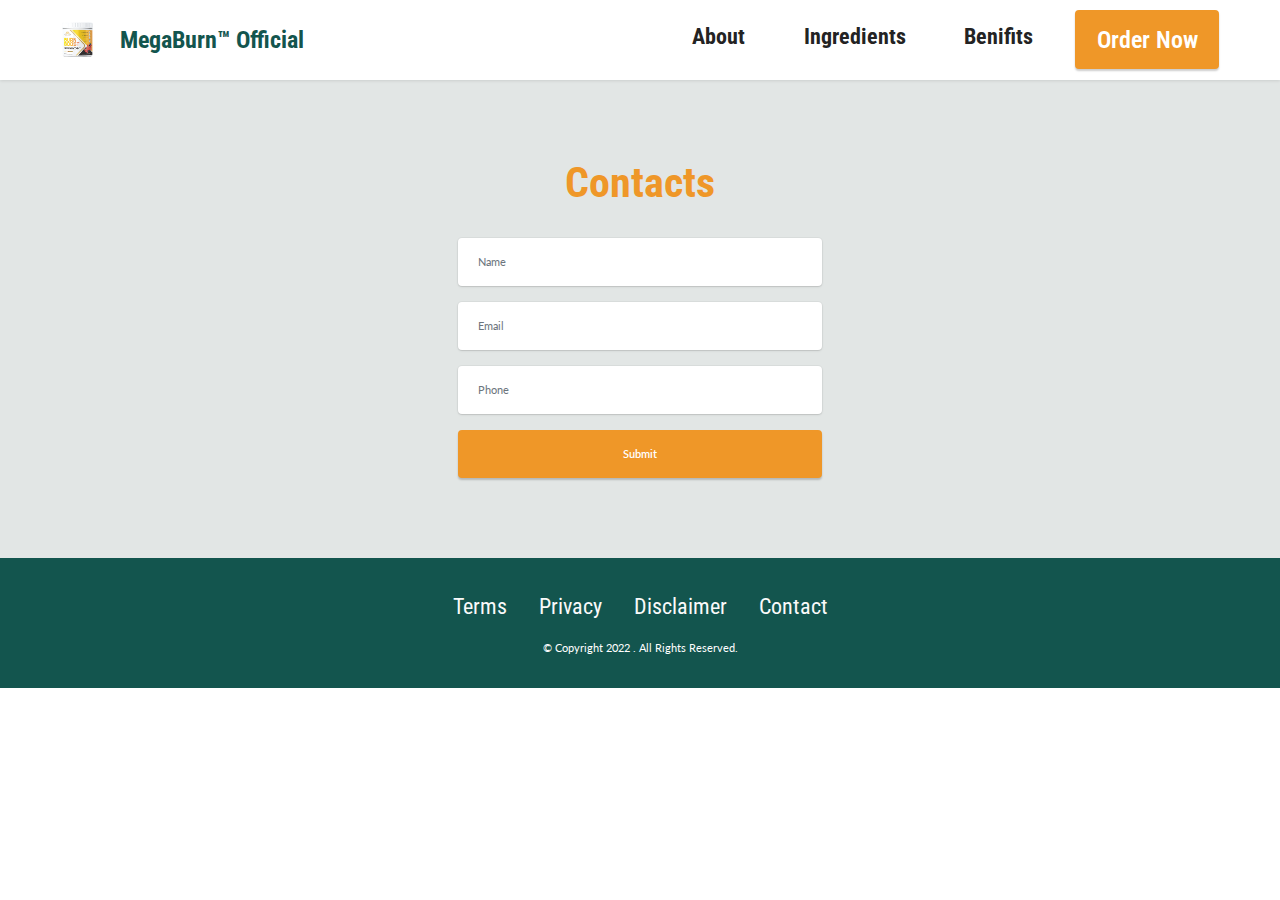
<file: contact.html>
<!DOCTYPE html>
<html>

<head>
    <meta charset="UTF-8">
    <meta http-equiv="X-UA-Compatible" content="IE=edge">
    <meta name="generator" content="Mobirise v5.6.3, mobirise.com">
    <meta name="viewport" content="width=device-width, initial-scale=1, minimum-scale=1">
    <link rel="shortcut icon" href="assets/images/1bottle.png" type="image/x-icon">
    <meta name="description"
        content="Sleep Slim Tea is a sleep supplement made by PureLife Organics that helps you get a good night’s sleep. Don't Buy Sleep Slim Tea  Unless You've Seen This Massive Discount">


    <title>Contact</title>
    <link rel="stylesheet" href="assets/bootstrap/css/bootstrap.min.css">
    <link rel="stylesheet" href="assets/bootstrap/css/bootstrap-grid.min.css">
    <link rel="stylesheet" href="assets/bootstrap/css/bootstrap-reboot.min.css">
    <link rel="stylesheet" href="assets/dropdown/css/style.css">
    <link rel="stylesheet" href="assets/socicon/css/styles.css">
    <link rel="stylesheet" href="assets/theme/css/style.css">
    <link rel="preload"
        href="https://fonts.googleapis.com/css?family=Roboto+Condensed:300,300i,400,400i,700,700i&display=swap"
        as="style" onload="this.onload=null;this.rel='stylesheet'">
    <noscript>
        <link rel="stylesheet"
            href="https://fonts.googleapis.com/css?family=Roboto+Condensed:300,300i,400,400i,700,700i&display=swap">
    </noscript>
    <link rel="preload"
        href="https://fonts.googleapis.com/css?family=Lato:100,100i,300,300i,400,400i,700,700i,900,900i&display=swap"
        as="style" onload="this.onload=null;this.rel='stylesheet'">
    <noscript>
        <link rel="stylesheet"
            href="https://fonts.googleapis.com/css?family=Lato:100,100i,300,300i,400,400i,700,700i,900,900i&display=swap">
    </noscript>
    <link rel="preload" as="style" href="assets/mobirise/css/mbr-additional.css">
    <link rel="stylesheet" href="assets/mobirise/css/mbr-additional.css" type="text/css">




</head>

<body>

    <section data-bs-version="5.1" class="menu menu2 cid-sWQq3si1P1" once="menu" id="menu2-29">

        <nav class="navbar navbar-dropdown navbar-expand-lg">
            <div class="container-fluid">
                <div class="navbar-brand">
                    <span class="navbar-logo">
                        <a href="https://www.getmegaburn.com/" target="_blank">
                            <img src="assets/images/1bottle.png" alt="Mega Burn™ Official" style="height: 3.7rem;">
                        </a>
                    </span>
                    <span class="navbar-caption-wrap"><a class="navbar-caption text-danger text-primary display-5"
                            href="https://www.getmegaburn.com/">MegaBurn™ Official</a></span>
                </div>
                <button class="navbar-toggler" type="button" data-toggle="collapse" data-bs-toggle="collapse"
                    data-target="#navbarSupportedContent" data-bs-target="#navbarSupportedContent"
                    aria-controls="navbarNavAltMarkup" aria-expanded="false" aria-label="Toggle navigation">
                    <div class="hamburger">
                        <span></span>
                        <span></span>
                        <span></span>
                        <span></span>
                    </div>
                </button>
                <div class="collapse navbar-collapse" id="navbarSupportedContent">
                    <ul class="navbar-nav nav-dropdown" data-app-modern-menu="true">
                        <li class="nav-item"><a class="nav-link link text-black display-7" href="https://mobiri.se">
                                <p><br></p>
                            </a></li>
                        <li class="nav-item"><a class="nav-link link text-black text-primary display-7"
                                href="#MegaBurn_About"><strong>About</strong></a></li>
                        <li class="nav-item"><a class="nav-link link text-black text-primary display-7"
                                href="#MegaBurn_Ingredients"><strong>Ingredients</strong></a></li>
                        <li class="nav-item"><a class="nav-link link text-black text-primary display-7"
                                href="#MegaBurn_benifits"><strong>Benifits</strong></a>
                        </li>
                    </ul>

                    <div class="navbar-buttons mbr-section-btn"><a class="btn btn-primary display-5"
                            href="https://www.getmegaburn.com/">Order Now</a></div>
                </div>
            </div>
        </nav>
    </section>

    <section data-bs-version="5.1" class="form6 cid-sXMYH9t0JV" id="form6-2b">


        <div class="container">
            <div class="mbr-section-head">
                <h3 class="mbr-section-title mbr-fonts-style align-center mb-0 display-2">
                    <strong>Contacts</strong>
                </h3>

            </div>
            <div class="row justify-content-center mt-4">
                <div class="col-lg-8 mx-auto mbr-form" data-form-type="formoid">
                    <form action="https://mobirise.eu/" method="POST" class="mbr-form form-with-styler mx-auto"
                        data-form-title="Form Name"><input type="hidden" name="email" data-form-email="true"
                            value="kB6w5kN2q83tIrYSXPF7xe1wdIzkrYdKsDuXFinVXnInKwaPN5DBRxAUWScr/pXHwhTUXMhZoHS1hO9LR58CeHBLQJIDUj0WZOqta4d2lip8On1UvJrLupOMB8YHVNmF">
                        <div class="row">
                            <div hidden="hidden" data-form-alert="" class="alert alert-success col-12">Thanks for
                                filling out the form!</div>
                            <div hidden="hidden" data-form-alert-danger="" class="alert alert-danger col-12">
                                Oops...! some problem!
                            </div>
                        </div>
                        <div class="dragArea row">
                            <div class="col-lg-12 col-md-12 col-sm-12 form-group mb-3" data-for="name">
                                <input type="text" name="name" placeholder="Name" data-form-field="name"
                                    class="form-control" value="" id="name-form6-2b">
                            </div>
                            <div class="col-lg-12 col-md-12 col-sm-12 form-group mb-3" data-for="email">
                                <input type="email" name="email" placeholder="Email" data-form-field="email"
                                    class="form-control" value="" id="email-form6-2b">
                            </div>
                            <div data-for="phone" class="col-lg-12 col-md-12 col-sm-12 form-group mb-3">
                                <input type="tel" name="phone" placeholder="Phone" data-form-field="phone"
                                    class="form-control" value="" id="phone-form6-2b">
                            </div>
                            <div class="col-auto mbr-section-btn align-center"><button type="submit"
                                    class="btn btn-primary display-4">Submit</button></div>
                        </div>
                    </form>
                </div>
            </div>
        </div>
    </section>

    <section data-bs-version="5.1" class="footer3 cid-sXN1NREIzM" once="footers" id="footer3-2f">





        <div class="container">
            <div class="media-container-row align-center mbr-white">
                <div class="row row-links">
                    <ul class="foot-menu">





                        <li class="foot-menu-item mbr-fonts-style display-7">
                            <a class="text-white" href="terms.html" target="_blank">Terms</a>
                        </li>
                        <li class="foot-menu-item mbr-fonts-style display-7">
                            <a class="text-white" href="privacy.html" target="_blank">Privacy</a>
                        </li>
                        <li class="foot-menu-item mbr-fonts-style display-7">
                            <a class="text-white" href="disclaimer.html" target="_blank">Disclaimer</a>
                        </li>
                        <li class="foot-menu-item mbr-fonts-style display-7">
                            <a class="text-white" href="page4.html" target="_blank">Contact</a>
                        </li>
                    </ul>
                </div>

                <div class="row row-copirayt">
                    <p class="mbr-text mb-0 mbr-fonts-style mbr-white align-center display-4">
                        © Copyright 2022 . All Rights Reserved.
                    </p>
                </div>
            </div>
        </div>
    </section>
    <section class="display-7"
        style="padding: 0;align-items: center;justify-content: center;flex-wrap: wrap;    align-content: center;display: flex;position: relative;height: 4rem;">
        <a href="https://mobiri.se/2714268"
            style="flex: 1 1;height: 4rem;position: absolute;width: 100%;z-index: 1;"><img alt="" style="height: 4rem;"
                src="[data-uri]"></a>
        <a style="z-index:1" href="https://mobirise.com/web-page-maker.html"></a>
    </section>
    <script src="assets/bootstrap/js/bootstrap.bundle.min.js"></script>
    <script src="assets/smoothscroll/smooth-scroll.js"></script>
    <script src="assets/ytplayer/index.js"></script>
    <script src="assets/dropdown/js/navbar-dropdown.js"></script>
    <script src="assets/theme/js/script.js"></script>
    <script src="assets/formoid/formoid.min.js"></script>


    <div id="scrollToTop" class="scrollToTop mbr-arrow-up"><a style="text-align: center;"><i
                class="mbr-arrow-up-icon mbr-arrow-up-icon-cm cm-icon cm-icon-smallarrow-up"></i></a></div>
</body>

</html>
</file>
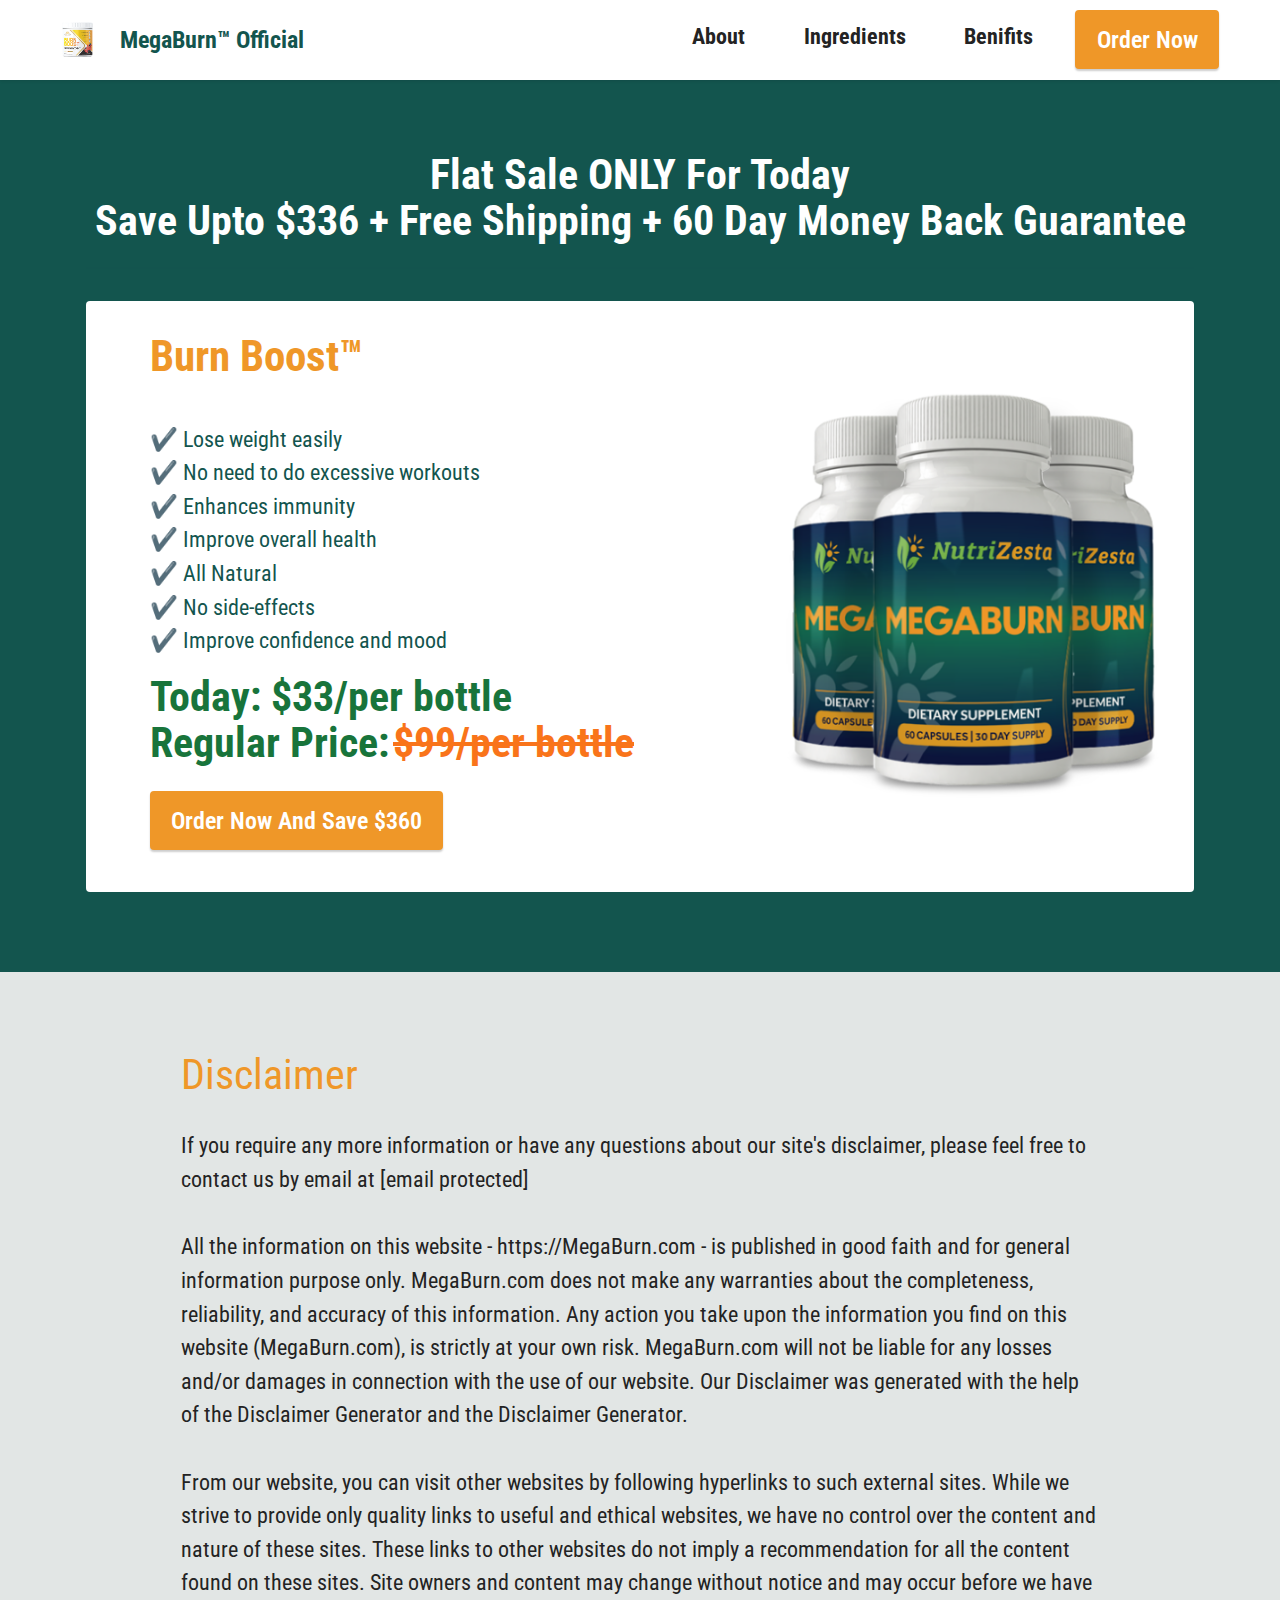
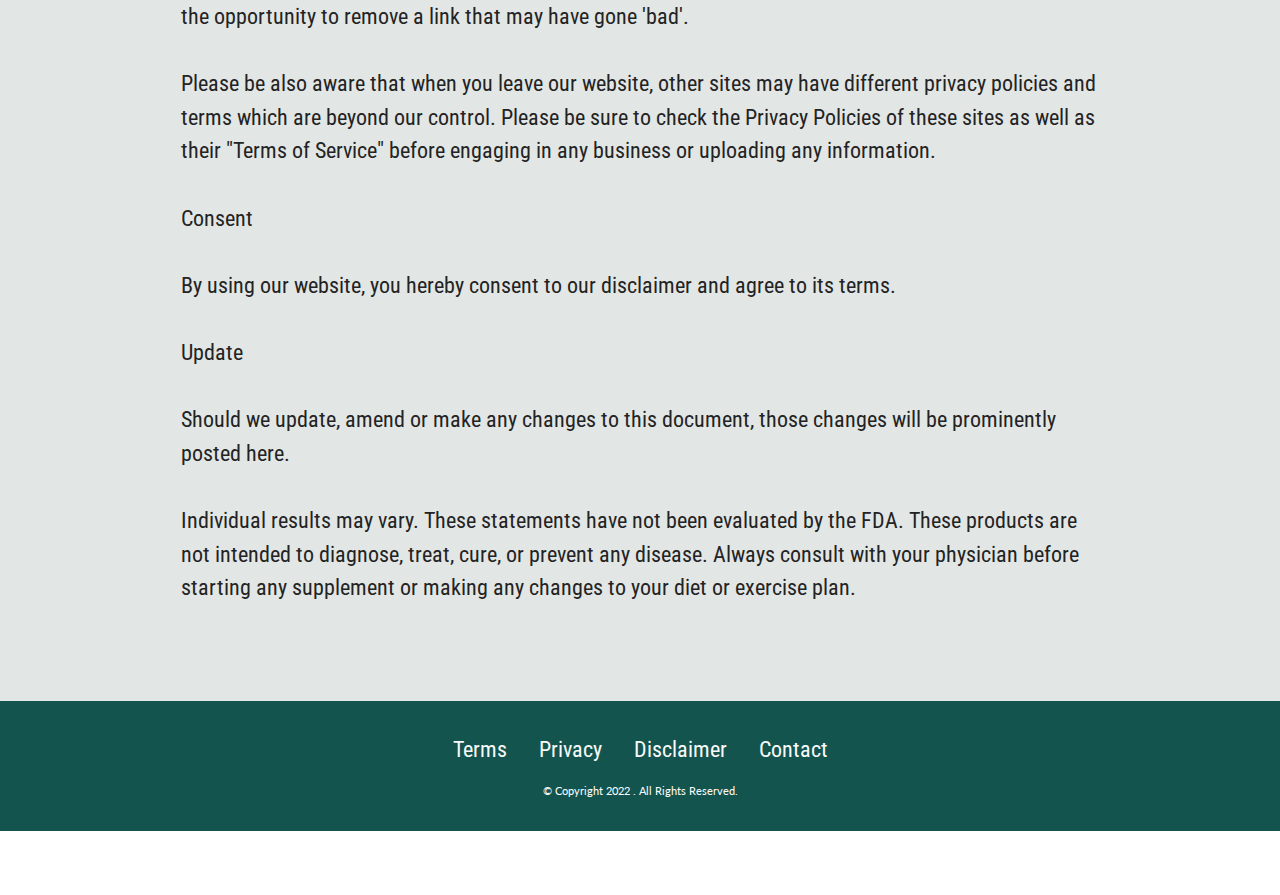
<file: disclaimer.html>
<!DOCTYPE html>
<html>

<head>
    <meta charset="UTF-8">
    <meta http-equiv="X-UA-Compatible" content="IE=edge">
    <meta name="generator" content="Mobirise v5.6.3, mobirise.com">
    <meta name="viewport" content="width=device-width, initial-scale=1, minimum-scale=1">
    <link rel="shortcut icon" href="assets/images/1bottle.png" type="image/x-icon">
    <meta name="description"
        content="Sleep Slim Tea is a sleep supplement made by PureLife Organics that helps you get a good night’s sleep. Don't Buy Sleep Slim Tea  Unless You've Seen This Massive Discount">


    <title>Disclaimer</title>
    <link rel="stylesheet" href="assets/bootstrap/css/bootstrap.min.css">
    <link rel="stylesheet" href="assets/bootstrap/css/bootstrap-grid.min.css">
    <link rel="stylesheet" href="assets/bootstrap/css/bootstrap-reboot.min.css">
    <link rel="stylesheet" href="assets/dropdown/css/style.css">
    <link rel="stylesheet" href="assets/socicon/css/styles.css">
    <link rel="stylesheet" href="assets/theme/css/style.css">
    <link rel="preload"
        href="https://fonts.googleapis.com/css?family=Roboto+Condensed:300,300i,400,400i,700,700i&display=swap"
        as="style" onload="this.onload=null;this.rel='stylesheet'">
    <noscript>
        <link rel="stylesheet"
            href="https://fonts.googleapis.com/css?family=Roboto+Condensed:300,300i,400,400i,700,700i&display=swap">
    </noscript>
    <link rel="preload"
        href="https://fonts.googleapis.com/css?family=Lato:100,100i,300,300i,400,400i,700,700i,900,900i&display=swap"
        as="style" onload="this.onload=null;this.rel='stylesheet'">
    <noscript>
        <link rel="stylesheet"
            href="https://fonts.googleapis.com/css?family=Lato:100,100i,300,300i,400,400i,700,700i,900,900i&display=swap">
    </noscript>
    <link rel="preload" as="style" href="assets/mobirise/css/mbr-additional.css">
    <link rel="stylesheet" href="assets/mobirise/css/mbr-additional.css" type="text/css">




</head>

<body>

    <section data-bs-version="5.1" class="menu menu2 cid-sXMXOJ96RP" once="menu" id="menu2-23">

        <nav class="navbar navbar-dropdown navbar-expand-lg">
            <div class="container-fluid">
                <div class="navbar-brand">
                    <span class="navbar-logo">
                        <a href="https://www.getmegaburn.com/" target="_blank">
                            <img src="assets/images/1bottle.png" alt="Mega Burn™ Official" style="height: 3.7rem;">
                        </a>
                    </span>
                    <span class="navbar-caption-wrap"><a class="navbar-caption text-danger text-primary display-5"
                            href="https://www.getmegaburn.com/">MegaBurn™ Official</a></span>
                </div>
                <button class="navbar-toggler" type="button" data-toggle="collapse" data-bs-toggle="collapse"
                    data-target="#navbarSupportedContent" data-bs-target="#navbarSupportedContent"
                    aria-controls="navbarNavAltMarkup" aria-expanded="false" aria-label="Toggle navigation">
                    <div class="hamburger">
                        <span></span>
                        <span></span>
                        <span></span>
                        <span></span>
                    </div>
                </button>
                <div class="collapse navbar-collapse" id="navbarSupportedContent">
                    <ul class="navbar-nav nav-dropdown" data-app-modern-menu="true">
                        <li class="nav-item"><a class="nav-link link text-black display-7" href="https://mobiri.se">
                                <p><br></p>
                            </a></li>
                        <li class="nav-item"><a class="nav-link link text-black text-primary display-7"
                                href="#MegaBurn_About"><strong>About</strong></a></li>
                        <li class="nav-item"><a class="nav-link link text-black text-primary display-7"
                                href="#MegaBurn_Ingredients"><strong>Ingredients</strong></a></li>
                        <li class="nav-item"><a class="nav-link link text-black text-primary display-7"
                                href="#MegaBurn_benifits"><strong>Benifits</strong></a>
                        </li>
                    </ul>

                    <div class="navbar-buttons mbr-section-btn"><a class="btn btn-primary display-5"
                            href="https://www.getmegaburn.com/">Order Now</a></div>
                </div>
            </div>
        </nav>
    </section>

    <section data-bs-version="5.1" class="content6 cid-t0O7eeaKbK" id="content6-4w">

        <div class="container">
            <div class="row justify-content-center">
                <div class="col-md-12 col-lg-12">
                    <hr class="line">
                    <p class="mbr-text align-center mbr-fonts-style my-4 display-2"><strong><br></strong><strong>Flat
                            Sale ONLY For Today</strong><br><strong>Save Upto $336 + Free
                            Shipping&nbsp;</strong><strong>+ 60 Day Money Back Guarantee</strong></p>
                    <hr class="line">
                </div>
            </div>
        </div>
    </section>

    <section data-bs-version="5.1" class="features6 cid-t0O7f55yZz" id="features7-4x">
        <!---->



        <div class="container">
            <div class="card-wrapper">
                <div class="row align-items-center flex-row-reverse">
                    <div class="col-12 col-lg-5">
                        <div class="image-wrapper">
                            <a href="https://fatMegaBurn.com/" target="_blank"><img
                                    src="assets/images/megaburn-bottle-graphic-500px-32x.png" alt="Mega Burn"></a>
                        </div>
                    </div>
                    <div class="col-12 col-lg">
                        <div class="text-box">
                            <h5 class="mbr-title mbr-fonts-style display-1"><strong>Burn Bo</strong><strong>ost™&nbsp;
                                    &nbsp;</strong><strong>&nbsp; &nbsp; &nbsp;</strong><strong><br></strong></h5>
                            <p class="mbr-text mbr-fonts-style display-7"><br>✔️ Lose weight easily
                                <br>✔️&nbsp;No need to do excessive workouts
                                <br>✔️&nbsp;Enhances immunity
                                <br>✔️&nbsp;Improve overall health
                                <br>✔️&nbsp;All Natural
                                <br>✔️&nbsp;No side-effects
                                <br>✔️&nbsp;Improve confidence and mood&nbsp;<br>
                            </p>
                            <div class="cost">
                                <span class="currentcost mbr-fonts-style pr-2 display-2"><strong>Today: $33/per
                                        bottle</strong><br><strong>Regular Price:</strong></span>
                                <span class="oldcost mbr-fonts-style display-2"><strong>$99/per
                                        bottle</strong><br></span>
                            </div>
                            <div class="mbr-section-btn pt-3"><a href="https://fatMegaBurn.com/"
                                    class="btn btn-primary display-5">Order Now And Save $360</a></div>
                        </div>
                    </div>
                </div>
            </div>
        </div>
    </section>

    <section data-bs-version="5.1" class="content5 cid-sXMXOKiAs6" id="content5-25">

        <div class="container">
            <div class="row justify-content-center">
                <div class="col-md-12 col-lg-10">

                    <h4 class="mbr-section-subtitle mbr-fonts-style mb-4 display-2">Disclaimer</h4>
                    <p class="mbr-text mbr-fonts-style display-7">If you require any more information or have any
                        questions about our site's disclaimer, please feel free to contact us by email at [email
                        protected]
                        <br>
                        <br>All the information on this website - https://MegaBurn.com - is published in good faith and
                        for general information purpose only. MegaBurn.com does not make any warranties about the
                        completeness, reliability, and accuracy of this information. Any action you take upon the
                        information you find on this website (MegaBurn.com), is strictly at your own risk.
                        MegaBurn.com will not be liable for any losses and/or damages in connection with the use of our
                        website. Our Disclaimer was generated with the help of the Disclaimer Generator and the
                        Disclaimer Generator.
                        <br>
                        <br>From our website, you can visit other websites by following hyperlinks to such external
                        sites. While we strive to provide only quality links to useful and ethical websites, we have no
                        control over the content and nature of these sites. These links to other websites do not imply a
                        recommendation for all the content found on these sites. Site owners and content may change
                        without notice and may occur before we have the opportunity to remove a link that may have gone
                        'bad'.
                        <br>
                        <br>Please be also aware that when you leave our website, other sites may have different privacy
                        policies and terms which are beyond our control. Please be sure to check the Privacy Policies of
                        these sites as well as their "Terms of Service" before engaging in any business or uploading any
                        information.
                        <br>
                        <br>Consent
                        <br>
                        <br>By using our website, you hereby consent to our disclaimer and agree to its terms.
                        <br>
                        <br>Update
                        <br>
                        <br>Should we update, amend or make any changes to this document, those changes will be
                        prominently posted here.
                        <br>
                        <br>Individual results may vary. These statements have not been evaluated by the FDA. These
                        products are not intended to diagnose, treat, cure, or prevent any disease. Always consult with
                        your physician before starting any supplement or making any changes to your diet or exercise
                        plan.<br>
                    </p>
                </div>
            </div>
        </div>
    </section>

    <section data-bs-version="5.1" class="footer3 cid-sXN1NREIzM" once="footers" id="footer3-2f">





        <div class="container">
            <div class="media-container-row align-center mbr-white">
                <div class="row row-links">
                    <ul class="foot-menu">





                        <li class="foot-menu-item mbr-fonts-style display-7">
                            <a class="text-white" href="terms.html" target="_blank">Terms</a>
                        </li>
                        <li class="foot-menu-item mbr-fonts-style display-7">
                            <a class="text-white" href="privacy.html" target="_blank">Privacy</a>
                        </li>
                        <li class="foot-menu-item mbr-fonts-style display-7">
                            <a class="text-white" href="disclaimer.html" target="_blank">Disclaimer</a>
                        </li>
                        <li class="foot-menu-item mbr-fonts-style display-7">
                            <a class="text-white" href="page4.html" target="_blank">Contact</a>
                        </li>
                    </ul>
                </div>

                <div class="row row-copirayt">
                    <p class="mbr-text mb-0 mbr-fonts-style mbr-white align-center display-4">
                        © Copyright 2022 . All Rights Reserved.
                    </p>
                </div>
            </div>
        </div>
    </section>
    <section class="display-7"
        style="padding: 0;align-items: center;justify-content: center;flex-wrap: wrap;    align-content: center;display: flex;position: relative;height: 4rem;">
        <a href="https://mobiri.se/2714268"
            style="flex: 1 1;height: 4rem;position: absolute;width: 100%;z-index: 1;"><img alt="" style="height: 4rem;"
                src="[data-uri]"></a>
        <a style="z-index:1" href="https://mobirise.com/offline-website-builder.html"></a>
    </section>
    <script src="assets/bootstrap/js/bootstrap.bundle.min.js"></script>
    <script src="assets/smoothscroll/smooth-scroll.js"></script>
    <script src="assets/ytplayer/index.js"></script>
    <script src="assets/dropdown/js/navbar-dropdown.js"></script>
    <script src="assets/theme/js/script.js"></script>


    <div id="scrollToTop" class="scrollToTop mbr-arrow-up"><a style="text-align: center;"><i
                class="mbr-arrow-up-icon mbr-arrow-up-icon-cm cm-icon cm-icon-smallarrow-up"></i></a></div>
</body>

</html>
</file>
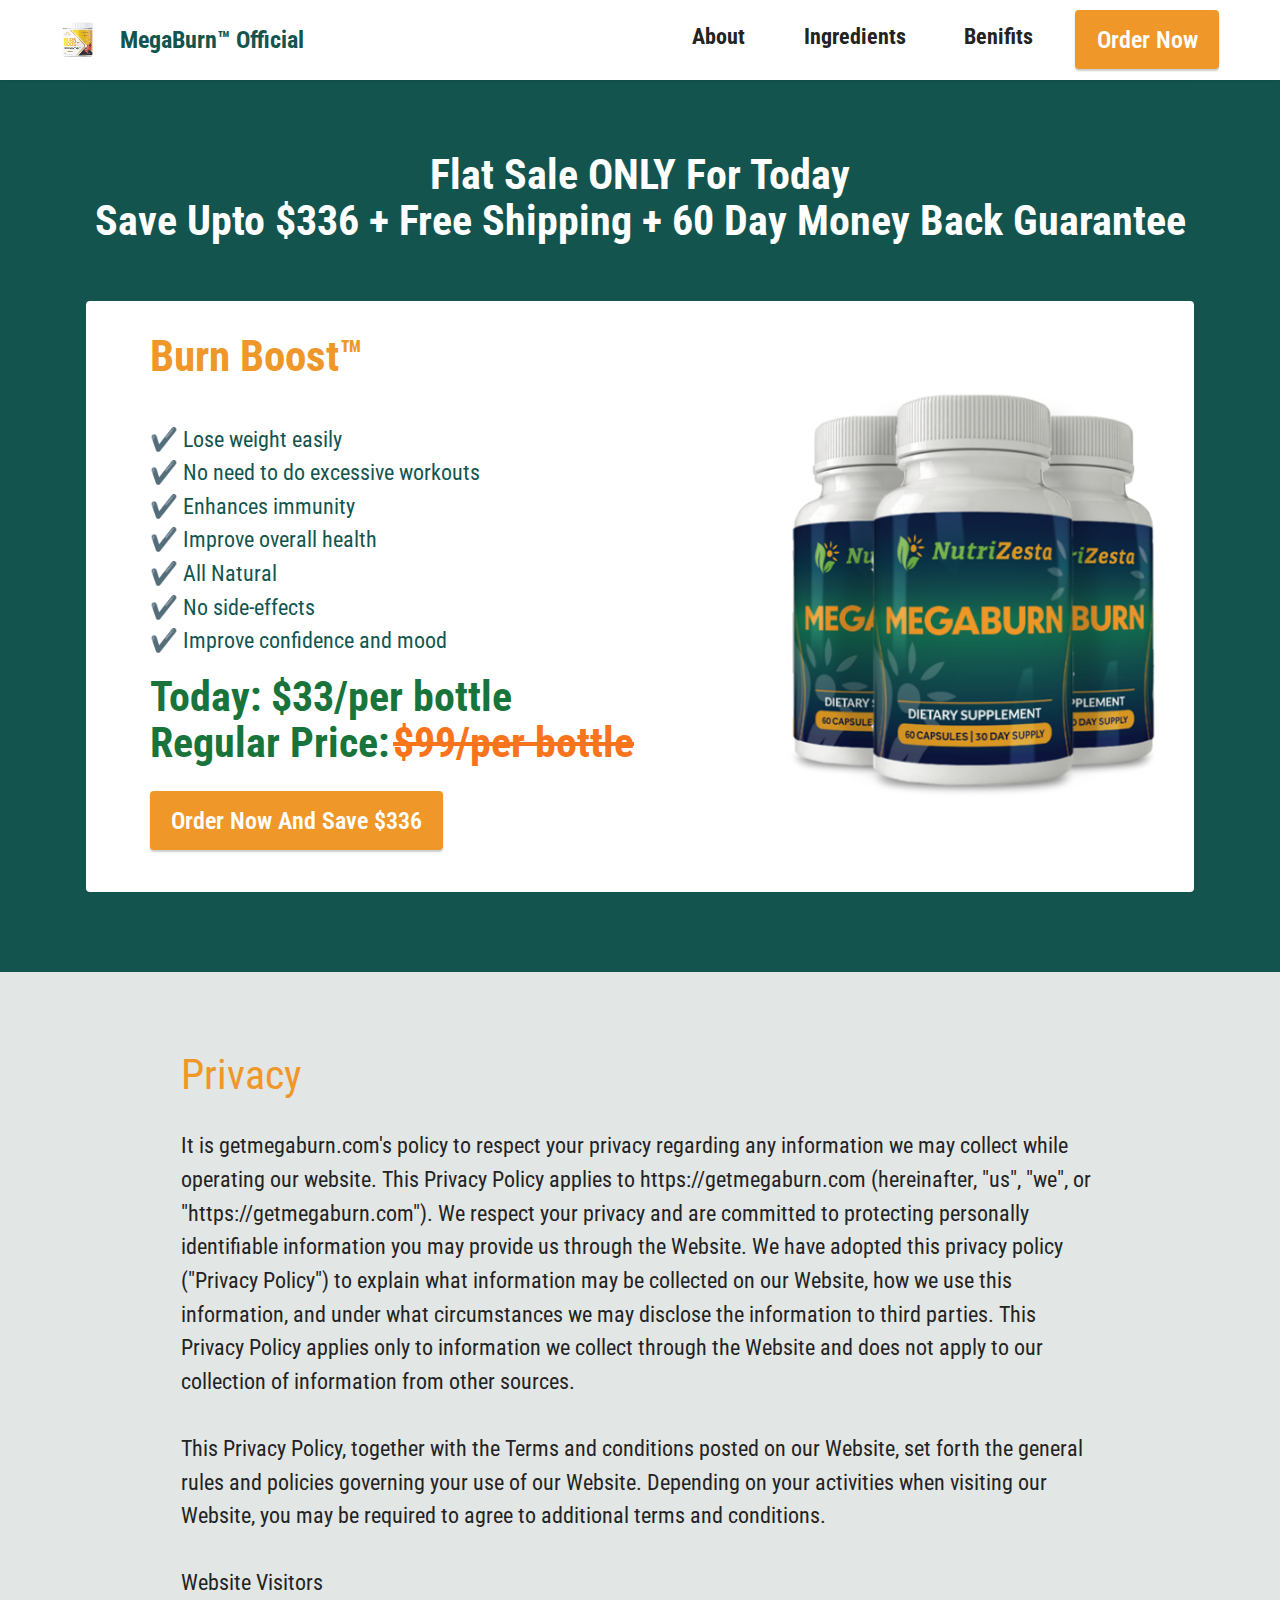
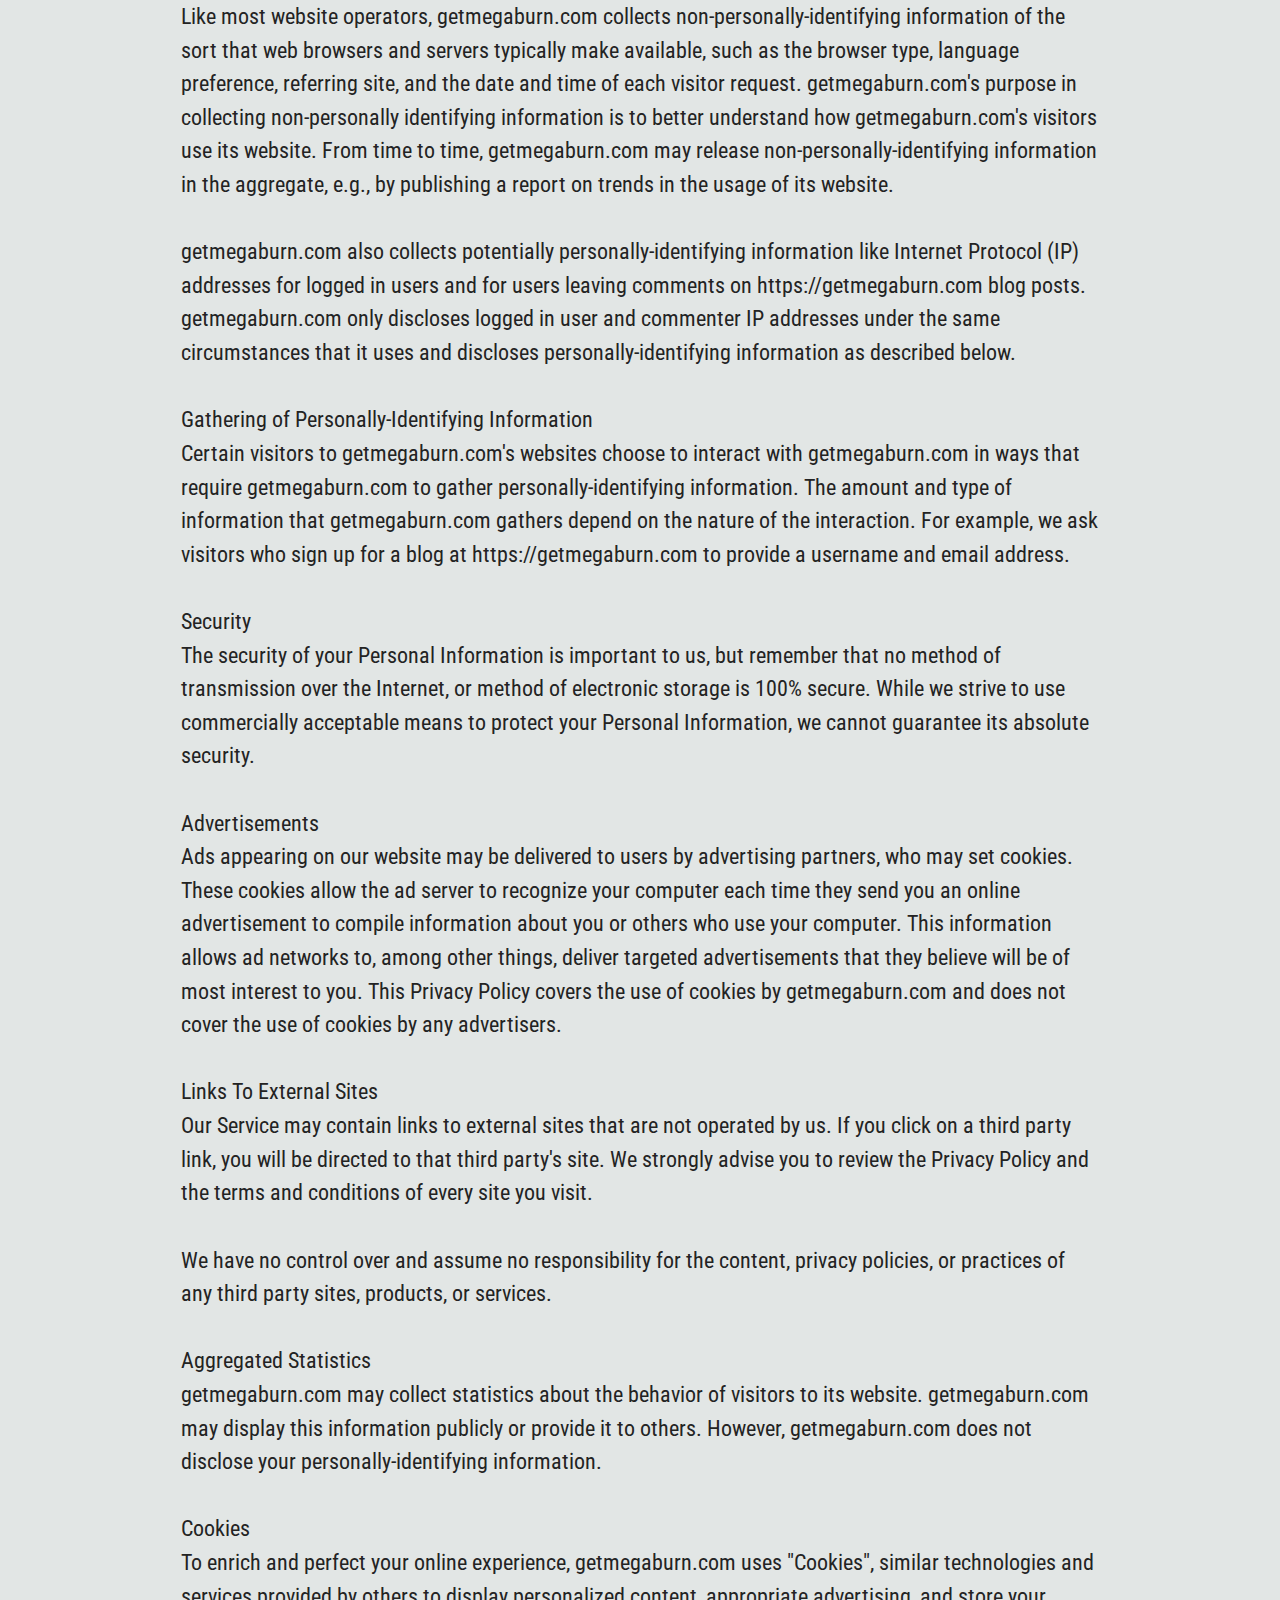
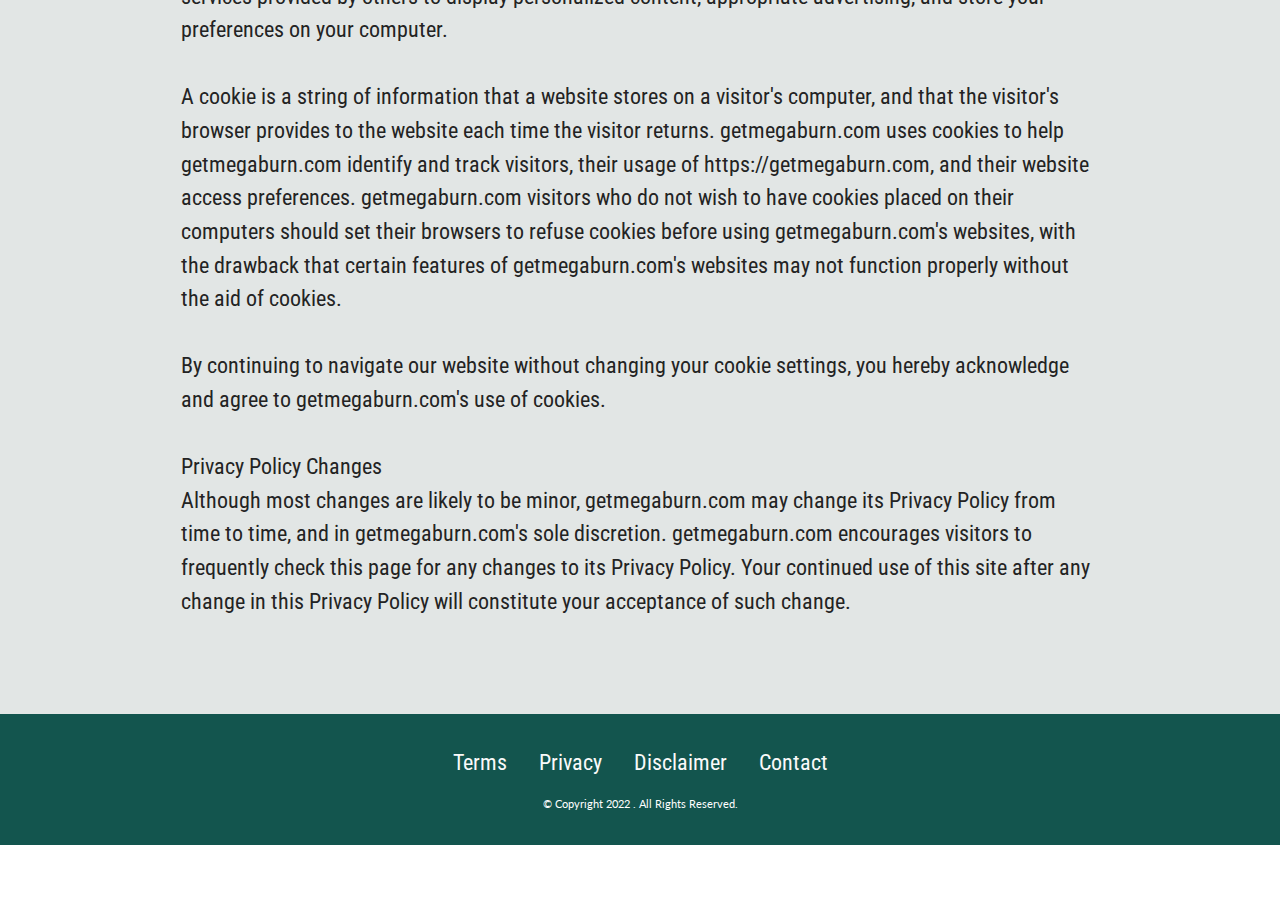
<file: privacy.html>
<!DOCTYPE html>
<html>

<head>
    <meta charset="UTF-8">
    <meta http-equiv="X-UA-Compatible" content="IE=edge">
    <meta name="generator" content="Mobirise v5.6.3, mobirise.com">
    <meta name="viewport" content="width=device-width, initial-scale=1, minimum-scale=1">
    <link rel="shortcut icon" href="assets/images/1bottle.png" type="image/x-icon">
    <meta name="description"
        content="Sleep Slim Tea is a sleep supplement made by PureLife Organics that helps you get a good night’s sleep. Don't Buy Sleep Slim Tea  Unless You've Seen This Massive Discount">


    <title>Privacy</title>
    <link rel="stylesheet" href="assets/bootstrap/css/bootstrap.min.css">
    <link rel="stylesheet" href="assets/bootstrap/css/bootstrap-grid.min.css">
    <link rel="stylesheet" href="assets/bootstrap/css/bootstrap-reboot.min.css">
    <link rel="stylesheet" href="assets/dropdown/css/style.css">
    <link rel="stylesheet" href="assets/socicon/css/styles.css">
    <link rel="stylesheet" href="assets/theme/css/style.css">
    <link rel="preload"
        href="https://fonts.googleapis.com/css?family=Roboto+Condensed:300,300i,400,400i,700,700i&display=swap"
        as="style" onload="this.onload=null;this.rel='stylesheet'">
    <noscript>
        <link rel="stylesheet"
            href="https://fonts.googleapis.com/css?family=Roboto+Condensed:300,300i,400,400i,700,700i&display=swap">
    </noscript>
    <link rel="preload"
        href="https://fonts.googleapis.com/css?family=Lato:100,100i,300,300i,400,400i,700,700i,900,900i&display=swap"
        as="style" onload="this.onload=null;this.rel='stylesheet'">
    <noscript>
        <link rel="stylesheet"
            href="https://fonts.googleapis.com/css?family=Lato:100,100i,300,300i,400,400i,700,700i,900,900i&display=swap">
    </noscript>
    <link rel="preload" as="style" href="assets/mobirise/css/mbr-additional.css">
    <link rel="stylesheet" href="assets/mobirise/css/mbr-additional.css" type="text/css">




</head>

<body>

    <section data-bs-version="5.1" class="menu menu2 cid-sXMXmsK776" once="menu" id="menu2-1z">

        <nav class="navbar navbar-dropdown navbar-expand-lg">
            <div class="container-fluid">
                <div class="navbar-brand">
                    <span class="navbar-logo">
                        <a href="https://www.getmegaburn.com/" target="_blank">
                            <img src="assets/images/1bottle.png" alt="Mega Burn™ Official" style="height: 3.7rem;">
                        </a>
                    </span>
                    <span class="navbar-caption-wrap"><a class="navbar-caption text-danger text-primary display-5"
                            href="https://www.getmegaburn.com/">MegaBurn™ Official</a></span>
                </div>
                <button class="navbar-toggler" type="button" data-toggle="collapse" data-bs-toggle="collapse"
                    data-target="#navbarSupportedContent" data-bs-target="#navbarSupportedContent"
                    aria-controls="navbarNavAltMarkup" aria-expanded="false" aria-label="Toggle navigation">
                    <div class="hamburger">
                        <span></span>
                        <span></span>
                        <span></span>
                        <span></span>
                    </div>
                </button>
                <div class="collapse navbar-collapse" id="navbarSupportedContent">
                    <ul class="navbar-nav nav-dropdown" data-app-modern-menu="true">
                        <li class="nav-item"><a class="nav-link link text-black display-7" href="https://mobiri.se">
                                <p><br></p>
                            </a></li>
                        <li class="nav-item"><a class="nav-link link text-black text-primary display-7"
                                href="#MegaBurn_About"><strong>About</strong></a></li>
                        <li class="nav-item"><a class="nav-link link text-black text-primary display-7"
                                href="#MegaBurn_Ingredients"><strong>Ingredients</strong></a></li>
                        <li class="nav-item"><a class="nav-link link text-black text-primary display-7"
                                href="#MegaBurn_benifits"><strong>Benifits</strong></a>
                        </li>
                    </ul>

                    <div class="navbar-buttons mbr-section-btn"><a class="btn btn-primary display-5"
                            href="https://www.getmegaburn.com/">Order Now</a></div>
                </div>
            </div>
        </nav>
    </section>

    <section data-bs-version="5.1" class="content6 cid-t0O6ZFjUBF" id="content6-4u">

        <div class="container">
            <div class="row justify-content-center">
                <div class="col-md-12 col-lg-12">
                    <hr class="line">
                    <p class="mbr-text align-center mbr-fonts-style my-4 display-2"><strong><br></strong><strong>Flat
                            Sale ONLY For Today</strong><br><strong>Save Upto $336 + Free
                            Shipping&nbsp;</strong><strong>+ 60 Day Money Back Guarantee</strong></p>
                    <hr class="line">
                </div>
            </div>
        </div>
    </section>

    <section data-bs-version="5.1" class="features6 cid-t0O70DYwU3" id="features7-4v">
        <!---->



        <div class="container">
            <div class="card-wrapper">
                <div class="row align-items-center flex-row-reverse">
                    <div class="col-12 col-lg-5">
                        <div class="image-wrapper">
                            <a href="https://fatMegaBurn.com/" target="_blank"><img
                                    src="assets/images/megaburn-bottle-graphic-500px-32x.png" alt="Mega Burn"></a>
                        </div>
                    </div>
                    <div class="col-12 col-lg">
                        <div class="text-box">
                            <h5 class="mbr-title mbr-fonts-style display-1"><strong>Burn Bo</strong><strong>ost™&nbsp;
                                    &nbsp;</strong><strong>&nbsp; &nbsp; &nbsp;</strong><strong><br></strong></h5>
                            <p class="mbr-text mbr-fonts-style display-7"><br>✔️ Lose weight easily
                                <br>✔️&nbsp;No need to do excessive workouts
                                <br>✔️&nbsp;Enhances immunity
                                <br>✔️&nbsp;Improve overall health
                                <br>✔️&nbsp;All Natural
                                <br>✔️&nbsp;No side-effects
                                <br>✔️&nbsp;Improve confidence and mood&nbsp;<br>
                            </p>
                            <div class="cost">
                                <span class="currentcost mbr-fonts-style pr-2 display-2"><strong>Today: $33/per
                                        bottle</strong><br><strong>Regular Price:</strong></span>
                                <span class="oldcost mbr-fonts-style display-2"><strong>$99/per
                                        bottle</strong><br></span>
                            </div>
                            <div class="mbr-section-btn pt-3"><a href="https://fatMegaBurn.com/"
                                    class="btn btn-primary display-5">Order Now And Save $336</a></div>
                        </div>
                    </div>
                </div>
            </div>
        </div>
    </section>

    <section data-bs-version="5.1" class="content5 cid-sXMXmtKEuU" id="content5-21">

        <div class="container">
            <div class="row justify-content-center">
                <div class="col-md-12 col-lg-10">

                    <h4 class="mbr-section-subtitle mbr-fonts-style mb-4 display-2">Privacy</h4>
                    <p class="mbr-text mbr-fonts-style display-7">It is getmegaburn.com's policy to respect your privacy
                        regarding any information we may collect while operating our website. This Privacy Policy
                        applies to https://getmegaburn.com (hereinafter, "us", "we", or "https://getmegaburn.com"). We
                        respect your privacy and are committed to protecting personally identifiable information you may
                        provide us through the Website. We have adopted this privacy policy ("Privacy Policy") to
                        explain what information may be collected on our Website, how we use this information, and under
                        what circumstances we may disclose the information to third parties. This Privacy Policy applies
                        only to information we collect through the Website and does not apply to our collection of
                        information from other sources.
                        <br>
                        <br>This Privacy Policy, together with the Terms and conditions posted on our Website, set forth
                        the general rules and policies governing your use of our Website. Depending on your activities
                        when visiting our Website, you may be required to agree to additional terms and conditions.
                        <br>
                        <br>Website Visitors
                        <br>Like most website operators, getmegaburn.com collects non-personally-identifying information
                        of the sort that web browsers and servers typically make available, such as the browser type,
                        language preference, referring site, and the date and time of each visitor request.
                        getmegaburn.com's purpose in collecting non-personally identifying information is to better
                        understand how getmegaburn.com's visitors use its website. From time to time, getmegaburn.com
                        may release non-personally-identifying information in the aggregate, e.g., by publishing a
                        report on trends in the usage of its website.
                        <br>
                        <br>getmegaburn.com also collects potentially personally-identifying information like Internet
                        Protocol (IP) addresses for logged in users and for users leaving comments on
                        https://getmegaburn.com blog posts. getmegaburn.com only discloses logged in user and commenter
                        IP addresses under the same circumstances that it uses and discloses personally-identifying
                        information as described below.
                        <br>
                        <br>Gathering of Personally-Identifying Information
                        <br>Certain visitors to getmegaburn.com's websites choose to interact with getmegaburn.com in
                        ways that require getmegaburn.com to gather personally-identifying information. The amount and
                        type of information that getmegaburn.com gathers depend on the nature of the interaction. For
                        example, we ask visitors who sign up for a blog at https://getmegaburn.com to provide a username
                        and email address.
                        <br>
                        <br>Security
                        <br>The security of your Personal Information is important to us, but remember that no method of
                        transmission over the Internet, or method of electronic storage is 100% secure. While we strive
                        to use commercially acceptable means to protect your Personal Information, we cannot guarantee
                        its absolute security.
                        <br>
                        <br>Advertisements
                        <br>Ads appearing on our website may be delivered to users by advertising partners, who may set
                        cookies. These cookies allow the ad server to recognize your computer each time they send you an
                        online advertisement to compile information about you or others who use your computer. This
                        information allows ad networks to, among other things, deliver targeted advertisements that they
                        believe will be of most interest to you. This Privacy Policy covers the use of cookies by
                        getmegaburn.com and does not cover the use of cookies by any advertisers.
                        <br>
                        <br>Links To External Sites
                        <br>Our Service may contain links to external sites that are not operated by us. If you click on
                        a third party link, you will be directed to that third party's site. We strongly advise you to
                        review the Privacy Policy and the terms and conditions of every site you visit.
                        <br>
                        <br>We have no control over and assume no responsibility for the content, privacy policies, or
                        practices of any third party sites, products, or services.
                        <br>
                        <br>Aggregated Statistics
                        <br>getmegaburn.com may collect statistics about the behavior of visitors to its website.
                        getmegaburn.com may display this information publicly or provide it to others. However,
                        getmegaburn.com does not disclose your personally-identifying information.
                        <br>
                        <br>Cookies
                        <br>To enrich and perfect your online experience, getmegaburn.com uses "Cookies", similar
                        technologies and services provided by others to display personalized content, appropriate
                        advertising, and store your preferences on your computer.
                        <br>
                        <br>A cookie is a string of information that a website stores on a visitor's computer, and that
                        the visitor's browser provides to the website each time the visitor returns. getmegaburn.com
                        uses cookies to help getmegaburn.com identify and track visitors, their usage of
                        https://getmegaburn.com, and their website access preferences. getmegaburn.com visitors who do
                        not wish to have cookies placed on their computers should set their browsers to refuse cookies
                        before using getmegaburn.com's websites, with the drawback that certain features of
                        getmegaburn.com's websites may not function properly without the aid of cookies.
                        <br>
                        <br>By continuing to navigate our website without changing your cookie settings, you hereby
                        acknowledge and agree to getmegaburn.com's use of cookies.
                        <br>
                        <br>Privacy Policy Changes
                        <br>Although most changes are likely to be minor, getmegaburn.com may change its Privacy Policy
                        from time to time, and in getmegaburn.com's sole discretion. getmegaburn.com encourages visitors
                        to frequently check this page for any changes to its Privacy Policy. Your continued use of this
                        site after any change in this Privacy Policy will constitute your acceptance of such change.<br>
                    </p>
                </div>
            </div>
        </div>
    </section>

    <section data-bs-version="5.1" class="footer3 cid-sXN1NREIzM" once="footers" id="footer3-2f">





        <div class="container">
            <div class="media-container-row align-center mbr-white">
                <div class="row row-links">
                    <ul class="foot-menu">





                        <li class="foot-menu-item mbr-fonts-style display-7">
                            <a class="text-white" href="terms.html" target="_blank">Terms</a>
                        </li>
                        <li class="foot-menu-item mbr-fonts-style display-7">
                            <a class="text-white" href="privacy.html" target="_blank">Privacy</a>
                        </li>
                        <li class="foot-menu-item mbr-fonts-style display-7">
                            <a class="text-white" href="disclaimer.html" target="_blank">Disclaimer</a>
                        </li>
                        <li class="foot-menu-item mbr-fonts-style display-7">
                            <a class="text-white" href="page4.html" target="_blank">Contact</a>
                        </li>
                    </ul>
                </div>

                <div class="row row-copirayt">
                    <p class="mbr-text mb-0 mbr-fonts-style mbr-white align-center display-4">
                        © Copyright 2022 . All Rights Reserved.
                    </p>
                </div>
            </div>
        </div>
    </section>
    <section class="display-7"
        style="padding: 0;align-items: center;justify-content: center;flex-wrap: wrap;    align-content: center;display: flex;position: relative;height: 4rem;">
        <a href="https://mobiri.se/2714268"
            style="flex: 1 1;height: 4rem;position: absolute;width: 100%;z-index: 1;"><img alt="" style="height: 4rem;"
                src="[data-uri]"></a>
        <a style="z-index:1" href="https://mobirise.com/offline-website-builder.html"></a>
    </section>
    <script src="assets/bootstrap/js/bootstrap.bundle.min.js"></script>
    <script src="assets/smoothscroll/smooth-scroll.js"></script>
    <script src="assets/ytplayer/index.js"></script>
    <script src="assets/dropdown/js/navbar-dropdown.js"></script>
    <script src="assets/theme/js/script.js"></script>


    <div id="scrollToTop" class="scrollToTop mbr-arrow-up"><a style="text-align: center;"><i
                class="mbr-arrow-up-icon mbr-arrow-up-icon-cm cm-icon cm-icon-smallarrow-up"></i></a></div>
</body>

</html>
</file>
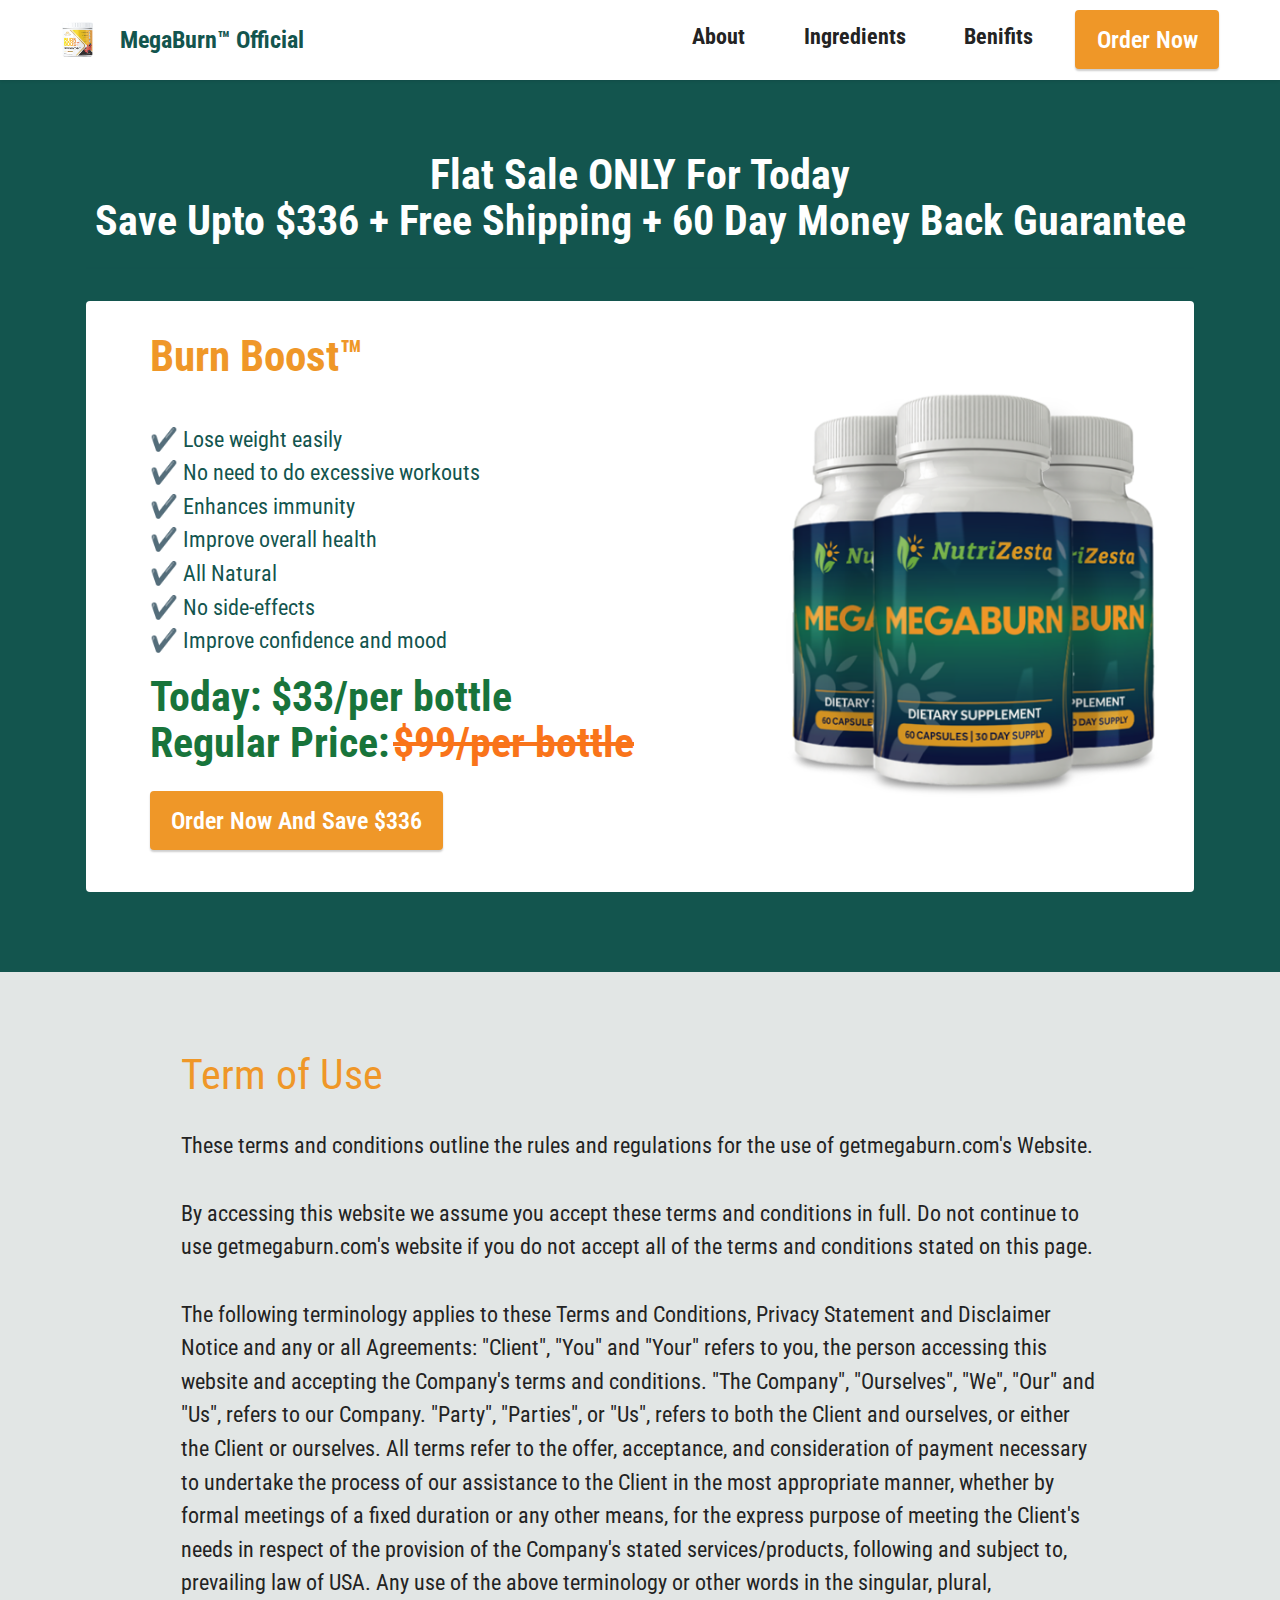
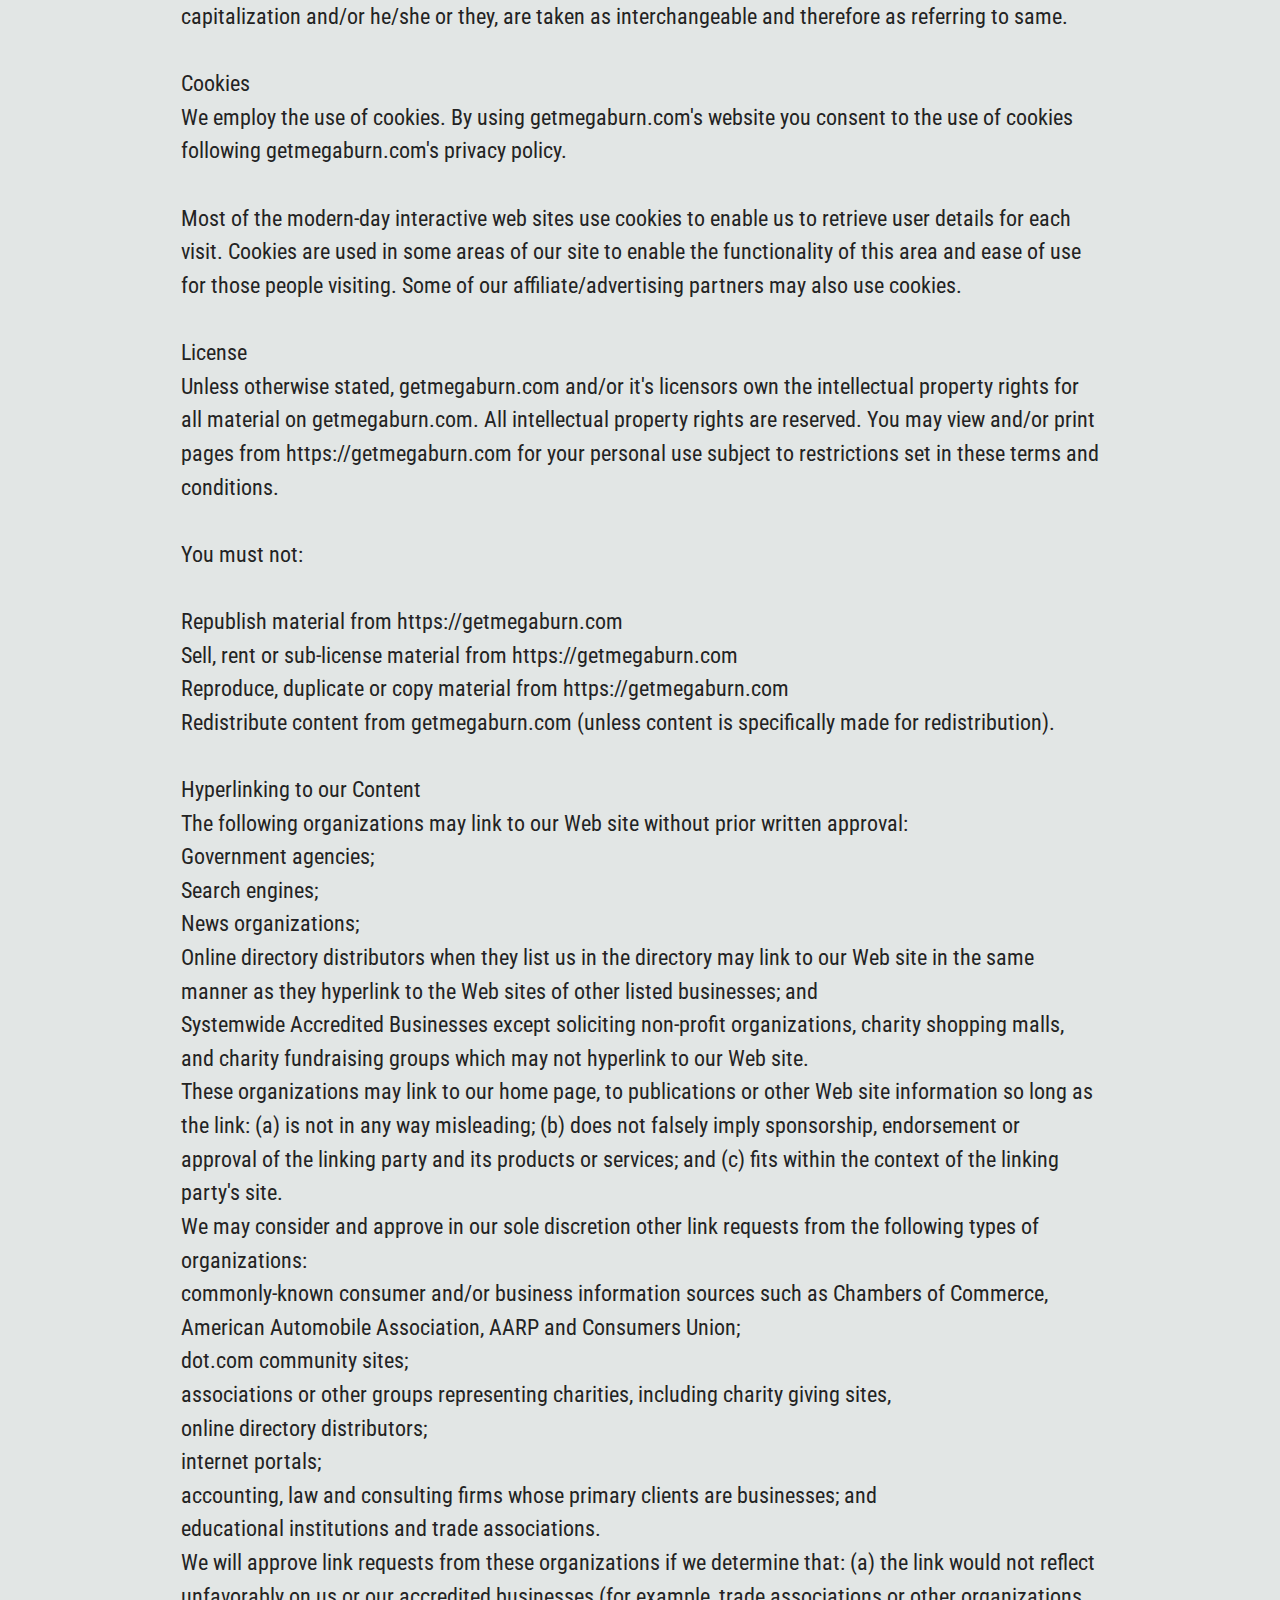
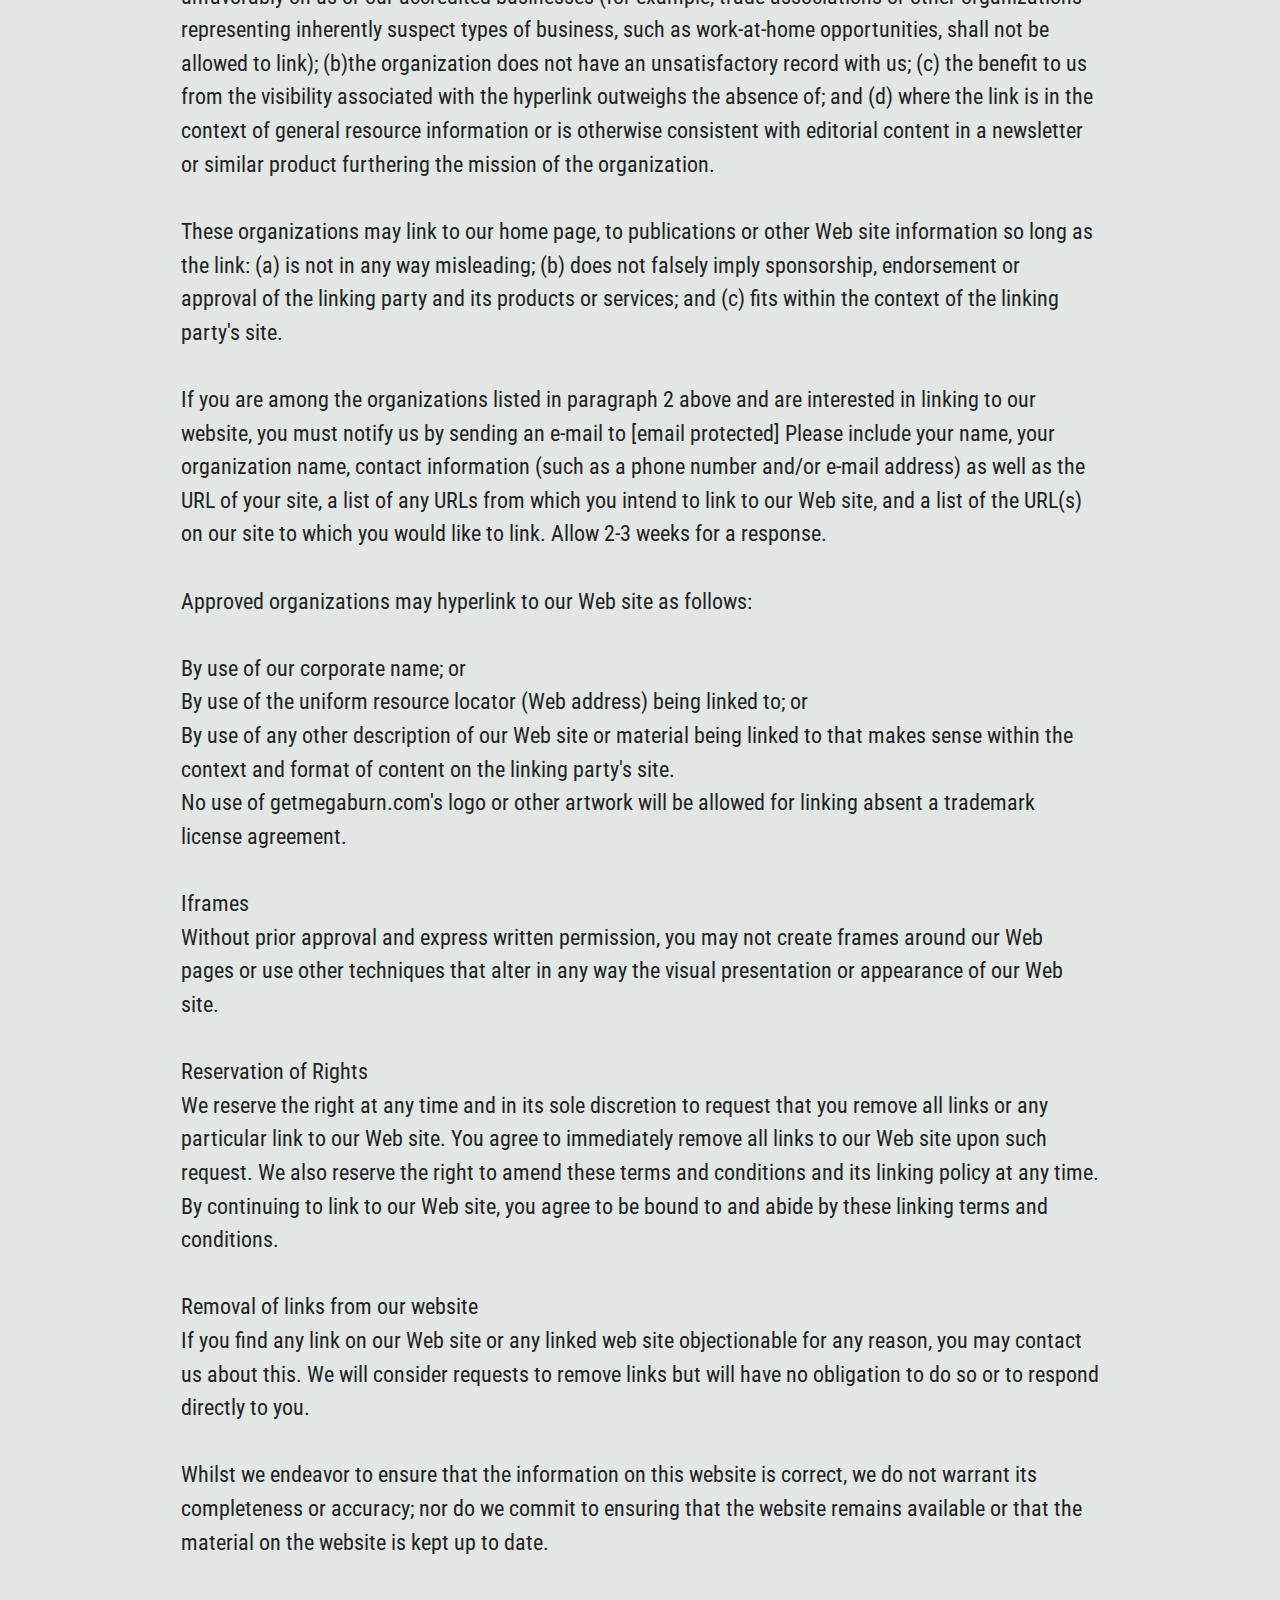
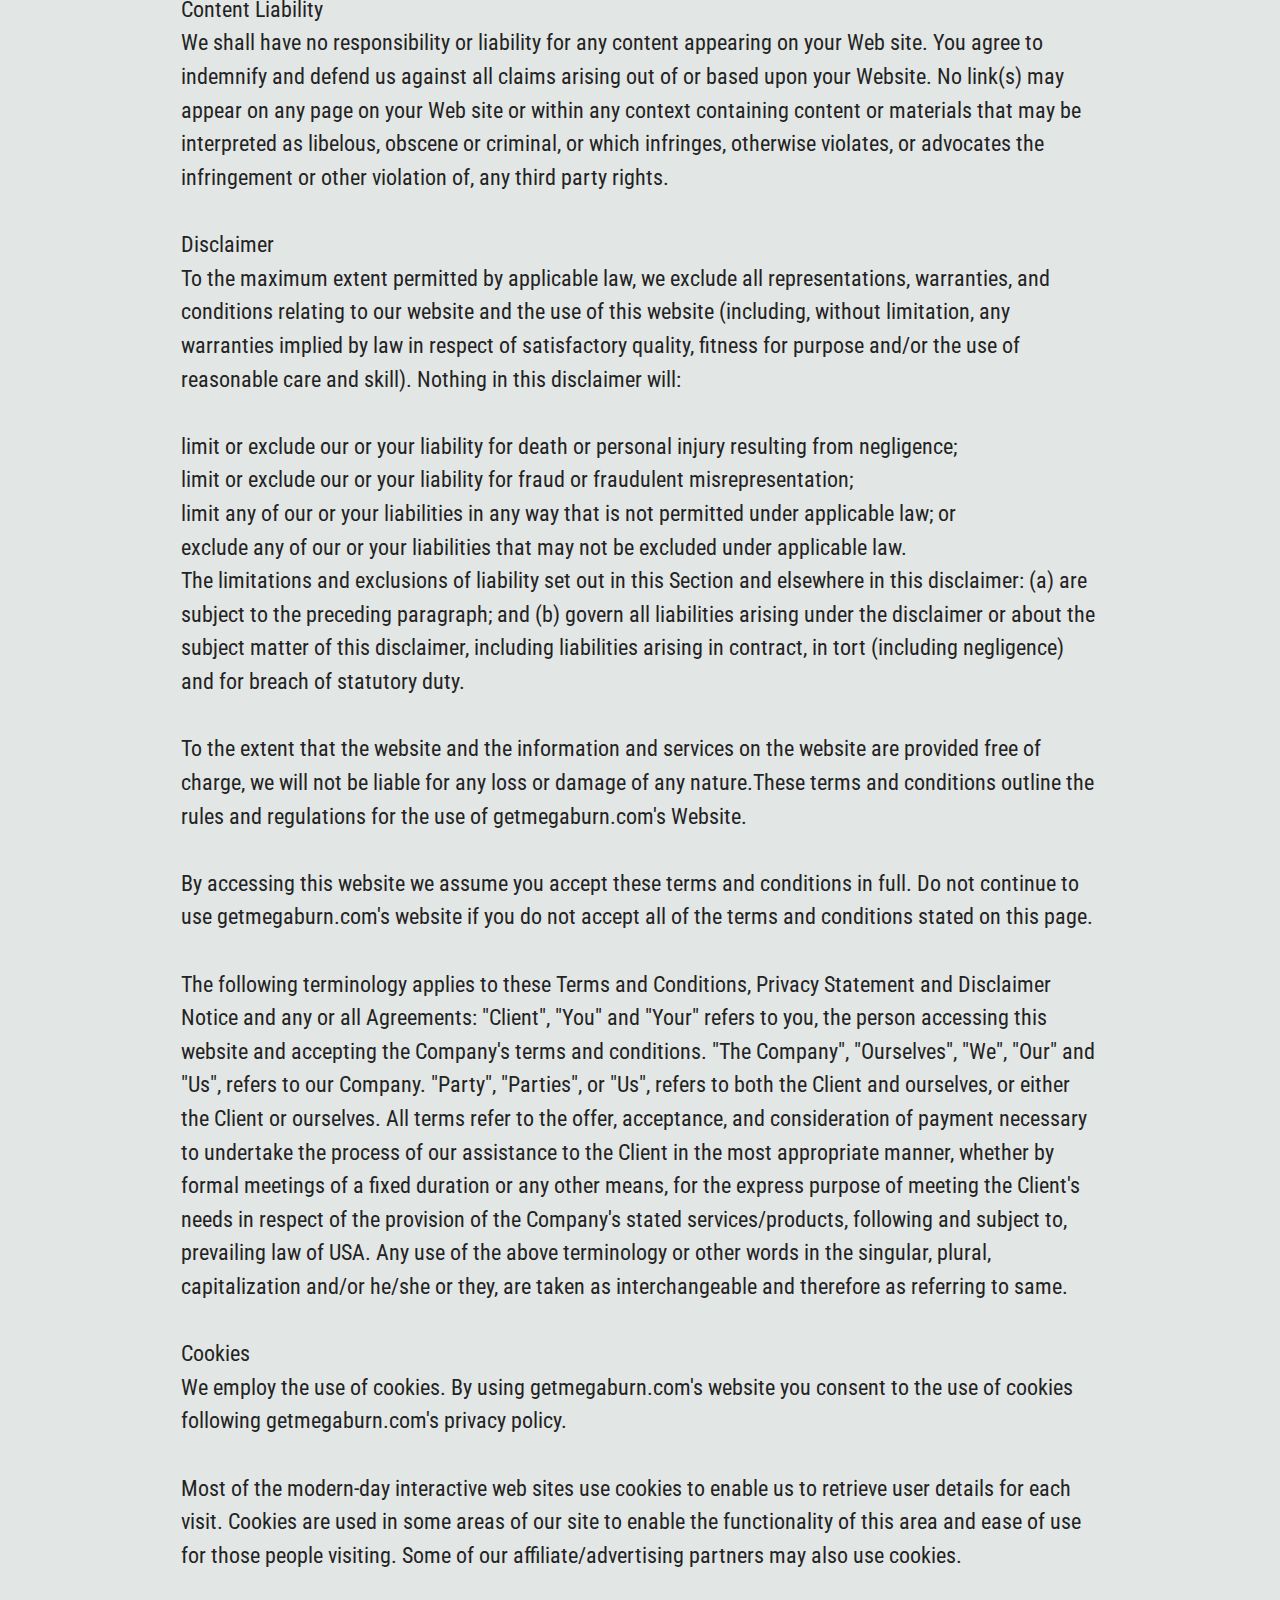
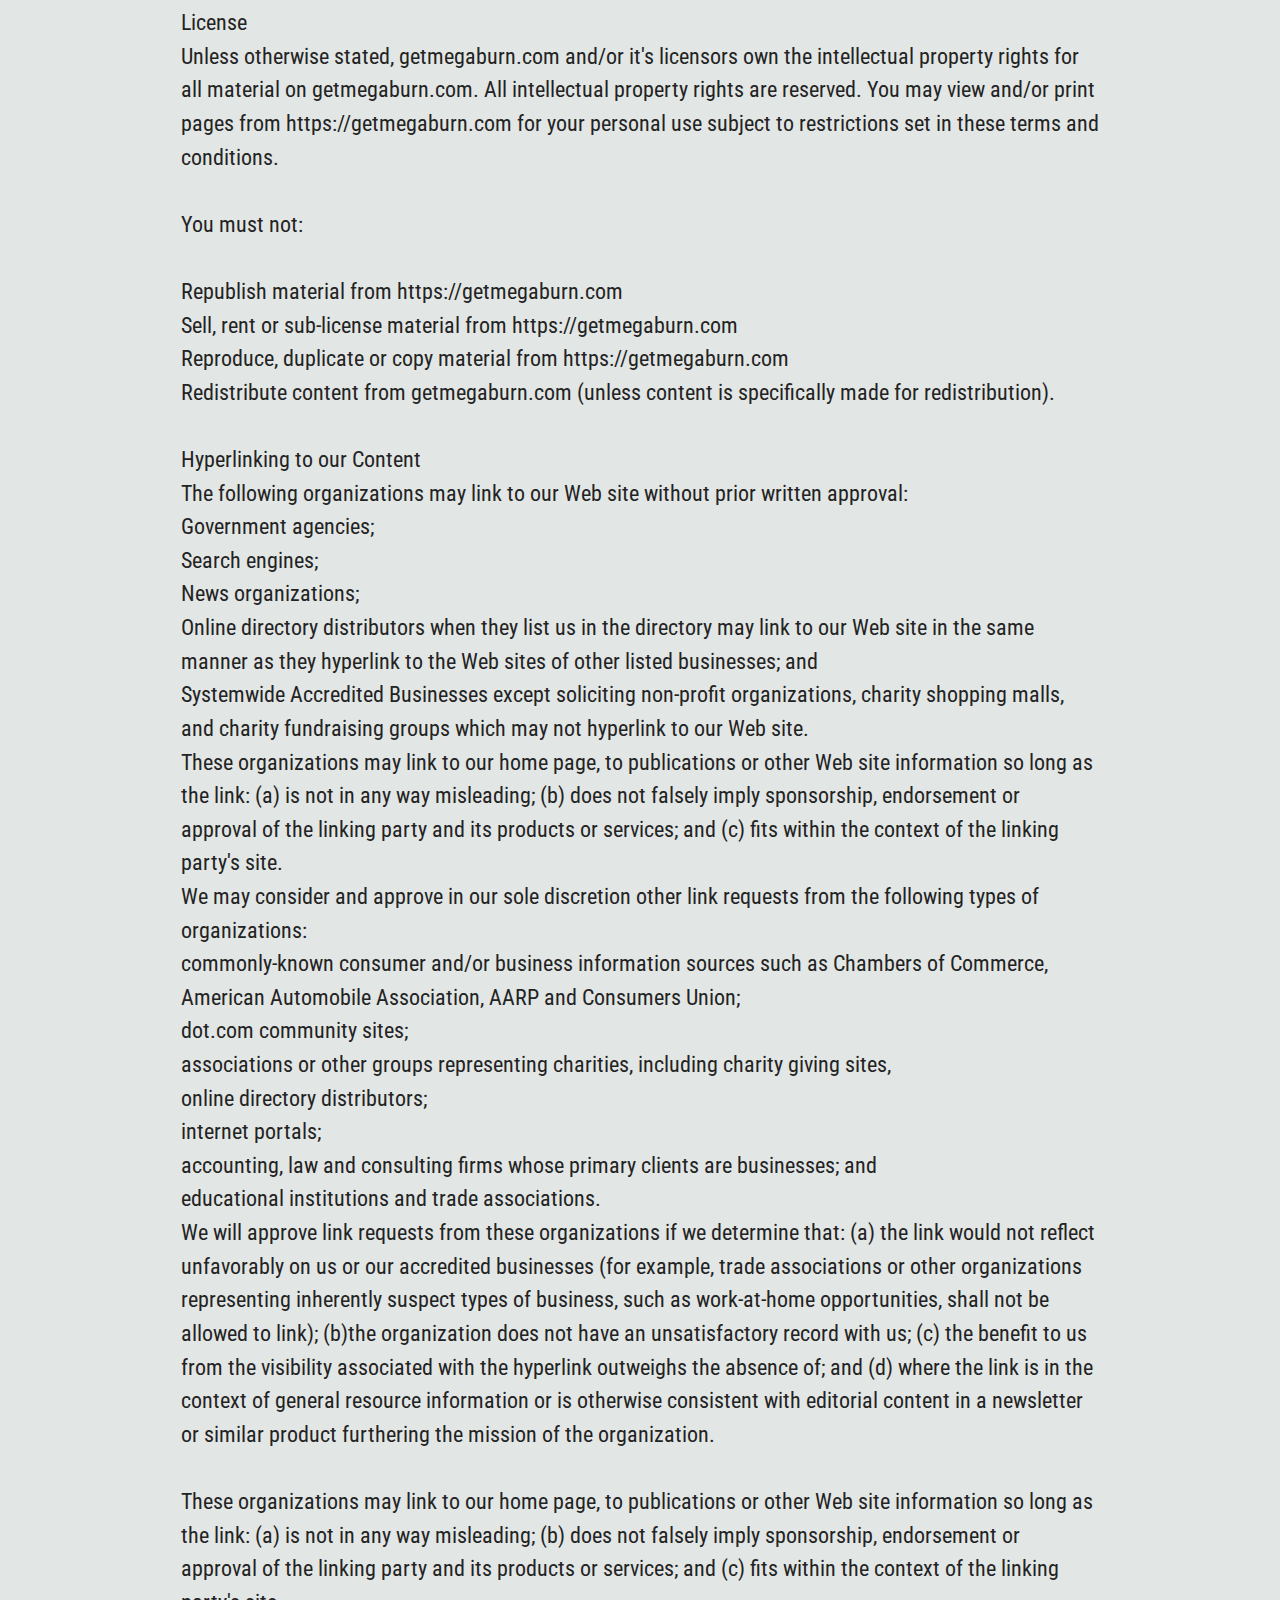
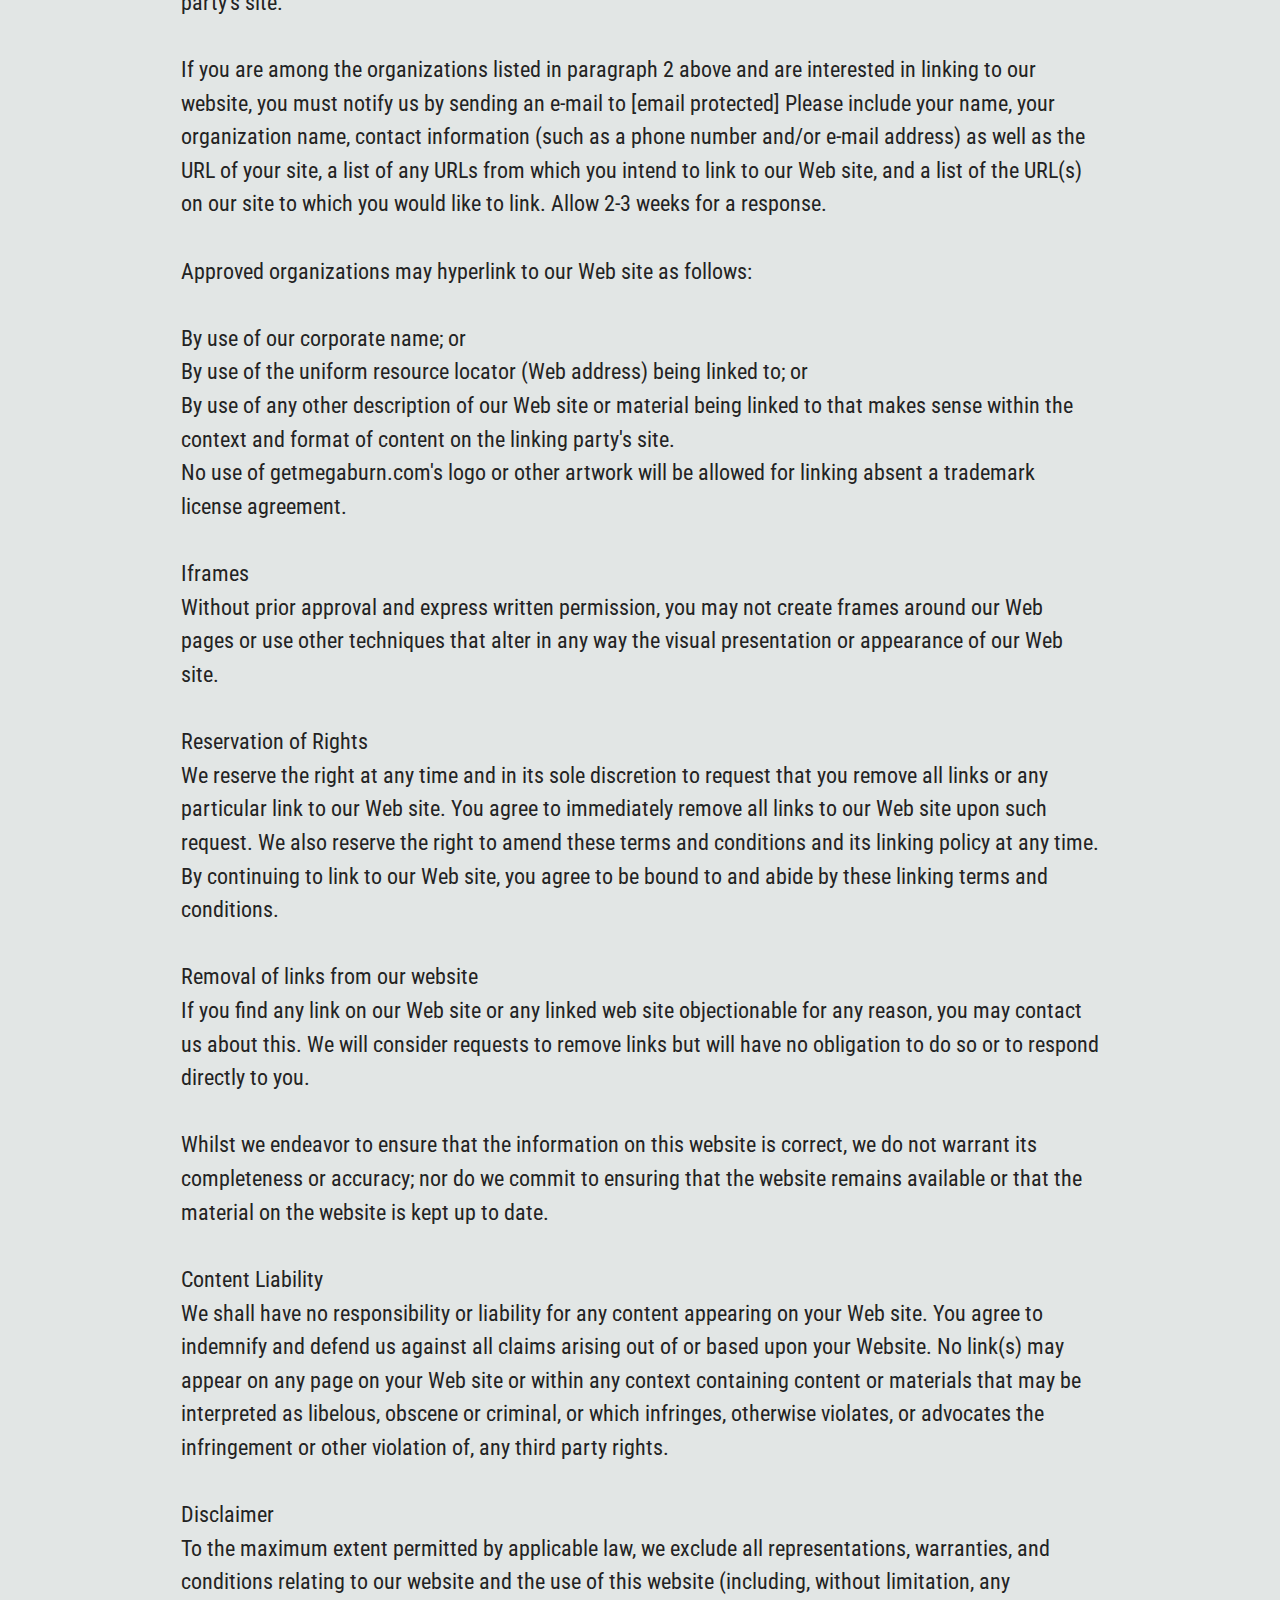
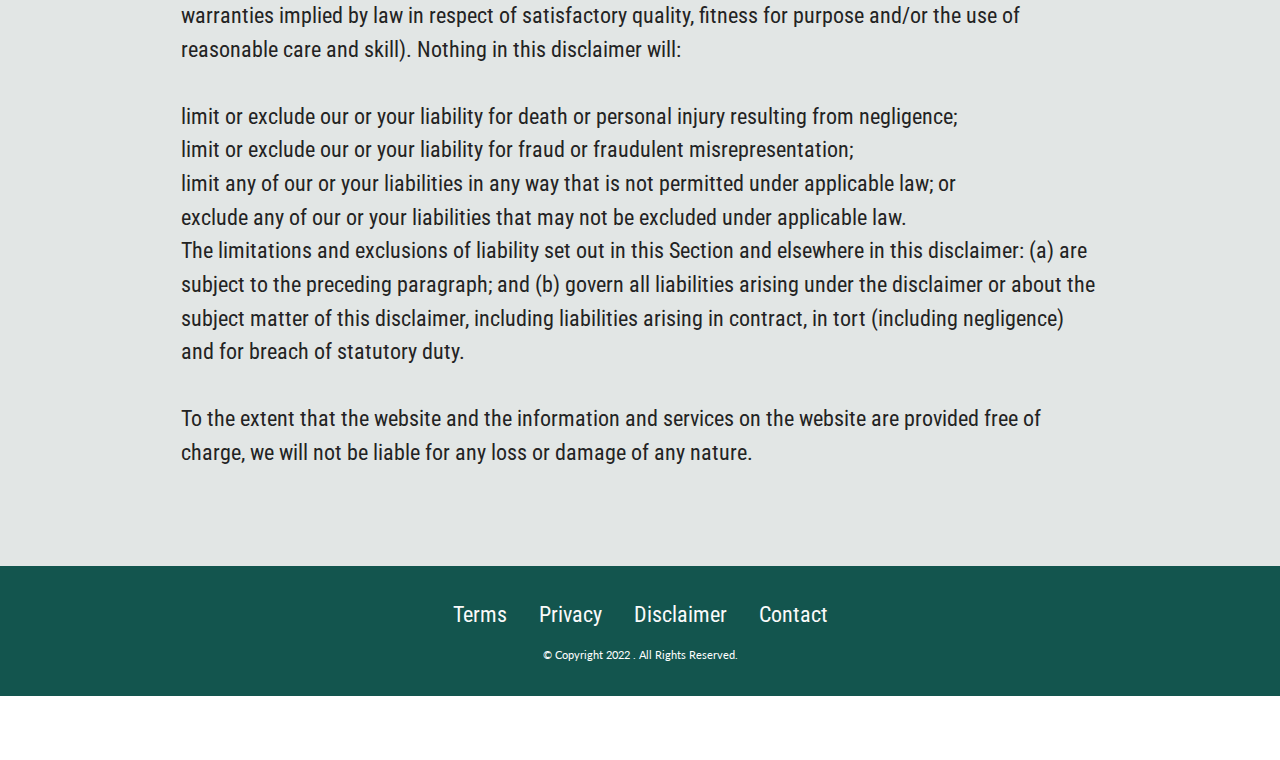
<file: terms.html>
<!DOCTYPE html>
<html>

<head>
    <meta charset="UTF-8">
    <meta http-equiv="X-UA-Compatible" content="IE=edge">
    <meta name="generator" content="Mobirise v5.6.3, mobirise.com">
    <meta name="viewport" content="width=device-width, initial-scale=1, minimum-scale=1">
    <link rel="shortcut icon" href="assets/images/1bottle.png" type="image/x-icon">
    <meta name="description"
        content="Sleep Slim Tea is a sleep supplement made by PureLife Organics that helps you get a good night’s sleep. Don't Buy Sleep Slim Tea  Unless You've Seen This Massive Discount">


    <title>Terms</title>
    <link rel="stylesheet" href="assets/bootstrap/css/bootstrap.min.css">
    <link rel="stylesheet" href="assets/bootstrap/css/bootstrap-grid.min.css">
    <link rel="stylesheet" href="assets/bootstrap/css/bootstrap-reboot.min.css">
    <link rel="stylesheet" href="assets/dropdown/css/style.css">
    <link rel="stylesheet" href="assets/socicon/css/styles.css">
    <link rel="stylesheet" href="assets/theme/css/style.css">
    <link rel="preload"
        href="https://fonts.googleapis.com/css?family=Roboto+Condensed:300,300i,400,400i,700,700i&display=swap"
        as="style" onload="this.onload=null;this.rel='stylesheet'">
    <noscript>
        <link rel="stylesheet"
            href="https://fonts.googleapis.com/css?family=Roboto+Condensed:300,300i,400,400i,700,700i&display=swap">
    </noscript>
    <link rel="preload"
        href="https://fonts.googleapis.com/css?family=Lato:100,100i,300,300i,400,400i,700,700i,900,900i&display=swap"
        as="style" onload="this.onload=null;this.rel='stylesheet'">
    <noscript>
        <link rel="stylesheet"
            href="https://fonts.googleapis.com/css?family=Lato:100,100i,300,300i,400,400i,700,700i,900,900i&display=swap">
    </noscript>
    <link rel="preload" as="style" href="assets/mobirise/css/mbr-additional.css">
    <link rel="stylesheet" href="assets/mobirise/css/mbr-additional.css" type="text/css">




</head>

<body>

    <section data-bs-version="5.1" class="menu menu2 cid-sWQq3si1P1" once="menu" id="menu2-1u">

        <nav class="navbar navbar-dropdown navbar-expand-lg">
            <div class="container-fluid">
                <div class="navbar-brand">
                    <span class="navbar-logo">
                        <a href="https://www.getmegaburn.com/" target="_blank">
                            <img src="assets/images/1bottle.png" alt="Mega Burn™ Official" style="height: 3.7rem;">
                        </a>
                    </span>
                    <span class="navbar-caption-wrap"><a class="navbar-caption text-danger text-primary display-5"
                            href="https://www.getmegaburn.com/">MegaBurn™ Official</a></span>
                </div>
                <button class="navbar-toggler" type="button" data-toggle="collapse" data-bs-toggle="collapse"
                    data-target="#navbarSupportedContent" data-bs-target="#navbarSupportedContent"
                    aria-controls="navbarNavAltMarkup" aria-expanded="false" aria-label="Toggle navigation">
                    <div class="hamburger">
                        <span></span>
                        <span></span>
                        <span></span>
                        <span></span>
                    </div>
                </button>
                <div class="collapse navbar-collapse" id="navbarSupportedContent">
                    <ul class="navbar-nav nav-dropdown" data-app-modern-menu="true">
                        <li class="nav-item"><a class="nav-link link text-black display-7" href="https://mobiri.se">
                                <p><br></p>
                            </a></li>
                        <li class="nav-item"><a class="nav-link link text-black text-primary display-7"
                                href="#MegaBurn_About"><strong>About</strong></a></li>
                        <li class="nav-item"><a class="nav-link link text-black text-primary display-7"
                                href="#MegaBurn_Ingredients"><strong>Ingredients</strong></a></li>
                        <li class="nav-item"><a class="nav-link link text-black text-primary display-7"
                                href="#MegaBurn_benifits"><strong>Benifits</strong></a>
                        </li>
                    </ul>

                    <div class="navbar-buttons mbr-section-btn"><a class="btn btn-primary display-5"
                            href="https://www.getmegaburn.com/">Order Now</a></div>
                </div>
            </div>
        </nav>
    </section>

    <section data-bs-version="5.1" class="content6 cid-t0O5RCkz9R" id="content6-4s">

        <div class="container">
            <div class="row justify-content-center">
                <div class="col-md-12 col-lg-12">
                    <hr class="line">
                    <p class="mbr-text align-center mbr-fonts-style my-4 display-2"><strong><br></strong><strong>Flat
                            Sale ONLY For Today</strong><br><strong>Save Upto $336 + Free
                            Shipping&nbsp;</strong><strong>+ 60 Day Money Back Guarantee</strong></p>
                    <hr class="line">
                </div>
            </div>
        </div>
    </section>

    <section data-bs-version="5.1" class="features6 cid-t0O5SAhWwd" id="features7-4t">
        <!---->



        <div class="container">
            <div class="card-wrapper">
                <div class="row align-items-center flex-row-reverse">
                    <div class="col-12 col-lg-5">
                        <div class="image-wrapper">
                            <a href="https://fatMegaBurn.com/" target="_blank"><img
                                    src="assets/images/megaburn-bottle-graphic-500px-32x.png" alt="Mega Burn"></a>
                        </div>
                    </div>
                    <div class="col-12 col-lg">
                        <div class="text-box">
                            <h5 class="mbr-title mbr-fonts-style display-1"><strong>Burn Bo</strong><strong>ost™&nbsp;
                                    &nbsp;</strong><strong>&nbsp; &nbsp; &nbsp;</strong><strong><br></strong></h5>
                            <p class="mbr-text mbr-fonts-style display-7"><br>✔️ Lose weight easily
                                <br>✔️&nbsp;No need to do excessive workouts
                                <br>✔️&nbsp;Enhances immunity
                                <br>✔️&nbsp;Improve overall health
                                <br>✔️&nbsp;All Natural
                                <br>✔️&nbsp;No side-effects
                                <br>✔️&nbsp;Improve confidence and mood&nbsp;<br>
                            </p>
                            <div class="cost">
                                <span class="currentcost mbr-fonts-style pr-2 display-2"><strong>Today: $33/per
                                        bottle</strong><br><strong>Regular Price:</strong></span>
                                <span class="oldcost mbr-fonts-style display-2"><strong>$99/per
                                        bottle</strong><br></span>
                            </div>
                            <div class="mbr-section-btn pt-3"><a href="https://fatMegaBurn.com/"
                                    class="btn btn-primary display-5">Order Now And Save $336</a></div>
                        </div>
                    </div>
                </div>
            </div>
        </div>
    </section>

    <section data-bs-version="5.1" class="content5 cid-sXMWBmbRCl" id="content5-1y">

        <div class="container">
            <div class="row justify-content-center">
                <div class="col-md-12 col-lg-10">

                    <h4 class="mbr-section-subtitle mbr-fonts-style mb-4 display-2">Term of Use</h4>
                    <p class="mbr-text mbr-fonts-style display-7">These terms and conditions outline the rules and
                        regulations for the use of getmegaburn.com's Website.
                        <br>
                        <br>By accessing this website we assume you accept these terms and conditions in full. Do not
                        continue to use getmegaburn.com's website if you do not accept all of the terms and conditions
                        stated on this page.
                        <br>
                        <br>The following terminology applies to these Terms and Conditions, Privacy Statement and
                        Disclaimer Notice and any or all Agreements: "Client", "You" and "Your" refers to you, the
                        person accessing this website and accepting the Company's terms and conditions. "The Company",
                        "Ourselves", "We", "Our" and "Us", refers to our Company. "Party", "Parties", or "Us", refers to
                        both the Client and ourselves, or either the Client or ourselves. All terms refer to the offer,
                        acceptance, and consideration of payment necessary to undertake the process of our assistance to
                        the Client in the most appropriate manner, whether by formal meetings of a fixed duration or any
                        other means, for the express purpose of meeting the Client's needs in respect of the provision
                        of the Company's stated services/products, following and subject to, prevailing law of USA. Any
                        use of the above terminology or other words in the singular, plural, capitalization and/or
                        he/she or they, are taken as interchangeable and therefore as referring to same.
                        <br>
                        <br>Cookies
                        <br>We employ the use of cookies. By using getmegaburn.com's website you consent to the use of
                        cookies following getmegaburn.com's privacy policy.
                        <br>
                        <br>Most of the modern-day interactive web sites use cookies to enable us to retrieve user
                        details for each visit. Cookies are used in some areas of our site to enable the functionality
                        of this area and ease of use for those people visiting. Some of our affiliate/advertising
                        partners may also use cookies.
                        <br>
                        <br>License
                        <br>Unless otherwise stated, getmegaburn.com and/or it's licensors own the intellectual property
                        rights for all material on getmegaburn.com. All intellectual property rights are reserved. You
                        may view and/or print pages from https://getmegaburn.com for your personal use subject to
                        restrictions set in these terms and conditions.
                        <br>
                        <br>You must not:
                        <br>
                        <br>Republish material from https://getmegaburn.com
                        <br>Sell, rent or sub-license material from https://getmegaburn.com
                        <br>Reproduce, duplicate or copy material from https://getmegaburn.com
                        <br>Redistribute content from getmegaburn.com (unless content is specifically made for
                        redistribution).
                        <br>
                        <br>Hyperlinking to our Content
                        <br>The following organizations may link to our Web site without prior written approval:
                        <br>Government agencies;
                        <br>Search engines;
                        <br>News organizations;
                        <br>Online directory distributors when they list us in the directory may link to our Web site in
                        the same manner as they hyperlink to the Web sites of other listed businesses; and
                        <br>Systemwide Accredited Businesses except soliciting non-profit organizations, charity
                        shopping malls, and charity fundraising groups which may not hyperlink to our Web site.
                        <br>These organizations may link to our home page, to publications or other Web site information
                        so long as the link: (a) is not in any way misleading; (b) does not falsely imply sponsorship,
                        endorsement or approval of the linking party and its products or services; and (c) fits within
                        the context of the linking party's site.
                        <br>We may consider and approve in our sole discretion other link requests from the following
                        types of organizations:
                        <br>commonly-known consumer and/or business information sources such as Chambers of Commerce,
                        American Automobile Association, AARP and Consumers Union;
                        <br>dot.com community sites;
                        <br>associations or other groups representing charities, including charity giving sites,
                        <br>online directory distributors;
                        <br>internet portals;
                        <br>accounting, law and consulting firms whose primary clients are businesses; and
                        <br>educational institutions and trade associations.
                        <br>We will approve link requests from these organizations if we determine that: (a) the link
                        would not reflect unfavorably on us or our accredited businesses (for example, trade
                        associations or other organizations representing inherently suspect types of business, such as
                        work-at-home opportunities, shall not be allowed to link); (b)the organization does not have an
                        unsatisfactory record with us; (c) the benefit to us from the visibility associated with the
                        hyperlink outweighs the absence of; and (d) where the link is in the context of general resource
                        information or is otherwise consistent with editorial content in a newsletter or similar product
                        furthering the mission of the organization.
                        <br>
                        <br>These organizations may link to our home page, to publications or other Web site information
                        so long as the link: (a) is not in any way misleading; (b) does not falsely imply sponsorship,
                        endorsement or approval of the linking party and its products or services; and (c) fits within
                        the context of the linking party's site.
                        <br>
                        <br>If you are among the organizations listed in paragraph 2 above and are interested in linking
                        to our website, you must notify us by sending an e-mail to [email protected] Please include your
                        name, your organization name, contact information (such as a phone number and/or e-mail address)
                        as well as the URL of your site, a list of any URLs from which you intend to link to our Web
                        site, and a list of the URL(s) on our site to which you would like to link. Allow 2-3 weeks for
                        a response.
                        <br>
                        <br>Approved organizations may hyperlink to our Web site as follows:
                        <br>
                        <br>By use of our corporate name; or
                        <br>By use of the uniform resource locator (Web address) being linked to; or
                        <br>By use of any other description of our Web site or material being linked to that makes sense
                        within the context and format of content on the linking party's site.
                        <br>No use of getmegaburn.com's logo or other artwork will be allowed for linking absent a
                        trademark license agreement.
                        <br>
                        <br>Iframes
                        <br>Without prior approval and express written permission, you may not create frames around our
                        Web pages or use other techniques that alter in any way the visual presentation or appearance of
                        our Web site.
                        <br>
                        <br>Reservation of Rights
                        <br>We reserve the right at any time and in its sole discretion to request that you remove all
                        links or any particular link to our Web site. You agree to immediately remove all links to our
                        Web site upon such request. We also reserve the right to amend these terms and conditions and
                        its linking policy at any time. By continuing to link to our Web site, you agree to be bound to
                        and abide by these linking terms and conditions.
                        <br>
                        <br>Removal of links from our website
                        <br>If you find any link on our Web site or any linked web site objectionable for any reason,
                        you may contact us about this. We will consider requests to remove links but will have no
                        obligation to do so or to respond directly to you.
                        <br>
                        <br>Whilst we endeavor to ensure that the information on this website is correct, we do not
                        warrant its completeness or accuracy; nor do we commit to ensuring that the website remains
                        available or that the material on the website is kept up to date.
                        <br>
                        <br>Content Liability
                        <br>We shall have no responsibility or liability for any content appearing on your Web site. You
                        agree to indemnify and defend us against all claims arising out of or based upon your Website.
                        No link(s) may appear on any page on your Web site or within any context containing content or
                        materials that may be interpreted as libelous, obscene or criminal, or which infringes,
                        otherwise violates, or advocates the infringement or other violation of, any third party rights.
                        <br>
                        <br>Disclaimer
                        <br>To the maximum extent permitted by applicable law, we exclude all representations,
                        warranties, and conditions relating to our website and the use of this website (including,
                        without limitation, any warranties implied by law in respect of satisfactory quality, fitness
                        for purpose and/or the use of reasonable care and skill). Nothing in this disclaimer will:
                        <br>
                        <br>limit or exclude our or your liability for death or personal injury resulting from
                        negligence;
                        <br>limit or exclude our or your liability for fraud or fraudulent misrepresentation;
                        <br>limit any of our or your liabilities in any way that is not permitted under applicable law;
                        or
                        <br>exclude any of our or your liabilities that may not be excluded under applicable law.
                        <br>The limitations and exclusions of liability set out in this Section and elsewhere in this
                        disclaimer: (a) are subject to the preceding paragraph; and (b) govern all liabilities arising
                        under the disclaimer or about the subject matter of this disclaimer, including liabilities
                        arising in contract, in tort (including negligence) and for breach of statutory duty.
                        <br>
                        <br>To the extent that the website and the information and services on the website are provided
                        free of charge, we will not be liable for any loss or damage of any nature.These terms and
                        conditions outline the rules and regulations for the use of getmegaburn.com's Website.
                        <br>
                        <br>By accessing this website we assume you accept these terms and conditions in full. Do not
                        continue to use getmegaburn.com's website if you do not accept all of the terms and conditions
                        stated on this page.
                        <br>
                        <br>The following terminology applies to these Terms and Conditions, Privacy Statement and
                        Disclaimer Notice and any or all Agreements: "Client", "You" and "Your" refers to you, the
                        person accessing this website and accepting the Company's terms and conditions. "The Company",
                        "Ourselves", "We", "Our" and "Us", refers to our Company. "Party", "Parties", or "Us", refers to
                        both the Client and ourselves, or either the Client or ourselves. All terms refer to the offer,
                        acceptance, and consideration of payment necessary to undertake the process of our assistance to
                        the Client in the most appropriate manner, whether by formal meetings of a fixed duration or any
                        other means, for the express purpose of meeting the Client's needs in respect of the provision
                        of the Company's stated services/products, following and subject to, prevailing law of USA. Any
                        use of the above terminology or other words in the singular, plural, capitalization and/or
                        he/she or they, are taken as interchangeable and therefore as referring to same.
                        <br>
                        <br>Cookies
                        <br>We employ the use of cookies. By using getmegaburn.com's website you consent to the use of
                        cookies following getmegaburn.com's privacy policy.
                        <br>
                        <br>Most of the modern-day interactive web sites use cookies to enable us to retrieve user
                        details for each visit. Cookies are used in some areas of our site to enable the functionality
                        of this area and ease of use for those people visiting. Some of our affiliate/advertising
                        partners may also use cookies.
                        <br>
                        <br>License
                        <br>Unless otherwise stated, getmegaburn.com and/or it's licensors own the intellectual property
                        rights for all material on getmegaburn.com. All intellectual property rights are reserved. You
                        may view and/or print pages from https://getmegaburn.com for your personal use subject to
                        restrictions set in these terms and conditions.
                        <br>
                        <br>You must not:
                        <br>
                        <br>Republish material from https://getmegaburn.com
                        <br>Sell, rent or sub-license material from https://getmegaburn.com
                        <br>Reproduce, duplicate or copy material from https://getmegaburn.com
                        <br>Redistribute content from getmegaburn.com (unless content is specifically made for
                        redistribution).
                        <br>
                        <br>Hyperlinking to our Content
                        <br>The following organizations may link to our Web site without prior written approval:
                        <br>Government agencies;
                        <br>Search engines;
                        <br>News organizations;
                        <br>Online directory distributors when they list us in the directory may link to our Web site in
                        the same manner as they hyperlink to the Web sites of other listed businesses; and
                        <br>Systemwide Accredited Businesses except soliciting non-profit organizations, charity
                        shopping malls, and charity fundraising groups which may not hyperlink to our Web site.
                        <br>These organizations may link to our home page, to publications or other Web site information
                        so long as the link: (a) is not in any way misleading; (b) does not falsely imply sponsorship,
                        endorsement or approval of the linking party and its products or services; and (c) fits within
                        the context of the linking party's site.
                        <br>We may consider and approve in our sole discretion other link requests from the following
                        types of organizations:
                        <br>commonly-known consumer and/or business information sources such as Chambers of Commerce,
                        American Automobile Association, AARP and Consumers Union;
                        <br>dot.com community sites;
                        <br>associations or other groups representing charities, including charity giving sites,
                        <br>online directory distributors;
                        <br>internet portals;
                        <br>accounting, law and consulting firms whose primary clients are businesses; and
                        <br>educational institutions and trade associations.
                        <br>We will approve link requests from these organizations if we determine that: (a) the link
                        would not reflect unfavorably on us or our accredited businesses (for example, trade
                        associations or other organizations representing inherently suspect types of business, such as
                        work-at-home opportunities, shall not be allowed to link); (b)the organization does not have an
                        unsatisfactory record with us; (c) the benefit to us from the visibility associated with the
                        hyperlink outweighs the absence of; and (d) where the link is in the context of general resource
                        information or is otherwise consistent with editorial content in a newsletter or similar product
                        furthering the mission of the organization.
                        <br>
                        <br>These organizations may link to our home page, to publications or other Web site information
                        so long as the link: (a) is not in any way misleading; (b) does not falsely imply sponsorship,
                        endorsement or approval of the linking party and its products or services; and (c) fits within
                        the context of the linking party's site.
                        <br>
                        <br>If you are among the organizations listed in paragraph 2 above and are interested in linking
                        to our website, you must notify us by sending an e-mail to [email protected] Please include your
                        name, your organization name, contact information (such as a phone number and/or e-mail address)
                        as well as the URL of your site, a list of any URLs from which you intend to link to our Web
                        site, and a list of the URL(s) on our site to which you would like to link. Allow 2-3 weeks for
                        a response.
                        <br>
                        <br>Approved organizations may hyperlink to our Web site as follows:
                        <br>
                        <br>By use of our corporate name; or
                        <br>By use of the uniform resource locator (Web address) being linked to; or
                        <br>By use of any other description of our Web site or material being linked to that makes sense
                        within the context and format of content on the linking party's site.
                        <br>No use of getmegaburn.com's logo or other artwork will be allowed for linking absent a
                        trademark license agreement.
                        <br>
                        <br>Iframes
                        <br>Without prior approval and express written permission, you may not create frames around our
                        Web pages or use other techniques that alter in any way the visual presentation or appearance of
                        our Web site.
                        <br>
                        <br>Reservation of Rights
                        <br>We reserve the right at any time and in its sole discretion to request that you remove all
                        links or any particular link to our Web site. You agree to immediately remove all links to our
                        Web site upon such request. We also reserve the right to amend these terms and conditions and
                        its linking policy at any time. By continuing to link to our Web site, you agree to be bound to
                        and abide by these linking terms and conditions.
                        <br>
                        <br>Removal of links from our website
                        <br>If you find any link on our Web site or any linked web site objectionable for any reason,
                        you may contact us about this. We will consider requests to remove links but will have no
                        obligation to do so or to respond directly to you.
                        <br>
                        <br>Whilst we endeavor to ensure that the information on this website is correct, we do not
                        warrant its completeness or accuracy; nor do we commit to ensuring that the website remains
                        available or that the material on the website is kept up to date.
                        <br>
                        <br>Content Liability
                        <br>We shall have no responsibility or liability for any content appearing on your Web site. You
                        agree to indemnify and defend us against all claims arising out of or based upon your Website.
                        No link(s) may appear on any page on your Web site or within any context containing content or
                        materials that may be interpreted as libelous, obscene or criminal, or which infringes,
                        otherwise violates, or advocates the infringement or other violation of, any third party rights.
                        <br>
                        <br>Disclaimer
                        <br>To the maximum extent permitted by applicable law, we exclude all representations,
                        warranties, and conditions relating to our website and the use of this website (including,
                        without limitation, any warranties implied by law in respect of satisfactory quality, fitness
                        for purpose and/or the use of reasonable care and skill). Nothing in this disclaimer will:
                        <br>
                        <br>limit or exclude our or your liability for death or personal injury resulting from
                        negligence;
                        <br>limit or exclude our or your liability for fraud or fraudulent misrepresentation;
                        <br>limit any of our or your liabilities in any way that is not permitted under applicable law;
                        or
                        <br>exclude any of our or your liabilities that may not be excluded under applicable law.
                        <br>The limitations and exclusions of liability set out in this Section and elsewhere in this
                        disclaimer: (a) are subject to the preceding paragraph; and (b) govern all liabilities arising
                        under the disclaimer or about the subject matter of this disclaimer, including liabilities
                        arising in contract, in tort (including negligence) and for breach of statutory duty.
                        <br>
                        <br>To the extent that the website and the information and services on the website are provided
                        free of charge, we will not be liable for any loss or damage of any nature.&nbsp;&nbsp;<br>
                    </p>
                </div>
            </div>
        </div>
    </section>

    <section data-bs-version="5.1" class="footer3 cid-sXN1NREIzM" once="footers" id="footer3-2f">





        <div class="container">
            <div class="media-container-row align-center mbr-white">
                <div class="row row-links">
                    <ul class="foot-menu">





                        <li class="foot-menu-item mbr-fonts-style display-7">
                            <a class="text-white" href="terms.html" target="_blank">Terms</a>
                        </li>
                        <li class="foot-menu-item mbr-fonts-style display-7">
                            <a class="text-white" href="privacy.html" target="_blank">Privacy</a>
                        </li>
                        <li class="foot-menu-item mbr-fonts-style display-7">
                            <a class="text-white" href="disclaimer.html" target="_blank">Disclaimer</a>
                        </li>
                        <li class="foot-menu-item mbr-fonts-style display-7">
                            <a class="text-white" href="page4.html" target="_blank">Contact</a>
                        </li>
                    </ul>
                </div>

                <div class="row row-copirayt">
                    <p class="mbr-text mb-0 mbr-fonts-style mbr-white align-center display-4">
                        © Copyright 2022 . All Rights Reserved.
                    </p>
                </div>
            </div>
        </div>
    </section>
    <section class="display-7"
        style="padding: 0;align-items: center;justify-content: center;flex-wrap: wrap;    align-content: center;display: flex;position: relative;height: 4rem;">
        <a href="https://mobiri.se/2714268"
            style="flex: 1 1;height: 4rem;position: absolute;width: 100%;z-index: 1;"><img alt="" style="height: 4rem;"
                src="[data-uri]"></a>
        <a style="z-index:1" href="https://mobirise.com/website-design-software.html"></a>
    </section>
    <script src="assets/bootstrap/js/bootstrap.bundle.min.js"></script>
    <script src="assets/smoothscroll/smooth-scroll.js"></script>
    <script src="assets/ytplayer/index.js"></script>
    <script src="assets/dropdown/js/navbar-dropdown.js"></script>
    <script src="assets/theme/js/script.js"></script>


    <div id="scrollToTop" class="scrollToTop mbr-arrow-up"><a style="text-align: center;"><i
                class="mbr-arrow-up-icon mbr-arrow-up-icon-cm cm-icon cm-icon-smallarrow-up"></i></a></div>
</body>

</html>
</file>
<file: assets/dropdown/css/style.css>
.navbar-dropdown {
  left: 0;
  padding: 0;
  position: absolute;
  right: 0;
  top: 0;
  transition: all 0.45s ease;
  z-index: 1030;
  background: #282828; }
  .navbar-dropdown .navbar-logo {
    margin-right: 0.8rem;
    transition: margin 0.3s ease-in-out;
    vertical-align: middle; }
    .navbar-dropdown .navbar-logo img {
      height: 3.125rem;
      transition: all 0.3s ease-in-out; }
    .navbar-dropdown .navbar-logo.mbr-iconfont {
      font-size: 3.125rem;
      line-height: 3.125rem; }
  .navbar-dropdown .navbar-caption {
    font-weight: 700;
    white-space: normal;
    vertical-align: -4px;
    line-height: 3.125rem !important; }
    .navbar-dropdown .navbar-caption, .navbar-dropdown .navbar-caption:hover {
      color: inherit;
      text-decoration: none; }
  .navbar-dropdown .mbr-iconfont + .navbar-caption {
    vertical-align: -1px; }
  .navbar-dropdown.navbar-fixed-top {
    position: fixed; }
  .navbar-dropdown .navbar-brand span {
    vertical-align: -4px; }
  .navbar-dropdown.bg-color.transparent {
    background: none; }
  .navbar-dropdown.navbar-short .navbar-brand {
    padding: 0.625rem 0; }
    .navbar-dropdown.navbar-short .navbar-brand span {
      vertical-align: -1px; }
  .navbar-dropdown.navbar-short .navbar-caption {
    line-height: 2.375rem !important;
    vertical-align: -2px; }
  .navbar-dropdown.navbar-short .navbar-logo {
    margin-right: 0.5rem; }
    .navbar-dropdown.navbar-short .navbar-logo img {
      height: 2.375rem; }
    .navbar-dropdown.navbar-short .navbar-logo.mbr-iconfont {
      font-size: 2.375rem;
      line-height: 2.375rem; }
  .navbar-dropdown.navbar-short .mbr-table-cell {
    height: 3.625rem; }
  .navbar-dropdown .navbar-close {
    left: 0.6875rem;
    position: fixed;
    top: 0.75rem;
    z-index: 1000; }
  .navbar-dropdown .hamburger-icon {
    content: "";
    display: inline-block;
    vertical-align: middle;
    width: 16px;
    -webkit-box-shadow: 0 -6px 0 1px #282828,0 0 0 1px #282828,0 6px 0 1px #282828;
    -moz-box-shadow: 0 -6px 0 1px #282828,0 0 0 1px #282828,0 6px 0 1px #282828;
    box-shadow: 0 -6px 0 1px #282828,0 0 0 1px #282828,0 6px 0 1px #282828; }

.dropdown-menu .dropdown-toggle[data-toggle="dropdown-submenu"]::after {
  border-bottom: 0.35em solid transparent;
  border-left: 0.35em solid;
  border-right: 0;
  border-top: 0.35em solid transparent;
  margin-left: 0.3rem; }

.dropdown-menu .dropdown-item:focus {
  outline: 0; }

.nav-dropdown {
  font-size: 0.75rem;
  font-weight: 500;
  height: auto !important; }
  .nav-dropdown .nav-btn {
    padding-left: 1rem; }
  .nav-dropdown .link {
    margin: .667em 1.667em;
    font-weight: 500;
    padding: 0;
    transition: color .2s ease-in-out; }
    .nav-dropdown .link.dropdown-toggle {
      margin-right: 2.583em; }
      .nav-dropdown .link.dropdown-toggle::after {
        margin-left: .25rem;
        border-top: 0.35em solid;
        border-right: 0.35em solid transparent;
        border-left: 0.35em solid transparent;
        border-bottom: 0; }
      .nav-dropdown .link.dropdown-toggle[aria-expanded="true"] {
        margin: 0;
        padding: 0.667em 3.263em  0.667em 1.667em; }
  .nav-dropdown .link::after,
  .nav-dropdown .dropdown-item::after {
    color: inherit; }
  .nav-dropdown .btn {
    font-size: 0.75rem;
    font-weight: 700;
    letter-spacing: 0;
    margin-bottom: 0;
    padding-left: 1.25rem;
    padding-right: 1.25rem; }
  .nav-dropdown .dropdown-menu {
    border-radius: 0;
    border: 0;
    left: 0;
    margin: 0;
    padding-bottom: 1.25rem;
    padding-top: 1.25rem;
    position: relative; }
  .nav-dropdown .dropdown-submenu {
    margin-left: 0.125rem;
    top: 0; }
  .nav-dropdown .dropdown-item {
    font-weight: 500;
    line-height: 2;
    padding: 0.3846em 4.615em 0.3846em 1.5385em;
    position: relative;
    transition: color .2s ease-in-out, background-color .2s ease-in-out; }
    .nav-dropdown .dropdown-item::after {
      margin-top: -0.3077em;
      position: absolute;
      right: 1.1538em;
      top: 50%; }
    .nav-dropdown .dropdown-item:focus, .nav-dropdown .dropdown-item:hover {
      background: none; }

@media (max-width: 767px) {
  .nav-dropdown.navbar-toggleable-sm {
    bottom: 0;
    display: none;
    left: 0;
    overflow-x: hidden;
    position: fixed;
    top: 0;
    transform: translateX(-100%);
    -ms-transform: translateX(-100%);
    -webkit-transform: translateX(-100%);
    width: 18.75rem;
    z-index: 999; } }
.nav-dropdown.navbar-toggleable-xl {
  bottom: 0;
  display: none;
  left: 0;
  overflow-x: hidden;
  position: fixed;
  top: 0;
  transform: translateX(-100%);
  -ms-transform: translateX(-100%);
  -webkit-transform: translateX(-100%);
  width: 18.75rem;
  z-index: 999; }

.nav-dropdown-sm {
  display: block !important;
  overflow-x: hidden;
  overflow: auto;
  padding-top: 3.875rem; }
  .nav-dropdown-sm::after {
    content: "";
    display: block;
    height: 3rem;
    width: 100%; }
  .nav-dropdown-sm.collapse.in ~ .navbar-close {
    display: block !important; }
  .nav-dropdown-sm.collapsing, .nav-dropdown-sm.collapse.in {
    transform: translateX(0);
    -ms-transform: translateX(0);
    -webkit-transform: translateX(0);
    transition: all 0.25s ease-out;
    -webkit-transition: all 0.25s ease-out;
    background: #282828; }
  .nav-dropdown-sm.collapsing[aria-expanded="false"] {
    transform: translateX(-100%);
    -ms-transform: translateX(-100%);
    -webkit-transform: translateX(-100%); }
  .nav-dropdown-sm .nav-item {
    display: block;
    margin-left: 0 !important;
    padding-left: 0; }
  .nav-dropdown-sm .link,
  .nav-dropdown-sm .dropdown-item {
    border-top: 1px dotted rgba(255, 255, 255, 0.1);
    font-size: 0.8125rem;
    line-height: 1.6;
    margin: 0 !important;
    padding: 0.875rem 2.4rem 0.875rem 1.5625rem !important;
    position: relative;
    white-space: normal; }
    .nav-dropdown-sm .link:focus, .nav-dropdown-sm .link:hover,
    .nav-dropdown-sm .dropdown-item:focus,
    .nav-dropdown-sm .dropdown-item:hover {
      background: rgba(0, 0, 0, 0.2) !important;
      color: #c0a375; }
  .nav-dropdown-sm .nav-btn {
    position: relative;
    padding: 1.5625rem 1.5625rem 0 1.5625rem; }
    .nav-dropdown-sm .nav-btn::before {
      border-top: 1px dotted rgba(255, 255, 255, 0.1);
      content: "";
      left: 0;
      position: absolute;
      top: 0;
      width: 100%; }
    .nav-dropdown-sm .nav-btn + .nav-btn {
      padding-top: 0.625rem; }
      .nav-dropdown-sm .nav-btn + .nav-btn::before {
        display: none; }
  .nav-dropdown-sm .btn {
    padding: 0.625rem 0; }
  .nav-dropdown-sm .dropdown-toggle[data-toggle="dropdown-submenu"]::after {
    margin-left: .25rem;
    border-top: 0.35em solid;
    border-right: 0.35em solid transparent;
    border-left: 0.35em solid transparent;
    border-bottom: 0; }
  .nav-dropdown-sm .dropdown-toggle[data-toggle="dropdown-submenu"][aria-expanded="true"]::after {
    border-top: 0;
    border-right: 0.35em solid transparent;
    border-left: 0.35em solid transparent;
    border-bottom: 0.35em solid; }
  .nav-dropdown-sm .dropdown-menu {
    margin: 0;
    padding: 0;
    position: relative;
    top: 0;
    left: 0;
    width: 100%;
    border: 0;
    float: none;
    border-radius: 0;
    background: none; }
  .nav-dropdown-sm .dropdown-submenu {
    left: 100%;
    margin-left: 0.125rem;
    margin-top: -1.25rem;
    top: 0; }

.navbar-toggleable-sm .nav-dropdown .dropdown-menu {
  position: absolute; }

.navbar-toggleable-sm .nav-dropdown .dropdown-submenu {
  left: 100%;
  margin-left: 0.125rem;
  margin-top: -1.25rem;
  top: 0; }

.navbar-toggleable-sm.opened .nav-dropdown .dropdown-menu {
  position: relative; }

.navbar-toggleable-sm.opened .nav-dropdown .dropdown-submenu {
  left: 0;
  margin-left: 00rem;
  margin-top: 0rem;
  top: 0; }

.is-builder .nav-dropdown.collapsing {
  transition: none !important; }
</file>
<file: assets/socicon/css/styles.css>
@charset "UTF-8";

@font-face {
  font-family: 'Socicon';
  src:  url('../fonts/socicon.eot');
  src:  url('../fonts/socicon.eot?#iefix') format('embedded-opentype'),
    url('../fonts/socicon.woff2') format('woff2'),
    url('../fonts/socicon.ttf') format('truetype'),
    url('../fonts/socicon.woff') format('woff'),
    url('../fonts/socicon.svg#socicon') format('svg');
  font-weight: normal;
  font-style: normal;
  font-display: swap;
}

[data-icon]:before {
  font-family: "socicon" !important;
  content: attr(data-icon);
  font-style: normal !important;
  font-weight: normal !important;
  font-variant: normal !important;
  text-transform: none !important;
  speak: none;
  line-height: 1;
  -webkit-font-smoothing: antialiased;
  -moz-osx-font-smoothing: grayscale;
}

[class^="socicon-"], [class*=" socicon-"] {
  /* use !important to prevent issues with browser extensions that change fonts */
  font-family: 'Socicon' !important;
  speak: none;
  font-style: normal;
  font-weight: normal;
  font-variant: normal;
  text-transform: none;
  line-height: 1;

  /* Better Font Rendering =========== */
  -webkit-font-smoothing: antialiased;
  -moz-osx-font-smoothing: grayscale;
}

.socicon-eitaa:before {
  content: "\e97c";
}
.socicon-soroush:before {
  content: "\e97d";
}
.socicon-bale:before {
  content: "\e97e";
}
.socicon-zazzle:before {
  content: "\e97b";
}
.socicon-society6:before {
  content: "\e97a";
}
.socicon-redbubble:before {
  content: "\e979";
}
.socicon-avvo:before {
  content: "\e978";
}
.socicon-stitcher:before {
  content: "\e977";
}
.socicon-googlehangouts:before {
  content: "\e974";
}
.socicon-dlive:before {
  content: "\e975";
}
.socicon-vsco:before {
  content: "\e976";
}
.socicon-flipboard:before {
  content: "\e973";
}
.socicon-ubuntu:before {
  content: "\e958";
}
.socicon-artstation:before {
  content: "\e959";
}
.socicon-invision:before {
  content: "\e95a";
}
.socicon-torial:before {
  content: "\e95b";
}
.socicon-collectorz:before {
  content: "\e95c";
}
.socicon-seenthis:before {
  content: "\e95d";
}
.socicon-googleplaymusic:before {
  content: "\e95e";
}
.socicon-debian:before {
  content: "\e95f";
}
.socicon-filmfreeway:before {
  content: "\e960";
}
.socicon-gnome:before {
  content: "\e961";
}
.socicon-itchio:before {
  content: "\e962";
}
.socicon-jamendo:before {
  content: "\e963";
}
.socicon-mix:before {
  content: "\e964";
}
.socicon-sharepoint:before {
  content: "\e965";
}
.socicon-tinder:before {
  content: "\e966";
}
.socicon-windguru:before {
  content: "\e967";
}
.socicon-cdbaby:before {
  content: "\e968";
}
.socicon-elementaryos:before {
  content: "\e969";
}
.socicon-stage32:before {
  content: "\e96a";
}
.socicon-tiktok:before {
  content: "\e96b";
}
.socicon-gitter:before {
  content: "\e96c";
}
.socicon-letterboxd:before {
  content: "\e96d";
}
.socicon-threema:before {
  content: "\e96e";
}
.socicon-splice:before {
  content: "\e96f";
}
.socicon-metapop:before {
  content: "\e970";
}
.socicon-naver:before {
  content: "\e971";
}
.socicon-remote:before {
  content: "\e972";
}
.socicon-internet:before {
  content: "\e957";
}
.socicon-moddb:before {
  content: "\e94b";
}
.socicon-indiedb:before {
  content: "\e94c";
}
.socicon-traxsource:before {
  content: "\e94d";
}
.socicon-gamefor:before {
  content: "\e94e";
}
.socicon-pixiv:before {
  content: "\e94f";
}
.socicon-myanimelist:before {
  content: "\e950";
}
.socicon-blackberry:before {
  content: "\e951";
}
.socicon-wickr:before {
  content: "\e952";
}
.socicon-spip:before {
  content: "\e953";
}
.socicon-napster:before {
  content: "\e954";
}
.socicon-beatport:before {
  content: "\e955";
}
.socicon-hackerone:before {
  content: "\e956";
}
.socicon-hackernews:before {
  content: "\e946";
}
.socicon-smashwords:before {
  content: "\e947";
}
.socicon-kobo:before {
  content: "\e948";
}
.socicon-bookbub:before {
  content: "\e949";
}
.socicon-mailru:before {
  content: "\e94a";
}
.socicon-gitlab:before {
  content: "\e945";
}
.socicon-instructables:before {
  content: "\e944";
}
.socicon-portfolio:before {
  content: "\e943";
}
.socicon-codered:before {
  content: "\e940";
}
.socicon-origin:before {
  content: "\e941";
}
.socicon-nextdoor:before {
  content: "\e942";
}
.socicon-udemy:before {
  content: "\e93f";
}
.socicon-livemaster:before {
  content: "\e93e";
}
.socicon-crunchbase:before {
  content: "\e93b";
}
.socicon-homefy:before {
  content: "\e93c";
}
.socicon-calendly:before {
  content: "\e93d";
}
.socicon-realtor:before {
  content: "\e90f";
}
.socicon-tidal:before {
  content: "\e910";
}
.socicon-qobuz:before {
  content: "\e911";
}
.socicon-natgeo:before {
  content: "\e912";
}
.socicon-mastodon:before {
  content: "\e913";
}
.socicon-unsplash:before {
  content: "\e914";
}
.socicon-homeadvisor:before {
  content: "\e915";
}
.socicon-angieslist:before {
  content: "\e916";
}
.socicon-codepen:before {
  content: "\e917";
}
.socicon-slack:before {
  content: "\e918";
}
.socicon-openaigym:before {
  content: "\e919";
}
.socicon-logmein:before {
  content: "\e91a";
}
.socicon-fiverr:before {
  content: "\e91b";
}
.socicon-gotomeeting:before {
  content: "\e91c";
}
.socicon-aliexpress:before {
  content: "\e91d";
}
.socicon-guru:before {
  content: "\e91e";
}
.socicon-appstore:before {
  content: "\e91f";
}
.socicon-homes:before {
  content: "\e920";
}
.socicon-zoom:before {
  content: "\e921";
}
.socicon-alibaba:before {
  content: "\e922";
}
.socicon-craigslist:before {
  content: "\e923";
}
.socicon-wix:before {
  content: "\e924";
}
.socicon-redfin:before {
  content: "\e925";
}
.socicon-googlecalendar:before {
  content: "\e926";
}
.socicon-shopify:before {
  content: "\e927";
}
.socicon-freelancer:before {
  content: "\e928";
}
.socicon-seedrs:before {
  content: "\e929";
}
.socicon-bing:before {
  content: "\e92a";
}
.socicon-doodle:before {
  content: "\e92b";
}
.socicon-bonanza:before {
  content: "\e92c";
}
.socicon-squarespace:before {
  content: "\e92d";
}
.socicon-toptal:before {
  content: "\e92e";
}
.socicon-gust:before {
  content: "\e92f";
}
.socicon-ask:before {
  content: "\e930";
}
.socicon-trulia:before {
  content: "\e931";
}
.socicon-loomly:before {
  content: "\e932";
}
.socicon-ghost:before {
  content: "\e933";
}
.socicon-upwork:before {
  content: "\e934";
}
.socicon-fundable:before {
  content: "\e935";
}
.socicon-booking:before {
  content: "\e936";
}
.socicon-googlemaps:before {
  content: "\e937";
}
.socicon-zillow:before {
  content: "\e938";
}
.socicon-niconico:before {
  content: "\e939";
}
.socicon-toneden:before {
  content: "\e93a";
}
.socicon-augment:before {
  content: "\e908";
}
.socicon-bitbucket:before {
  content: "\e909";
}
.socicon-fyuse:before {
  content: "\e90a";
}
.socicon-yt-gaming:before {
  content: "\e90b";
}
.socicon-sketchfab:before {
  content: "\e90c";
}
.socicon-mobcrush:before {
  content: "\e90d";
}
.socicon-microsoft:before {
  content: "\e90e";
}
.socicon-pandora:before {
  content: "\e907";
}
.socicon-messenger:before {
  content: "\e906";
}
.socicon-gamewisp:before {
  content: "\e905";
}
.socicon-bloglovin:before {
  content: "\e904";
}
.socicon-tunein:before {
  content: "\e903";
}
.socicon-gamejolt:before {
  content: "\e901";
}
.socicon-trello:before {
  content: "\e902";
}
.socicon-spreadshirt:before {
  content: "\e900";
}
.socicon-500px:before {
  content: "\e000";
}
.socicon-8tracks:before {
  content: "\e001";
}
.socicon-airbnb:before {
  content: "\e002";
}
.socicon-alliance:before {
  content: "\e003";
}
.socicon-amazon:before {
  content: "\e004";
}
.socicon-amplement:before {
  content: "\e005";
}
.socicon-android:before {
  content: "\e006";
}
.socicon-angellist:before {
  content: "\e007";
}
.socicon-apple:before {
  content: "\e008";
}
.socicon-appnet:before {
  content: "\e009";
}
.socicon-baidu:before {
  content: "\e00a";
}
.socicon-bandcamp:before {
  content: "\e00b";
}
.socicon-battlenet:before {
  content: "\e00c";
}
.socicon-mixer:before {
  content: "\e00d";
}
.socicon-bebee:before {
  content: "\e00e";
}
.socicon-bebo:before {
  content: "\e00f";
}
.socicon-behance:before {
  content: "\e010";
}
.socicon-blizzard:before {
  content: "\e011";
}
.socicon-blogger:before {
  content: "\e012";
}
.socicon-buffer:before {
  content: "\e013";
}
.socicon-chrome:before {
  content: "\e014";
}
.socicon-coderwall:before {
  content: "\e015";
}
.socicon-curse:before {
  content: "\e016";
}
.socicon-dailymotion:before {
  content: "\e017";
}
.socicon-deezer:before {
  content: "\e018";
}
.socicon-delicious:before {
  content: "\e019";
}
.socicon-deviantart:before {
  content: "\e01a";
}
.socicon-diablo:before {
  content: "\e01b";
}
.socicon-digg:before {
  content: "\e01c";
}
.socicon-discord:before {
  content: "\e01d";
}
.socicon-disqus:before {
  content: "\e01e";
}
.socicon-douban:before {
  content: "\e01f";
}
.socicon-draugiem:before {
  content: "\e020";
}
.socicon-dribbble:before {
  content: "\e021";
}
.socicon-drupal:before {
  content: "\e022";
}
.socicon-ebay:before {
  content: "\e023";
}
.socicon-ello:before {
  content: "\e024";
}
.socicon-endomodo:before {
  content: "\e025";
}
.socicon-envato:before {
  content: "\e026";
}
.socicon-etsy:before {
  content: "\e027";
}
.socicon-facebook:before {
  content: "\e028";
}
.socicon-feedburner:before {
  content: "\e029";
}
.socicon-filmweb:before {
  content: "\e02a";
}
.socicon-firefox:before {
  content: "\e02b";
}
.socicon-flattr:before {
  content: "\e02c";
}
.socicon-flickr:before {
  content: "\e02d";
}
.socicon-formulr:before {
  content: "\e02e";
}
.socicon-forrst:before {
  content: "\e02f";
}
.socicon-foursquare:before {
  content: "\e030";
}
.socicon-friendfeed:before {
  content: "\e031";
}
.socicon-github:before {
  content: "\e032";
}
.socicon-goodreads:before {
  content: "\e033";
}
.socicon-google:before {
  content: "\e034";
}
.socicon-googlescholar:before {
  content: "\e035";
}
.socicon-googlegroups:before {
  content: "\e036";
}
.socicon-googlephotos:before {
  content: "\e037";
}
.socicon-googleplus:before {
  content: "\e038";
}
.socicon-grooveshark:before {
  content: "\e039";
}
.socicon-hackerrank:before {
  content: "\e03a";
}
.socicon-hearthstone:before {
  content: "\e03b";
}
.socicon-hellocoton:before {
  content: "\e03c";
}
.socicon-heroes:before {
  content: "\e03d";
}
.socicon-smashcast:before {
  content: "\e03e";
}
.socicon-horde:before {
  content: "\e03f";
}
.socicon-houzz:before {
  content: "\e040";
}
.socicon-icq:before {
  content: "\e041";
}
.socicon-identica:before {
  content: "\e042";
}
.socicon-imdb:before {
  content: "\e043";
}
.socicon-instagram:before {
  content: "\e044";
}
.socicon-issuu:before {
  content: "\e045";
}
.socicon-istock:before {
  content: "\e046";
}
.socicon-itunes:before {
  content: "\e047";
}
.socicon-keybase:before {
  content: "\e048";
}
.socicon-lanyrd:before {
  content: "\e049";
}
.socicon-lastfm:before {
  content: "\e04a";
}
.socicon-line:before {
  content: "\e04b";
}
.socicon-linkedin:before {
  content: "\e04c";
}
.socicon-livejournal:before {
  content: "\e04d";
}
.socicon-lyft:before {
  content: "\e04e";
}
.socicon-macos:before {
  content: "\e04f";
}
.socicon-mail:before {
  content: "\e050";
}
.socicon-medium:before {
  content: "\e051";
}
.socicon-meetup:before {
  content: "\e052";
}
.socicon-mixcloud:before {
  content: "\e053";
}
.socicon-modelmayhem:before {
  content: "\e054";
}
.socicon-mumble:before {
  content: "\e055";
}
.socicon-myspace:before {
  content: "\e056";
}
.socicon-newsvine:before {
  content: "\e057";
}
.socicon-nintendo:before {
  content: "\e058";
}
.socicon-npm:before {
  content: "\e059";
}
.socicon-odnoklassniki:before {
  content: "\e05a";
}
.socicon-openid:before {
  content: "\e05b";
}
.socicon-opera:before {
  content: "\e05c";
}
.socicon-outlook:before {
  content: "\e05d";
}
.socicon-overwatch:before {
  content: "\e05e";
}
.socicon-patreon:before {
  content: "\e05f";
}
.socicon-paypal:before {
  content: "\e060";
}
.socicon-periscope:before {
  content: "\e061";
}
.socicon-persona:before {
  content: "\e062";
}
.socicon-pinterest:before {
  content: "\e063";
}
.socicon-play:before {
  content: "\e064";
}
.socicon-player:before {
  content: "\e065";
}
.socicon-playstation:before {
  content: "\e066";
}
.socicon-pocket:before {
  content: "\e067";
}
.socicon-qq:before {
  content: "\e068";
}
.socicon-quora:before {
  content: "\e069";
}
.socicon-raidcall:before {
  content: "\e06a";
}
.socicon-ravelry:before {
  content: "\e06b";
}
.socicon-reddit:before {
  content: "\e06c";
}
.socicon-renren:before {
  content: "\e06d";
}
.socicon-researchgate:before {
  content: "\e06e";
}
.socicon-residentadvisor:before {
  content: "\e06f";
}
.socicon-reverbnation:before {
  content: "\e070";
}
.socicon-rss:before {
  content: "\e071";
}
.socicon-sharethis:before {
  content: "\e072";
}
.socicon-skype:before {
  content: "\e073";
}
.socicon-slideshare:before {
  content: "\e074";
}
.socicon-smugmug:before {
  content: "\e075";
}
.socicon-snapchat:before {
  content: "\e076";
}
.socicon-songkick:before {
  content: "\e077";
}
.socicon-soundcloud:before {
  content: "\e078";
}
.socicon-spotify:before {
  content: "\e079";
}
.socicon-stackexchange:before {
  content: "\e07a";
}
.socicon-stackoverflow:before {
  content: "\e07b";
}
.socicon-starcraft:before {
  content: "\e07c";
}
.socicon-stayfriends:before {
  content: "\e07d";
}
.socicon-steam:before {
  content: "\e07e";
}
.socicon-storehouse:before {
  content: "\e07f";
}
.socicon-strava:before {
  content: "\e080";
}
.socicon-streamjar:before {
  content: "\e081";
}
.socicon-stumbleupon:before {
  content: "\e082";
}
.socicon-swarm:before {
  content: "\e083";
}
.socicon-teamspeak:before {
  content: "\e084";
}
.socicon-teamviewer:before {
  content: "\e085";
}
.socicon-technorati:before {
  content: "\e086";
}
.socicon-telegram:before {
  content: "\e087";
}
.socicon-tripadvisor:before {
  content: "\e088";
}
.socicon-tripit:before {
  content: "\e089";
}
.socicon-triplej:before {
  content: "\e08a";
}
.socicon-tumblr:before {
  content: "\e08b";
}
.socicon-twitch:before {
  content: "\e08c";
}
.socicon-twitter:before {
  content: "\e08d";
}
.socicon-uber:before {
  content: "\e08e";
}
.socicon-ventrilo:before {
  content: "\e08f";
}
.socicon-viadeo:before {
  content: "\e090";
}
.socicon-viber:before {
  content: "\e091";
}
.socicon-viewbug:before {
  content: "\e092";
}
.socicon-vimeo:before {
  content: "\e093";
}
.socicon-vine:before {
  content: "\e094";
}
.socicon-vkontakte:before {
  content: "\e095";
}
.socicon-warcraft:before {
  content: "\e096";
}
.socicon-wechat:before {
  content: "\e097";
}
.socicon-weibo:before {
  content: "\e098";
}
.socicon-whatsapp:before {
  content: "\e099";
}
.socicon-wikipedia:before {
  content: "\e09a";
}
.socicon-windows:before {
  content: "\e09b";
}
.socicon-wordpress:before {
  content: "\e09c";
}
.socicon-wykop:before {
  content: "\e09d";
}
.socicon-xbox:before {
  content: "\e09e";
}
.socicon-xing:before {
  content: "\e09f";
}
.socicon-yahoo:before {
  content: "\e0a0";
}
.socicon-yammer:before {
  content: "\e0a1";
}
.socicon-yandex:before {
  content: "\e0a2";
}
.socicon-yelp:before {
  content: "\e0a3";
}
.socicon-younow:before {
  content: "\e0a4";
}
.socicon-youtube:before {
  content: "\e0a5";
}
.socicon-zapier:before {
  content: "\e0a6";
}
.socicon-zerply:before {
  content: "\e0a7";
}
.socicon-zomato:before {
  content: "\e0a8";
}
.socicon-zynga:before {
  content: "\e0a9";
}
</file>
<file: assets/theme/css/style.css>
@charset "UTF-8";
section {
  background-color: #ffffff;
}

body {
  font-style: normal;
  line-height: 1.5;
  font-weight: 400;
  color: #232323;
  position: relative;
}

button {
  background-color: transparent;
  border-color: transparent;
}

section,
.container,
.container-fluid {
  position: relative;
  word-wrap: break-word;
}

a.mbr-iconfont:hover {
  text-decoration: none;
}

.article .lead p,
.article .lead ul,
.article .lead ol,
.article .lead pre,
.article .lead blockquote {
  margin-bottom: 0;
}

a {
  font-style: normal;
  font-weight: 400;
  cursor: pointer;
}
a, a:hover {
  text-decoration: none;
}

.mbr-section-title {
  font-style: normal;
  line-height: 1.3;
}

.mbr-section-subtitle {
  line-height: 1.3;
}

.mbr-text {
  font-style: normal;
  line-height: 1.7;
}

h1,
h2,
h3,
h4,
h5,
h6,
.display-1,
.display-2,
.display-4,
.display-5,
.display-7,
span,
p,
a {
  line-height: 1;
  word-break: break-word;
  word-wrap: break-word;
  font-weight: 400;
}

b,
strong {
  font-weight: bold;
}

input:-webkit-autofill, input:-webkit-autofill:hover, input:-webkit-autofill:focus, input:-webkit-autofill:active {
  transition-delay: 9999s;
  -webkit-transition-property: background-color, color;
  transition-property: background-color, color;
}

textarea[type=hidden] {
  display: none;
}

section {
  background-position: 50% 50%;
  background-repeat: no-repeat;
  background-size: cover;
}
section .mbr-background-video,
section .mbr-background-video-preview {
  position: absolute;
  bottom: 0;
  left: 0;
  right: 0;
  top: 0;
}

.hidden {
  visibility: hidden;
}

.mbr-z-index20 {
  z-index: 20;
}

/*! Base colors */
.mbr-white {
  color: #ffffff;
}

.mbr-black {
  color: #111111;
}

.mbr-bg-white {
  background-color: #ffffff;
}

.mbr-bg-black {
  background-color: #000000;
}

/*! Text-aligns */
.align-left {
  text-align: left;
}

.align-center {
  text-align: center;
}

.align-right {
  text-align: right;
}

/*! Font-weight  */
.mbr-light {
  font-weight: 300;
}

.mbr-regular {
  font-weight: 400;
}

.mbr-semibold {
  font-weight: 500;
}

.mbr-bold {
  font-weight: 700;
}

/*! Media  */
.media-content {
  flex-basis: 100%;
}

.media-container-row {
  display: flex;
  flex-direction: row;
  flex-wrap: wrap;
  justify-content: center;
  align-content: center;
  align-items: start;
}
.media-container-row .media-size-item {
  width: 400px;
}

.media-container-column {
  display: flex;
  flex-direction: column;
  flex-wrap: wrap;
  justify-content: center;
  align-content: center;
  align-items: stretch;
}
.media-container-column > * {
  width: 100%;
}

@media (min-width: 992px) {
  .media-container-row {
    flex-wrap: nowrap;
  }
}
figure {
  margin-bottom: 0;
  overflow: hidden;
}

figure[mbr-media-size] {
  transition: width 0.1s;
}

img,
iframe {
  display: block;
  width: 100%;
}

.card {
  background-color: transparent;
  border: none;
}

.card-box {
  width: 100%;
}

.card-img {
  text-align: center;
  flex-shrink: 0;
  -webkit-flex-shrink: 0;
}

.media {
  max-width: 100%;
  margin: 0 auto;
}

.mbr-figure {
  align-self: center;
}

.media-container > div {
  max-width: 100%;
}

.mbr-figure img,
.card-img img {
  width: 100%;
}

@media (max-width: 991px) {
  .media-size-item {
    width: auto !important;
  }

  .media {
    width: auto;
  }

  .mbr-figure {
    width: 100% !important;
  }
}
/*! Buttons */
.mbr-section-btn {
  margin-left: -0.6rem;
  margin-right: -0.6rem;
  font-size: 0;
}

.btn {
  font-weight: 600;
  border-width: 1px;
  font-style: normal;
  margin: 0.6rem 0.6rem;
  white-space: normal;
  transition: all 0.2s ease-in-out;
  display: inline-flex;
  align-items: center;
  justify-content: center;
  word-break: break-word;
}

.btn-sm {
  font-weight: 600;
  letter-spacing: 0px;
  transition: all 0.3s ease-in-out;
}

.btn-md {
  font-weight: 600;
  letter-spacing: 0px;
  transition: all 0.3s ease-in-out;
}

.btn-lg {
  font-weight: 600;
  letter-spacing: 0px;
  transition: all 0.3s ease-in-out;
}

.btn-form {
  margin: 0;
}
.btn-form:hover {
  cursor: pointer;
}

nav .mbr-section-btn {
  margin-left: 0rem;
  margin-right: 0rem;
}

/*! Btn icon margin */
.btn .mbr-iconfont,
.btn.btn-sm .mbr-iconfont {
  order: 1;
  cursor: pointer;
  margin-left: 0.5rem;
  vertical-align: sub;
}

.btn.btn-md .mbr-iconfont,
.btn.btn-md .mbr-iconfont {
  margin-left: 0.8rem;
}

.mbr-regular {
  font-weight: 400;
}

.mbr-semibold {
  font-weight: 500;
}

.mbr-bold {
  font-weight: 700;
}

[type=submit] {
  -webkit-appearance: none;
}

/*! Full-screen */
.mbr-fullscreen .mbr-overlay {
  min-height: 100vh;
}

.mbr-fullscreen {
  display: flex;
  display: -moz-flex;
  display: -ms-flex;
  display: -o-flex;
  align-items: center;
  min-height: 100vh;
  padding-top: 3rem;
  padding-bottom: 3rem;
}

/*! Map */
.map {
  height: 25rem;
  position: relative;
}
.map iframe {
  width: 100%;
  height: 100%;
}

/*! Scroll to top arrow */
.mbr-arrow-up {
  bottom: 25px;
  right: 90px;
  position: fixed;
  text-align: right;
  z-index: 5000;
  color: #ffffff;
  font-size: 22px;
}

.mbr-arrow-up a {
  background: rgba(0, 0, 0, 0.2);
  border-radius: 50%;
  color: #fff;
  display: inline-block;
  height: 60px;
  width: 60px;
  border: 2px solid #fff;
  outline-style: none !important;
  position: relative;
  text-decoration: none;
  transition: all 0.3s ease-in-out;
  cursor: pointer;
  text-align: center;
}
.mbr-arrow-up a:hover {
  background-color: rgba(0, 0, 0, 0.4);
}
.mbr-arrow-up a i {
  line-height: 60px;
}

.mbr-arrow-up-icon {
  display: block;
  color: #fff;
}

.mbr-arrow-up-icon::before {
  content: "›";
  display: inline-block;
  font-family: serif;
  font-size: 22px;
  line-height: 1;
  font-style: normal;
  position: relative;
  top: 6px;
  left: -4px;
  transform: rotate(-90deg);
}

/*! Arrow Down */
.mbr-arrow {
  position: absolute;
  bottom: 45px;
  left: 50%;
  width: 60px;
  height: 60px;
  cursor: pointer;
  background-color: rgba(80, 80, 80, 0.5);
  border-radius: 50%;
  transform: translateX(-50%);
}
@media (max-width: 767px) {
  .mbr-arrow {
    display: none;
  }
}
.mbr-arrow > a {
  display: inline-block;
  text-decoration: none;
  outline-style: none;
  -webkit-animation: arrowdown 1.7s ease-in-out infinite;
          animation: arrowdown 1.7s ease-in-out infinite;
  color: #ffffff;
}
.mbr-arrow > a > i {
  position: absolute;
  top: -2px;
  left: 15px;
  font-size: 2rem;
}

#scrollToTop a i::before {
  content: "";
  position: absolute;
  display: block;
  border-bottom: 2.5px solid #fff;
  border-left: 2.5px solid #fff;
  width: 27.8%;
  height: 27.8%;
  left: 50%;
  top: 51%;
  transform: translateY(-30%) translateX(-50%) rotate(135deg);
}

@keyframes arrowdown {
  0% {
    transform: translateY(0px);
  }
  50% {
    transform: translateY(-5px);
  }
  100% {
    transform: translateY(0px);
  }
}
@-webkit-keyframes arrowdown {
  0% {
    transform: translateY(0px);
  }
  50% {
    transform: translateY(-5px);
  }
  100% {
    transform: translateY(0px);
  }
}
@media (max-width: 500px) {
  .mbr-arrow-up {
    left: 0;
    right: 0;
    text-align: center;
  }
}
/*Gradients animation*/
@keyframes gradient-animation {
  from {
    background-position: 0% 100%;
    -webkit-animation-timing-function: ease-in-out;
            animation-timing-function: ease-in-out;
  }
  to {
    background-position: 100% 0%;
    -webkit-animation-timing-function: ease-in-out;
            animation-timing-function: ease-in-out;
  }
}
@-webkit-keyframes gradient-animation {
  from {
    background-position: 0% 100%;
    -webkit-animation-timing-function: ease-in-out;
            animation-timing-function: ease-in-out;
  }
  to {
    background-position: 100% 0%;
    -webkit-animation-timing-function: ease-in-out;
            animation-timing-function: ease-in-out;
  }
}
.bg-gradient {
  background-size: 200% 200%;
  animation: gradient-animation 5s infinite alternate;
  -webkit-animation: gradient-animation 5s infinite alternate;
}

.menu .navbar-brand {
  display: -webkit-flex;
}
.menu .navbar-brand span {
  display: flex;
  display: -webkit-flex;
}
.menu .navbar-brand .navbar-caption-wrap {
  display: -webkit-flex;
}
.menu .navbar-brand .navbar-logo img {
  display: -webkit-flex;
  width: auto;
}
@media (min-width: 768px) and (max-width: 991px) {
  .menu .navbar-toggleable-sm .navbar-nav {
    display: -ms-flexbox;
  }
}
@media (max-width: 991px) {
  .menu .navbar-collapse {
    max-height: 93.5vh;
  }
  .menu .navbar-collapse.show {
    overflow: auto;
  }
}
@media (min-width: 992px) {
  .menu .navbar-nav.nav-dropdown {
    display: -webkit-flex;
  }
  .menu .navbar-toggleable-sm .navbar-collapse {
    display: -webkit-flex !important;
  }
  .menu .collapsed .navbar-collapse {
    max-height: 93.5vh;
  }
  .menu .collapsed .navbar-collapse.show {
    overflow: auto;
  }
}
@media (max-width: 767px) {
  .menu .navbar-collapse {
    max-height: 80vh;
  }
}

.nav-link .mbr-iconfont {
  margin-right: 0.5rem;
}

.navbar {
  display: -webkit-flex;
  -webkit-flex-wrap: wrap;
  -webkit-align-items: center;
  -webkit-justify-content: space-between;
}

.navbar-collapse {
  -webkit-flex-basis: 100%;
  -webkit-flex-grow: 1;
  -webkit-align-items: center;
}

.nav-dropdown .link {
  padding: 0.667em 1.667em !important;
  margin: 0 !important;
}

.nav {
  display: -webkit-flex;
  -webkit-flex-wrap: wrap;
}

.row {
  display: -webkit-flex;
  -webkit-flex-wrap: wrap;
}

.justify-content-center {
  -webkit-justify-content: center;
}

.form-inline {
  display: -webkit-flex;
}

.card-wrapper {
  -webkit-flex: 1;
}

.carousel-control {
  z-index: 10;
  display: -webkit-flex;
}

.carousel-controls {
  display: -webkit-flex;
}

.media {
  display: -webkit-flex;
}

.form-group:focus {
  outline: none;
}

.jq-selectbox__select {
  padding: 7px 0;
  position: relative;
}

.jq-selectbox__dropdown {
  overflow: hidden;
  border-radius: 10px;
  position: absolute;
  top: 100%;
  left: 0 !important;
  width: 100% !important;
}

.jq-selectbox__trigger-arrow {
  right: 0;
  transform: translateY(-50%);
}

.jq-selectbox li {
  padding: 1.07em 0.5em;
}

input[type=range] {
  padding-left: 0 !important;
  padding-right: 0 !important;
}

.modal-dialog,
.modal-content {
  height: 100%;
}

.modal-dialog .carousel-inner {
  height: calc(100vh - 1.75rem);
}
@media (max-width: 575px) {
  .modal-dialog .carousel-inner {
    height: calc(100vh - 1rem);
  }
}

.carousel-item {
  text-align: center;
}

.carousel-item img {
  margin: auto;
}

.navbar-toggler {
  align-self: flex-start;
  padding: 0.25rem 0.75rem;
  font-size: 1.25rem;
  line-height: 1;
  background: transparent;
  border: 1px solid transparent;
  border-radius: 0.25rem;
}

.navbar-toggler:focus,
.navbar-toggler:hover {
  text-decoration: none;
  box-shadow: none;
}

.navbar-toggler-icon {
  display: inline-block;
  width: 1.5em;
  height: 1.5em;
  vertical-align: middle;
  content: "";
  background: no-repeat center center;
  background-size: 100% 100%;
}

.navbar-toggler-left {
  position: absolute;
  left: 1rem;
}

.navbar-toggler-right {
  position: absolute;
  right: 1rem;
}

.card-img {
  width: auto;
}

.menu .navbar.collapsed:not(.beta-menu) {
  flex-direction: column;
}

.carousel-item.active,
.carousel-item-next,
.carousel-item-prev {
  display: flex;
}

.note-air-layout .dropup .dropdown-menu,
.note-air-layout .navbar-fixed-bottom .dropdown .dropdown-menu {
  bottom: initial !important;
}

html,
body {
  height: auto;
  min-height: 100vh;
}

.dropup .dropdown-toggle::after {
  display: none;
}

.form-asterisk {
  font-family: initial;
  position: absolute;
  top: -2px;
  font-weight: normal;
}

.form-control-label {
  position: relative;
  cursor: pointer;
  margin-bottom: 0.357em;
  padding: 0;
}

.alert {
  color: #ffffff;
  border-radius: 0;
  border: 0;
  font-size: 1.1rem;
  line-height: 1.5;
  margin-bottom: 1.875rem;
  padding: 1.25rem;
  position: relative;
  text-align: center;
}
.alert.alert-form::after {
  background-color: inherit;
  bottom: -7px;
  content: "";
  display: block;
  height: 14px;
  left: 50%;
  margin-left: -7px;
  position: absolute;
  transform: rotate(45deg);
  width: 14px;
}

.form-control {
  background-color: #ffffff;
  background-clip: border-box;
  color: #232323;
  line-height: 1rem !important;
  height: auto;
  padding: 0.6rem 1.2rem;
  transition: border-color 0.25s ease 0s;
  border: 1px solid transparent !important;
  border-radius: 4px;
  box-shadow: rgba(0, 0, 0, 0.07) 0px 1px 1px 0px, rgba(0, 0, 0, 0.07) 0px 1px 3px 0px, rgba(0, 0, 0, 0.03) 0px 0px 0px 1px;
}
.form-active .form-control:invalid {
  border-color: red;
}

form .row {
  margin-left: -0.6rem;
  margin-right: -0.6rem;
}
form .row [class*=col] {
  padding-left: 0.6rem;
  padding-right: 0.6rem;
}

form .mbr-section-btn {
  margin: 0;
  padding-left: 0.6rem;
  padding-right: 0.6rem;
}

form .btn {
  display: flex;
  padding: 0.6rem 1.2rem;
  margin: 0;
}

form .form-check-input {
  margin-top: 0.5;
}

textarea.form-control {
  line-height: 1.5rem !important;
}

.form-group {
  margin-bottom: 1.2rem;
}

.form-control,
form .btn {
  min-height: 48px;
}

.gdpr-block label span.textGDPR input[name=gdpr] {
  top: 7px;
}

.form-control:focus {
  box-shadow: none;
}

:focus {
  outline: none;
}

.mbr-overlay {
  background-color: #000;
  bottom: 0;
  left: 0;
  opacity: 0.5;
  position: absolute;
  right: 0;
  top: 0;
  z-index: 0;
  pointer-events: none;
}

blockquote {
  font-style: italic;
  padding: 3rem;
  font-size: 1.09rem;
  position: relative;
  border-left: 3px solid;
}

ul,
ol,
pre,
blockquote {
  margin-bottom: 2.3125rem;
}

.mt-4 {
  margin-top: 2rem !important;
}

.mb-4 {
  margin-bottom: 2rem !important;
}

@media (min-width: 992px) {
  .container {
    padding-left: 16px;
    padding-right: 16px;
  }

  .row {
    margin-left: -16px;
    margin-right: -16px;
  }
  .row > [class*=col] {
    padding-left: 16px;
    padding-right: 16px;
  }
}
@media (min-width: 768px) {
  .container-fluid {
    padding-left: 32px;
    padding-right: 32px;
  }
}
@media (min-width: 768px) and (max-width: 991px) {
  .mbr-container {
    padding-left: 32px;
    padding-right: 32px;
  }
}
@media (max-width: 767px) {
  .mbr-container {
    padding-left: 16px;
    padding-right: 16px;
  }
}
.card-wrapper,
.item-wrapper {
  overflow: hidden;
}

.app-video-wrapper > img {
  opacity: 1;
}

.item {
  position: relative;
}

.dropdown-menu .dropdown-menu {
  left: 100%;
}

.dropdown-item + .dropdown-menu {
  display: none;
}

.dropdown-item:hover + .dropdown-menu,
.dropdown-menu:hover {
  display: block;
}

@media (min-aspect-ratio: 16/9) {
  .mbr-video-foreground {
    height: 300% !important;
    top: -100% !important;
  }
}
@media (max-aspect-ratio: 16/9) {
  .mbr-video-foreground {
    width: 300% !important;
    left: -100% !important;
  }
}.engine {
	position: absolute;
	text-indent: -2400px;
	text-align: center;
	padding: 0;
	top: 0;
	left: -2400px;
}
</file>
<file: assets/mobirise/css/mbr-additional.css>
.btn {
  border-width: 2px;
}
body {
  font-family: Jost;
}
.display-1 {
  font-family: 'Roboto Condensed', sans-serif;
  font-size: 2.7rem;
  line-height: 1.1;
}
.display-1 > .mbr-iconfont {
  font-size: 3.375rem;
}
.display-2 {
  font-family: 'Roboto Condensed', sans-serif;
  font-size: 2.6rem;
  line-height: 1.1;
}
.display-2 > .mbr-iconfont {
  font-size: 3.25rem;
}
.display-4 {
  font-family: 'Lato', sans-serif;
  font-size: 0.7rem;
  line-height: 1.5;
}
.display-4 > .mbr-iconfont {
  font-size: 0.875rem;
}
.display-5 {
  font-family: 'Roboto Condensed', sans-serif;
  font-size: 1.5rem;
  line-height: 1.5;
}
.display-5 > .mbr-iconfont {
  font-size: 1.875rem;
}
.display-7 {
  font-family: 'Roboto Condensed', sans-serif;
  font-size: 1.4rem;
  line-height: 1.5;
}
.display-7 > .mbr-iconfont {
  font-size: 1.75rem;
}
/* ---- Fluid typography for mobile devices ---- */
/* 1.4 - font scale ratio ( bootstrap == 1.42857 ) */
/* 100vw - current viewport width */
/* (48 - 20)  48 == 48rem == 768px, 20 == 20rem == 320px(minimal supported viewport) */
/* 0.65 - min scale variable, may vary */
@media (max-width: 992px) {
  .display-1 {
    font-size: 2.16rem;
  }
}
@media (max-width: 768px) {
  .display-1 {
    font-size: 1.89rem;
    font-size: calc( 1.595rem + (2.7 - 1.595) * ((100vw - 20rem) / (48 - 20)));
    line-height: calc( 1.1 * (1.595rem + (2.7 - 1.595) * ((100vw - 20rem) / (48 - 20))));
  }
  .display-2 {
    font-size: 2.08rem;
    font-size: calc( 1.56rem + (2.6 - 1.56) * ((100vw - 20rem) / (48 - 20)));
    line-height: calc( 1.3 * (1.56rem + (2.6 - 1.56) * ((100vw - 20rem) / (48 - 20))));
  }
  .display-4 {
    font-size: 0.56rem;
    font-size: calc( 0.895rem + (0.7 - 0.895) * ((100vw - 20rem) / (48 - 20)));
    line-height: calc( 1.4 * (0.895rem + (0.7 - 0.895) * ((100vw - 20rem) / (48 - 20))));
  }
  .display-5 {
    font-size: 1.2rem;
    font-size: calc( 1.175rem + (1.5 - 1.175) * ((100vw - 20rem) / (48 - 20)));
    line-height: calc( 1.4 * (1.175rem + (1.5 - 1.175) * ((100vw - 20rem) / (48 - 20))));
  }
  .display-7 {
    font-size: 1.12rem;
    font-size: calc( 1.14rem + (1.4 - 1.14) * ((100vw - 20rem) / (48 - 20)));
    line-height: calc( 1.4 * (1.14rem + (1.4 - 1.14) * ((100vw - 20rem) / (48 - 20))));
  }
}
/* Buttons */
.btn {
  padding: 0.6rem 1.2rem;
  border-radius: 4px;
}
.btn-sm {
  padding: 0.6rem 1.2rem;
  border-radius: 4px;
}
.btn-md {
  padding: 0.6rem 1.2rem;
  border-radius: 4px;
}
.btn-lg {
  padding: 1rem 2.6rem;
  border-radius: 4px;
}
.bg-primary {
  background-color: #ef9728 !important;
}
.bg-success {
  background-color: #40b0bf !important;
}
.bg-info {
  background-color: #47b5ed !important;
}
.bg-warning {
  background-color: #ffe161 !important;
}
.bg-danger {
  background-color: #13554e !important;
}
.btn-primary,
.btn-primary:active {
  background-color: #ef9728 !important;
  border-color: #ef9728 !important;
  color: #ffffff !important;
  box-shadow: 0 2px 2px 0 rgba(0, 0, 0, 0.2);
}
.btn-primary:hover,
.btn-primary:focus,
.btn-primary.focus,
.btn-primary.active {
  color: #ffffff !important;
  background-color: #b36a0d !important;
  border-color: #b36a0d !important;
  box-shadow: 0 2px 5px 0 rgba(0, 0, 0, 0.2);
}
.btn-primary.disabled,
.btn-primary:disabled {
  color: #ffffff !important;
  background-color: #b36a0d !important;
  border-color: #b36a0d !important;
}
.btn-secondary,
.btn-secondary:active {
  background-color: #ff6666 !important;
  border-color: #ff6666 !important;
  color: #ffffff !important;
  box-shadow: 0 2px 2px 0 rgba(0, 0, 0, 0.2);
}
.btn-secondary:hover,
.btn-secondary:focus,
.btn-secondary.focus,
.btn-secondary.active {
  color: #ffffff !important;
  background-color: #ff0f0f !important;
  border-color: #ff0f0f !important;
  box-shadow: 0 2px 5px 0 rgba(0, 0, 0, 0.2);
}
.btn-secondary.disabled,
.btn-secondary:disabled {
  color: #ffffff !important;
  background-color: #ff0f0f !important;
  border-color: #ff0f0f !important;
}
.btn-info,
.btn-info:active {
  background-color: #47b5ed !important;
  border-color: #47b5ed !important;
  color: #ffffff !important;
  box-shadow: 0 2px 2px 0 rgba(0, 0, 0, 0.2);
}
.btn-info:hover,
.btn-info:focus,
.btn-info.focus,
.btn-info.active {
  color: #ffffff !important;
  background-color: #148cca !important;
  border-color: #148cca !important;
  box-shadow: 0 2px 5px 0 rgba(0, 0, 0, 0.2);
}
.btn-info.disabled,
.btn-info:disabled {
  color: #ffffff !important;
  background-color: #148cca !important;
  border-color: #148cca !important;
}
.btn-success,
.btn-success:active {
  background-color: #40b0bf !important;
  border-color: #40b0bf !important;
  color: #ffffff !important;
  box-shadow: 0 2px 2px 0 rgba(0, 0, 0, 0.2);
}
.btn-success:hover,
.btn-success:focus,
.btn-success.focus,
.btn-success.active {
  color: #ffffff !important;
  background-color: #2a747e !important;
  border-color: #2a747e !important;
  box-shadow: 0 2px 5px 0 rgba(0, 0, 0, 0.2);
}
.btn-success.disabled,
.btn-success:disabled {
  color: #ffffff !important;
  background-color: #2a747e !important;
  border-color: #2a747e !important;
}
.btn-warning,
.btn-warning:active {
  background-color: #ffe161 !important;
  border-color: #ffe161 !important;
  color: #614f00 !important;
  box-shadow: 0 2px 2px 0 rgba(0, 0, 0, 0.2);
}
.btn-warning:hover,
.btn-warning:focus,
.btn-warning.focus,
.btn-warning.active {
  color: #0a0800 !important;
  background-color: #ffd10a !important;
  border-color: #ffd10a !important;
  box-shadow: 0 2px 5px 0 rgba(0, 0, 0, 0.2);
}
.btn-warning.disabled,
.btn-warning:disabled {
  color: #614f00 !important;
  background-color: #ffd10a !important;
  border-color: #ffd10a !important;
}
.btn-danger,
.btn-danger:active {
  background-color: #13554e !important;
  border-color: #13554e !important;
  color: #ffffff !important;
  box-shadow: 0 2px 2px 0 rgba(0, 0, 0, 0.2);
}
.btn-danger:hover,
.btn-danger:focus,
.btn-danger.focus,
.btn-danger.active {
  color: #ffffff !important;
  background-color: #030e0d !important;
  border-color: #030e0d !important;
  box-shadow: 0 2px 5px 0 rgba(0, 0, 0, 0.2);
}
.btn-danger.disabled,
.btn-danger:disabled {
  color: #ffffff !important;
  background-color: #030e0d !important;
  border-color: #030e0d !important;
}
.btn-white,
.btn-white:active {
  background-color: #fafafa !important;
  border-color: #fafafa !important;
  color: #7a7a7a !important;
  box-shadow: 0 2px 2px 0 rgba(0, 0, 0, 0.2);
}
.btn-white:hover,
.btn-white:focus,
.btn-white.focus,
.btn-white.active {
  color: #4f4f4f !important;
  background-color: #cfcfcf !important;
  border-color: #cfcfcf !important;
  box-shadow: 0 2px 5px 0 rgba(0, 0, 0, 0.2);
}
.btn-white.disabled,
.btn-white:disabled {
  color: #7a7a7a !important;
  background-color: #cfcfcf !important;
  border-color: #cfcfcf !important;
}
.btn-black,
.btn-black:active {
  background-color: #232323 !important;
  border-color: #232323 !important;
  color: #ffffff !important;
  box-shadow: 0 2px 2px 0 rgba(0, 0, 0, 0.2);
}
.btn-black:hover,
.btn-black:focus,
.btn-black.focus,
.btn-black.active {
  color: #ffffff !important;
  background-color: #000000 !important;
  border-color: #000000 !important;
  box-shadow: 0 2px 5px 0 rgba(0, 0, 0, 0.2);
}
.btn-black.disabled,
.btn-black:disabled {
  color: #ffffff !important;
  background-color: #000000 !important;
  border-color: #000000 !important;
}
.btn-primary-outline,
.btn-primary-outline:active {
  background-color: transparent !important;
  border-color: #ef9728;
  color: #ef9728;
}
.btn-primary-outline:hover,
.btn-primary-outline:focus,
.btn-primary-outline.focus,
.btn-primary-outline.active {
  color: #b36a0d !important;
  background-color: transparent!important;
  border-color: #b36a0d !important;
  box-shadow: none!important;
}
.btn-primary-outline.disabled,
.btn-primary-outline:disabled {
  color: #ffffff !important;
  background-color: #ef9728 !important;
  border-color: #ef9728 !important;
}
.btn-secondary-outline,
.btn-secondary-outline:active {
  background-color: transparent !important;
  border-color: #ff6666;
  color: #ff6666;
}
.btn-secondary-outline:hover,
.btn-secondary-outline:focus,
.btn-secondary-outline.focus,
.btn-secondary-outline.active {
  color: #ff0f0f !important;
  background-color: transparent!important;
  border-color: #ff0f0f !important;
  box-shadow: none!important;
}
.btn-secondary-outline.disabled,
.btn-secondary-outline:disabled {
  color: #ffffff !important;
  background-color: #ff6666 !important;
  border-color: #ff6666 !important;
}
.btn-info-outline,
.btn-info-outline:active {
  background-color: transparent !important;
  border-color: #47b5ed;
  color: #47b5ed;
}
.btn-info-outline:hover,
.btn-info-outline:focus,
.btn-info-outline.focus,
.btn-info-outline.active {
  color: #148cca !important;
  background-color: transparent!important;
  border-color: #148cca !important;
  box-shadow: none!important;
}
.btn-info-outline.disabled,
.btn-info-outline:disabled {
  color: #ffffff !important;
  background-color: #47b5ed !important;
  border-color: #47b5ed !important;
}
.btn-success-outline,
.btn-success-outline:active {
  background-color: transparent !important;
  border-color: #40b0bf;
  color: #40b0bf;
}
.btn-success-outline:hover,
.btn-success-outline:focus,
.btn-success-outline.focus,
.btn-success-outline.active {
  color: #2a747e !important;
  background-color: transparent!important;
  border-color: #2a747e !important;
  box-shadow: none!important;
}
.btn-success-outline.disabled,
.btn-success-outline:disabled {
  color: #ffffff !important;
  background-color: #40b0bf !important;
  border-color: #40b0bf !important;
}
.btn-warning-outline,
.btn-warning-outline:active {
  background-color: transparent !important;
  border-color: #ffe161;
  color: #ffe161;
}
.btn-warning-outline:hover,
.btn-warning-outline:focus,
.btn-warning-outline.focus,
.btn-warning-outline.active {
  color: #ffd10a !important;
  background-color: transparent!important;
  border-color: #ffd10a !important;
  box-shadow: none!important;
}
.btn-warning-outline.disabled,
.btn-warning-outline:disabled {
  color: #614f00 !important;
  background-color: #ffe161 !important;
  border-color: #ffe161 !important;
}
.btn-danger-outline,
.btn-danger-outline:active {
  background-color: transparent !important;
  border-color: #13554e;
  color: #13554e;
}
.btn-danger-outline:hover,
.btn-danger-outline:focus,
.btn-danger-outline.focus,
.btn-danger-outline.active {
  color: #030e0d !important;
  background-color: transparent!important;
  border-color: #030e0d !important;
  box-shadow: none!important;
}
.btn-danger-outline.disabled,
.btn-danger-outline:disabled {
  color: #ffffff !important;
  background-color: #13554e !important;
  border-color: #13554e !important;
}
.btn-black-outline,
.btn-black-outline:active {
  background-color: transparent !important;
  border-color: #232323;
  color: #232323;
}
.btn-black-outline:hover,
.btn-black-outline:focus,
.btn-black-outline.focus,
.btn-black-outline.active {
  color: #000000 !important;
  background-color: transparent!important;
  border-color: #000000 !important;
  box-shadow: none!important;
}
.btn-black-outline.disabled,
.btn-black-outline:disabled {
  color: #ffffff !important;
  background-color: #232323 !important;
  border-color: #232323 !important;
}
.btn-white-outline,
.btn-white-outline:active {
  background-color: transparent !important;
  border-color: #fafafa;
  color: #fafafa;
}
.btn-white-outline:hover,
.btn-white-outline:focus,
.btn-white-outline.focus,
.btn-white-outline.active {
  color: #cfcfcf !important;
  background-color: transparent!important;
  border-color: #cfcfcf !important;
  box-shadow: none!important;
}
.btn-white-outline.disabled,
.btn-white-outline:disabled {
  color: #7a7a7a !important;
  background-color: #fafafa !important;
  border-color: #fafafa !important;
}
.text-primary {
  color: #ef9728 !important;
}
.text-secondary {
  color: #ff6666 !important;
}
.text-success {
  color: #40b0bf !important;
}
.text-info {
  color: #47b5ed !important;
}
.text-warning {
  color: #ffe161 !important;
}
.text-danger {
  color: #13554e !important;
}
.text-white {
  color: #fafafa !important;
}
.text-black {
  color: #232323 !important;
}
a.text-primary:hover,
a.text-primary:focus,
a.text-primary.active {
  color: #a5610c !important;
}
a.text-secondary:hover,
a.text-secondary:focus,
a.text-secondary.active {
  color: #ff0000 !important;
}
a.text-success:hover,
a.text-success:focus,
a.text-success.active {
  color: #266a73 !important;
}
a.text-info:hover,
a.text-info:focus,
a.text-info.active {
  color: #1283bc !important;
}
a.text-warning:hover,
a.text-warning:focus,
a.text-warning.active {
  color: #facb00 !important;
}
a.text-danger:hover,
a.text-danger:focus,
a.text-danger.active {
  color: #000201 !important;
}
a.text-white:hover,
a.text-white:focus,
a.text-white.active {
  color: #c7c7c7 !important;
}
a.text-black:hover,
a.text-black:focus,
a.text-black.active {
  color: #000000 !important;
}
a[class*="text-"]:not(.nav-link):not(.dropdown-item):not([role]):not(.navbar-caption) {
  transition: 0.2s;
  position: relative;
  background-image: linear-gradient(currentColor 50%, currentColor 50%);
  background-size: 10000px 2px;
  background-repeat: no-repeat;
  background-position: 0 1.2em;
}
.nav-tabs .nav-link.active {
  color: #ef9728;
}
.nav-tabs .nav-link:not(.active) {
  color: #232323;
}
.alert-success {
  background-color: #70c770;
}
.alert-info {
  background-color: #47b5ed;
}
.alert-warning {
  background-color: #ffe161;
}
.alert-danger {
  background-color: #13554e;
}
.mbr-gallery-filter li.active .btn {
  background-color: #ef9728;
  border-color: #ef9728;
  color: #ffffff;
}
.mbr-gallery-filter li.active .btn:focus {
  box-shadow: none;
}
a,
a:hover {
  color: #ef9728;
}
.mbr-plan-header.bg-primary .mbr-plan-subtitle,
.mbr-plan-header.bg-primary .mbr-plan-price-desc {
  color: #fdf3e6;
}
.mbr-plan-header.bg-success .mbr-plan-subtitle,
.mbr-plan-header.bg-success .mbr-plan-price-desc {
  color: #a0d8df;
}
.mbr-plan-header.bg-info .mbr-plan-subtitle,
.mbr-plan-header.bg-info .mbr-plan-price-desc {
  color: #ffffff;
}
.mbr-plan-header.bg-warning .mbr-plan-subtitle,
.mbr-plan-header.bg-warning .mbr-plan-price-desc {
  color: #ffffff;
}
.mbr-plan-header.bg-danger .mbr-plan-subtitle,
.mbr-plan-header.bg-danger .mbr-plan-price-desc {
  color: #6fdfd3;
}
/* Scroll to top button*/
.form-control {
  font-family: 'Lato', sans-serif;
  font-size: 0.7rem;
  line-height: 1.5;
  font-weight: 400;
}
.form-control > .mbr-iconfont {
  font-size: 0.875rem;
}
.form-control:hover,
.form-control:focus {
  box-shadow: rgba(0, 0, 0, 0.07) 0px 1px 1px 0px, rgba(0, 0, 0, 0.07) 0px 1px 3px 0px, rgba(0, 0, 0, 0.03) 0px 0px 0px 1px;
  border-color: #ef9728 !important;
}
.form-control:-webkit-input-placeholder {
  font-family: 'Lato', sans-serif;
  font-size: 0.7rem;
  line-height: 1.5;
  font-weight: 400;
}
.form-control:-webkit-input-placeholder > .mbr-iconfont {
  font-size: 0.875rem;
}
blockquote {
  border-color: #ef9728;
}
/* Forms */
.jq-selectbox li:hover,
.jq-selectbox li.selected {
  background-color: #ef9728;
  color: #ffffff;
}
.jq-number__spin {
  transition: 0.25s ease;
}
.jq-number__spin:hover {
  border-color: #ef9728;
}
.jq-selectbox .jq-selectbox__trigger-arrow,
.jq-number__spin.minus:after,
.jq-number__spin.plus:after {
  transition: 0.4s;
  border-top-color: #353535;
  border-bottom-color: #353535;
}
.jq-selectbox:hover .jq-selectbox__trigger-arrow,
.jq-number__spin.minus:hover:after,
.jq-number__spin.plus:hover:after {
  border-top-color: #ef9728;
  border-bottom-color: #ef9728;
}
.xdsoft_datetimepicker .xdsoft_calendar td.xdsoft_default,
.xdsoft_datetimepicker .xdsoft_calendar td.xdsoft_current,
.xdsoft_datetimepicker .xdsoft_timepicker .xdsoft_time_box > div > div.xdsoft_current {
  color: #000000 !important;
  background-color: #ef9728 !important;
  box-shadow: none !important;
}
.xdsoft_datetimepicker .xdsoft_calendar td:hover,
.xdsoft_datetimepicker .xdsoft_timepicker .xdsoft_time_box > div > div:hover {
  color: #000000 !important;
  background: #ff6666 !important;
  box-shadow: none !important;
}
.lazy-bg {
  background-image: none !important;
}
.lazy-placeholder:not(section),
.lazy-none {
  display: block;
  position: relative;
  padding-bottom: 56.25%;
  width: 100%;
  height: auto;
}
iframe.lazy-placeholder,
.lazy-placeholder:after {
  content: '';
  position: absolute;
  width: 200px;
  height: 200px;
  background: transparent no-repeat center;
  background-size: contain;
  top: 50%;
  left: 50%;
  transform: translateX(-50%) translateY(-50%);
  background-image: url("data:image/svg+xml;charset=UTF-8,%3csvg width='32' height='32' viewBox='0 0 64 64' xmlns='http://www.w3.org/2000/svg' stroke='%23ef9728' %3e%3cg fill='none' fill-rule='evenodd'%3e%3cg transform='translate(16 16)' stroke-width='2'%3e%3ccircle stroke-opacity='.5' cx='16' cy='16' r='16'/%3e%3cpath d='M32 16c0-9.94-8.06-16-16-16'%3e%3canimateTransform attributeName='transform' type='rotate' from='0 16 16' to='360 16 16' dur='1s' repeatCount='indefinite'/%3e%3c/path%3e%3c/g%3e%3c/g%3e%3c/svg%3e");
}
section.lazy-placeholder:after {
  opacity: 0.5;
}
body {
  overflow-x: hidden;
}
a {
  transition: color 0.6s;
}
.cid-sWQq3si1P1 .navbar-dropdown {
  position: relative !important;
}
.cid-sWQq3si1P1 .dropdown-item:before {
  font-family: Moririse2 !important;
  content: "\e966";
  display: inline-block;
  width: 0;
  position: absolute;
  left: 1rem;
  top: 0.5rem;
  margin-right: 0.5rem;
  line-height: 1;
  font-size: inherit;
  vertical-align: middle;
  text-align: center;
  overflow: hidden;
  transform: scale(0, 1);
  transition: all 0.25s ease-in-out;
}
.cid-sWQq3si1P1 .dropdown-menu {
  padding: 0;
  border-radius: 4px;
  box-shadow: 0 1px 3px 0 rgba(0, 0, 0, 0.1);
}
.cid-sWQq3si1P1 .dropdown-item {
  border-bottom: 1px solid #e6e6e6;
}
.cid-sWQq3si1P1 .dropdown-item:hover,
.cid-sWQq3si1P1 .dropdown-item:focus {
  background: #ef9728 !important;
  color: white !important;
}
.cid-sWQq3si1P1 .dropdown-item:hover span {
  color: white;
}
.cid-sWQq3si1P1 .dropdown-item:first-child {
  border-top-left-radius: 4px;
  border-top-right-radius: 4px;
}
.cid-sWQq3si1P1 .dropdown-item:last-child {
  border-bottom: none;
  border-bottom-left-radius: 4px;
  border-bottom-right-radius: 4px;
}
.cid-sWQq3si1P1 .nav-dropdown .link {
  padding: 0 0.3em !important;
  margin: 0.667em 1em !important;
}
.cid-sWQq3si1P1 .nav-dropdown .link.dropdown-toggle::after {
  margin-left: 0.5rem;
  margin-top: 0.2rem;
}
.cid-sWQq3si1P1 .nav-link {
  position: relative;
}
.cid-sWQq3si1P1 .container {
  display: flex;
  margin: auto;
}
@media (min-width: 992px) {
  .cid-sWQq3si1P1 .container {
    flex-wrap: nowrap;
  }
}
.cid-sWQq3si1P1 .iconfont-wrapper {
  color: #000000 !important;
  font-size: 1.5rem;
  padding-right: 0.5rem;
}
.cid-sWQq3si1P1 .dropdown-menu,
.cid-sWQq3si1P1 .navbar.opened {
  background: #ffffff !important;
}
.cid-sWQq3si1P1 .nav-item:focus,
.cid-sWQq3si1P1 .nav-link:focus {
  outline: none;
}
.cid-sWQq3si1P1 .dropdown .dropdown-menu .dropdown-item {
  width: auto;
  transition: all 0.25s ease-in-out;
}
.cid-sWQq3si1P1 .dropdown .dropdown-menu .dropdown-item::after {
  right: 0.5rem;
}
.cid-sWQq3si1P1 .dropdown .dropdown-menu .dropdown-item .mbr-iconfont {
  margin-right: 0.5rem;
  vertical-align: sub;
}
.cid-sWQq3si1P1 .dropdown .dropdown-menu .dropdown-item .mbr-iconfont:before {
  display: inline-block;
  transform: scale(1, 1);
  transition: all 0.25s ease-in-out;
}
.cid-sWQq3si1P1 .collapsed .dropdown-menu .dropdown-item:before {
  display: none;
}
.cid-sWQq3si1P1 .collapsed .dropdown .dropdown-menu .dropdown-item {
  padding: 0.235em 1.5em 0.235em 1.5em !important;
  transition: none;
  margin: 0 !important;
}
.cid-sWQq3si1P1 .navbar {
  min-height: 70px;
  transition: all 0.3s;
  border-bottom: 1px solid transparent;
  box-shadow: 0 1px 3px 0 rgba(0, 0, 0, 0.1);
  background: #ffffff;
}
.cid-sWQq3si1P1 .navbar.opened {
  transition: all 0.3s;
}
.cid-sWQq3si1P1 .navbar .dropdown-item {
  padding: 0.5rem 1.8rem;
}
.cid-sWQq3si1P1 .navbar .navbar-logo img {
  width: auto;
}
.cid-sWQq3si1P1 .navbar .navbar-collapse {
  justify-content: flex-end;
  z-index: 1;
}
.cid-sWQq3si1P1 .navbar.collapsed {
  justify-content: center;
}
.cid-sWQq3si1P1 .navbar.collapsed .nav-item .nav-link::before {
  display: none;
}
.cid-sWQq3si1P1 .navbar.collapsed.opened .dropdown-menu {
  top: 0;
}
@media (min-width: 992px) {
  .cid-sWQq3si1P1 .navbar.collapsed.opened:not(.navbar-short) .navbar-collapse {
    max-height: calc(98.5vh - 3.7rem);
  }
}
.cid-sWQq3si1P1 .navbar.collapsed .dropdown-menu .dropdown-submenu {
  left: 0 !important;
}
.cid-sWQq3si1P1 .navbar.collapsed .dropdown-menu .dropdown-item:after {
  right: auto;
}
.cid-sWQq3si1P1 .navbar.collapsed .dropdown-menu .dropdown-toggle[data-toggle="dropdown-submenu"]:after {
  margin-left: 0.5rem;
  margin-top: 0.2rem;
  border-top: 0.35em solid;
  border-right: 0.35em solid transparent;
  border-left: 0.35em solid transparent;
  border-bottom: 0;
  top: 41%;
}
.cid-sWQq3si1P1 .navbar.collapsed ul.navbar-nav li {
  margin: auto;
}
.cid-sWQq3si1P1 .navbar.collapsed .dropdown-menu .dropdown-item {
  padding: 0.25rem 1.5rem;
  text-align: center;
}
.cid-sWQq3si1P1 .navbar.collapsed .icons-menu {
  padding-left: 0;
  padding-right: 0;
  padding-top: 0.5rem;
  padding-bottom: 0.5rem;
}
@media (max-width: 991px) {
  .cid-sWQq3si1P1 .navbar .nav-item .nav-link::before {
    display: none;
  }
  .cid-sWQq3si1P1 .navbar.opened .dropdown-menu {
    top: 0;
  }
  .cid-sWQq3si1P1 .navbar .dropdown-menu .dropdown-submenu {
    left: 0 !important;
  }
  .cid-sWQq3si1P1 .navbar .dropdown-menu .dropdown-item:after {
    right: auto;
  }
  .cid-sWQq3si1P1 .navbar .dropdown-menu .dropdown-toggle[data-toggle="dropdown-submenu"]:after {
    margin-left: 0.5rem;
    margin-top: 0.2rem;
    border-top: 0.35em solid;
    border-right: 0.35em solid transparent;
    border-left: 0.35em solid transparent;
    border-bottom: 0;
    top: 40%;
  }
  .cid-sWQq3si1P1 .navbar .navbar-logo img {
    height: 3rem !important;
  }
  .cid-sWQq3si1P1 .navbar ul.navbar-nav li {
    margin: auto;
  }
  .cid-sWQq3si1P1 .navbar .dropdown-menu .dropdown-item {
    padding: 0.25rem 1.5rem !important;
    text-align: center;
  }
  .cid-sWQq3si1P1 .navbar .navbar-brand {
    flex-shrink: initial;
    flex-basis: auto;
    word-break: break-word;
    padding-right: 2rem;
  }
  .cid-sWQq3si1P1 .navbar .navbar-toggler {
    flex-basis: auto;
  }
  .cid-sWQq3si1P1 .navbar .icons-menu {
    padding-left: 0;
    padding-top: 0.5rem;
    padding-bottom: 0.5rem;
  }
}
.cid-sWQq3si1P1 .navbar.navbar-short {
  min-height: 60px;
}
.cid-sWQq3si1P1 .navbar.navbar-short .navbar-logo img {
  height: 2.5rem !important;
}
.cid-sWQq3si1P1 .navbar.navbar-short .navbar-brand {
  min-height: 60px;
  padding: 0;
}
.cid-sWQq3si1P1 .navbar-brand {
  min-height: 70px;
  flex-shrink: 0;
  align-items: center;
  margin-right: 0;
  padding: 10px 0;
  transition: all 0.3s;
  word-break: break-word;
  z-index: 1;
}
.cid-sWQq3si1P1 .navbar-brand .navbar-caption {
  line-height: inherit !important;
}
.cid-sWQq3si1P1 .navbar-brand .navbar-logo a {
  outline: none;
}
.cid-sWQq3si1P1 .dropdown-item.active,
.cid-sWQq3si1P1 .dropdown-item:active {
  background-color: transparent;
}
.cid-sWQq3si1P1 .navbar-expand-lg .navbar-nav .nav-link {
  padding: 0;
}
.cid-sWQq3si1P1 .nav-dropdown .link.dropdown-toggle {
  margin-right: 1.667em;
}
.cid-sWQq3si1P1 .nav-dropdown .link.dropdown-toggle[aria-expanded="true"] {
  margin-right: 0;
  padding: 0.667em 1.667em;
}
.cid-sWQq3si1P1 .navbar.navbar-expand-lg .dropdown .dropdown-menu {
  background: #ffffff;
}
.cid-sWQq3si1P1 .navbar.navbar-expand-lg .dropdown .dropdown-menu .dropdown-submenu {
  margin: 0;
  left: 100%;
}
.cid-sWQq3si1P1 .navbar .dropdown.open > .dropdown-menu {
  display: block;
}
.cid-sWQq3si1P1 ul.navbar-nav {
  flex-wrap: wrap;
}
.cid-sWQq3si1P1 .navbar-buttons {
  text-align: center;
  min-width: 170px;
}
.cid-sWQq3si1P1 button.navbar-toggler {
  outline: none;
  width: 31px;
  height: 20px;
  cursor: pointer;
  transition: all 0.2s;
  position: relative;
  align-self: center;
}
.cid-sWQq3si1P1 button.navbar-toggler .hamburger span {
  position: absolute;
  right: 0;
  width: 30px;
  height: 2px;
  border-right: 5px;
  background-color: #000000;
}
.cid-sWQq3si1P1 button.navbar-toggler .hamburger span:nth-child(1) {
  top: 0;
  transition: all 0.2s;
}
.cid-sWQq3si1P1 button.navbar-toggler .hamburger span:nth-child(2) {
  top: 8px;
  transition: all 0.15s;
}
.cid-sWQq3si1P1 button.navbar-toggler .hamburger span:nth-child(3) {
  top: 8px;
  transition: all 0.15s;
}
.cid-sWQq3si1P1 button.navbar-toggler .hamburger span:nth-child(4) {
  top: 16px;
  transition: all 0.2s;
}
.cid-sWQq3si1P1 nav.opened .hamburger span:nth-child(1) {
  top: 8px;
  width: 0;
  opacity: 0;
  right: 50%;
  transition: all 0.2s;
}
.cid-sWQq3si1P1 nav.opened .hamburger span:nth-child(2) {
  transform: rotate(45deg);
  transition: all 0.25s;
}
.cid-sWQq3si1P1 nav.opened .hamburger span:nth-child(3) {
  transform: rotate(-45deg);
  transition: all 0.25s;
}
.cid-sWQq3si1P1 nav.opened .hamburger span:nth-child(4) {
  top: 8px;
  width: 0;
  opacity: 0;
  right: 50%;
  transition: all 0.2s;
}
.cid-sWQq3si1P1 .navbar-dropdown {
  padding: 0 1rem;
}
.cid-sWQq3si1P1 a.nav-link {
  display: flex;
  align-items: center;
  justify-content: center;
}
.cid-sWQq3si1P1 .icons-menu {
  flex-wrap: nowrap;
  display: flex;
  justify-content: center;
  padding-left: 1rem;
  padding-right: 1rem;
  padding-top: 0.3rem;
  text-align: center;
}
@media screen and (-ms-high-contrast: active), (-ms-high-contrast: none) {
  .cid-sWQq3si1P1 .navbar {
    height: 70px;
  }
  .cid-sWQq3si1P1 .navbar.opened {
    height: auto;
  }
  .cid-sWQq3si1P1 .nav-item .nav-link:hover::before {
    width: 175%;
    max-width: calc(100% + 2rem);
    left: -1rem;
  }
}
.cid-t0O5RCkz9R {
  padding-top: 0rem;
  padding-bottom: 0rem;
  background-color: #13554e;
}
.cid-t0O5RCkz9R .line {
  background-color: #13554e;
  align: center;
  height: 2px;
  margin: 0 auto;
}
.cid-t0O5RCkz9R .mbr-text {
  text-align: center;
  color: #ffffff;
}
.cid-t0O5SAhWwd {
  padding-top: 2rem;
  padding-bottom: 5rem;
  background-color: #13554e;
}
.cid-t0O5SAhWwd .oldcost {
  text-decoration: line-through;
  color: #f9741a;
}
.cid-t0O5SAhWwd .currentcost {
  color: #18743b;
  text-align: left;
}
.cid-t0O5SAhWwd .card-wrapper {
  border-radius: 4px;
  background: #ffffff;
}
@media (min-width: 992px) {
  .cid-t0O5SAhWwd .text-box {
    padding: 2rem;
    padding-right: 4rem;
    padding-left: 4rem;
    padding-right: 2rem;
  }
}
@media (max-width: 991px) {
  .cid-t0O5SAhWwd .text-box {
    padding: 2rem;
  }
}
@media (max-width: 767px) {
  .cid-t0O5SAhWwd .text-box {
    padding: 1rem;
  }
}
.cid-t0O5SAhWwd .image-wrapper img {
  width: 100%;
  object-fit: cover;
}
.cid-t0O5SAhWwd H5 {
  color: #ef9728;
}
.cid-t0O5SAhWwd .mbr-text,
.cid-t0O5SAhWwd .cost,
.cid-t0O5SAhWwd .mbr-section-btn {
  text-align: left;
  color: #13554e;
}
.cid-sXMWBmbRCl {
  padding-top: 5rem;
  padding-bottom: 5rem;
  background-color: #e2e6e5;
}
.cid-sXMWBmbRCl .mbr-section-subtitle {
  color: #ef9728;
}
.cid-sXN1NREIzM {
  padding-top: 2rem;
  padding-bottom: 2rem;
  background-color: #13554e;
}
.cid-sXN1NREIzM .row-links {
  width: 100%;
  justify-content: center;
}
.cid-sXN1NREIzM .social-row {
  width: 100%;
  justify-content: center;
}
.cid-sXN1NREIzM .media-container-row {
  flex-direction: column;
  justify-content: center;
  align-items: center;
}
.cid-sXN1NREIzM .media-container-row .foot-menu {
  list-style: none;
  display: flex;
  justify-content: center;
  flex-wrap: wrap;
  padding: 0;
  margin-bottom: 0;
}
.cid-sXN1NREIzM .media-container-row .foot-menu li {
  padding: 0 1rem 1rem 1rem;
}
.cid-sXN1NREIzM .media-container-row .foot-menu li p {
  margin: 0;
}
.cid-sXN1NREIzM .media-container-row .social-list {
  width: auto;
  padding-left: 0;
  margin-bottom: 0;
  list-style: none;
  display: flex;
  flex-wrap: wrap;
  justify-content: flex-end;
}
.cid-sXN1NREIzM .media-container-row .social-list .mbr-iconfont-social {
  font-size: 1.5rem;
  color: #ffffff;
}
.cid-sXN1NREIzM .media-container-row .social-list .soc-item {
  margin: 0 .5rem;
}
.cid-sXN1NREIzM .media-container-row .social-list a {
  margin: 0;
  opacity: .5;
  transition: .2s linear;
}
.cid-sXN1NREIzM .media-container-row .social-list a:hover {
  opacity: 1;
}
@media (max-width: 767px) {
  .cid-sXN1NREIzM .media-container-row .social-list {
    -webkit-justify-content: center;
    justify-content: center;
  }
}
.cid-sXN1NREIzM .media-container-row .row-copirayt {
  word-break: break-word;
  width: 100%;
}
.cid-sXN1NREIzM .media-container-row .row-copirayt p {
  width: 100%;
}
.cid-sXN1NREIzM .media-container-row .mbr-text {
  color: #ffffff;
}
.cid-sXMXmsK776 .navbar-dropdown {
  position: relative !important;
}
.cid-sXMXmsK776 .dropdown-item:before {
  font-family: Moririse2 !important;
  content: "\e966";
  display: inline-block;
  width: 0;
  position: absolute;
  left: 1rem;
  top: 0.5rem;
  margin-right: 0.5rem;
  line-height: 1;
  font-size: inherit;
  vertical-align: middle;
  text-align: center;
  overflow: hidden;
  transform: scale(0, 1);
  transition: all 0.25s ease-in-out;
}
.cid-sXMXmsK776 .dropdown-menu {
  padding: 0;
  border-radius: 4px;
  box-shadow: 0 1px 3px 0 rgba(0, 0, 0, 0.1);
}
.cid-sXMXmsK776 .dropdown-item {
  border-bottom: 1px solid #e6e6e6;
}
.cid-sXMXmsK776 .dropdown-item:hover,
.cid-sXMXmsK776 .dropdown-item:focus {
  background: #ef9728 !important;
  color: white !important;
}
.cid-sXMXmsK776 .dropdown-item:hover span {
  color: white;
}
.cid-sXMXmsK776 .dropdown-item:first-child {
  border-top-left-radius: 4px;
  border-top-right-radius: 4px;
}
.cid-sXMXmsK776 .dropdown-item:last-child {
  border-bottom: none;
  border-bottom-left-radius: 4px;
  border-bottom-right-radius: 4px;
}
.cid-sXMXmsK776 .nav-dropdown .link {
  padding: 0 0.3em !important;
  margin: 0.667em 1em !important;
}
.cid-sXMXmsK776 .nav-dropdown .link.dropdown-toggle::after {
  margin-left: 0.5rem;
  margin-top: 0.2rem;
}
.cid-sXMXmsK776 .nav-link {
  position: relative;
}
.cid-sXMXmsK776 .container {
  display: flex;
  margin: auto;
}
@media (min-width: 992px) {
  .cid-sXMXmsK776 .container {
    flex-wrap: nowrap;
  }
}
.cid-sXMXmsK776 .iconfont-wrapper {
  color: #000000 !important;
  font-size: 1.5rem;
  padding-right: 0.5rem;
}
.cid-sXMXmsK776 .dropdown-menu,
.cid-sXMXmsK776 .navbar.opened {
  background: #ffffff !important;
}
.cid-sXMXmsK776 .nav-item:focus,
.cid-sXMXmsK776 .nav-link:focus {
  outline: none;
}
.cid-sXMXmsK776 .dropdown .dropdown-menu .dropdown-item {
  width: auto;
  transition: all 0.25s ease-in-out;
}
.cid-sXMXmsK776 .dropdown .dropdown-menu .dropdown-item::after {
  right: 0.5rem;
}
.cid-sXMXmsK776 .dropdown .dropdown-menu .dropdown-item .mbr-iconfont {
  margin-right: 0.5rem;
  vertical-align: sub;
}
.cid-sXMXmsK776 .dropdown .dropdown-menu .dropdown-item .mbr-iconfont:before {
  display: inline-block;
  transform: scale(1, 1);
  transition: all 0.25s ease-in-out;
}
.cid-sXMXmsK776 .collapsed .dropdown-menu .dropdown-item:before {
  display: none;
}
.cid-sXMXmsK776 .collapsed .dropdown .dropdown-menu .dropdown-item {
  padding: 0.235em 1.5em 0.235em 1.5em !important;
  transition: none;
  margin: 0 !important;
}
.cid-sXMXmsK776 .navbar {
  min-height: 70px;
  transition: all 0.3s;
  border-bottom: 1px solid transparent;
  box-shadow: 0 1px 3px 0 rgba(0, 0, 0, 0.1);
  background: #ffffff;
}
.cid-sXMXmsK776 .navbar.opened {
  transition: all 0.3s;
}
.cid-sXMXmsK776 .navbar .dropdown-item {
  padding: 0.5rem 1.8rem;
}
.cid-sXMXmsK776 .navbar .navbar-logo img {
  width: auto;
}
.cid-sXMXmsK776 .navbar .navbar-collapse {
  justify-content: flex-end;
  z-index: 1;
}
.cid-sXMXmsK776 .navbar.collapsed {
  justify-content: center;
}
.cid-sXMXmsK776 .navbar.collapsed .nav-item .nav-link::before {
  display: none;
}
.cid-sXMXmsK776 .navbar.collapsed.opened .dropdown-menu {
  top: 0;
}
@media (min-width: 992px) {
  .cid-sXMXmsK776 .navbar.collapsed.opened:not(.navbar-short) .navbar-collapse {
    max-height: calc(98.5vh - 3.7rem);
  }
}
.cid-sXMXmsK776 .navbar.collapsed .dropdown-menu .dropdown-submenu {
  left: 0 !important;
}
.cid-sXMXmsK776 .navbar.collapsed .dropdown-menu .dropdown-item:after {
  right: auto;
}
.cid-sXMXmsK776 .navbar.collapsed .dropdown-menu .dropdown-toggle[data-toggle="dropdown-submenu"]:after {
  margin-left: 0.5rem;
  margin-top: 0.2rem;
  border-top: 0.35em solid;
  border-right: 0.35em solid transparent;
  border-left: 0.35em solid transparent;
  border-bottom: 0;
  top: 41%;
}
.cid-sXMXmsK776 .navbar.collapsed ul.navbar-nav li {
  margin: auto;
}
.cid-sXMXmsK776 .navbar.collapsed .dropdown-menu .dropdown-item {
  padding: 0.25rem 1.5rem;
  text-align: center;
}
.cid-sXMXmsK776 .navbar.collapsed .icons-menu {
  padding-left: 0;
  padding-right: 0;
  padding-top: 0.5rem;
  padding-bottom: 0.5rem;
}
@media (max-width: 991px) {
  .cid-sXMXmsK776 .navbar .nav-item .nav-link::before {
    display: none;
  }
  .cid-sXMXmsK776 .navbar.opened .dropdown-menu {
    top: 0;
  }
  .cid-sXMXmsK776 .navbar .dropdown-menu .dropdown-submenu {
    left: 0 !important;
  }
  .cid-sXMXmsK776 .navbar .dropdown-menu .dropdown-item:after {
    right: auto;
  }
  .cid-sXMXmsK776 .navbar .dropdown-menu .dropdown-toggle[data-toggle="dropdown-submenu"]:after {
    margin-left: 0.5rem;
    margin-top: 0.2rem;
    border-top: 0.35em solid;
    border-right: 0.35em solid transparent;
    border-left: 0.35em solid transparent;
    border-bottom: 0;
    top: 40%;
  }
  .cid-sXMXmsK776 .navbar .navbar-logo img {
    height: 3rem !important;
  }
  .cid-sXMXmsK776 .navbar ul.navbar-nav li {
    margin: auto;
  }
  .cid-sXMXmsK776 .navbar .dropdown-menu .dropdown-item {
    padding: 0.25rem 1.5rem !important;
    text-align: center;
  }
  .cid-sXMXmsK776 .navbar .navbar-brand {
    flex-shrink: initial;
    flex-basis: auto;
    word-break: break-word;
    padding-right: 2rem;
  }
  .cid-sXMXmsK776 .navbar .navbar-toggler {
    flex-basis: auto;
  }
  .cid-sXMXmsK776 .navbar .icons-menu {
    padding-left: 0;
    padding-top: 0.5rem;
    padding-bottom: 0.5rem;
  }
}
.cid-sXMXmsK776 .navbar.navbar-short {
  min-height: 60px;
}
.cid-sXMXmsK776 .navbar.navbar-short .navbar-logo img {
  height: 2.5rem !important;
}
.cid-sXMXmsK776 .navbar.navbar-short .navbar-brand {
  min-height: 60px;
  padding: 0;
}
.cid-sXMXmsK776 .navbar-brand {
  min-height: 70px;
  flex-shrink: 0;
  align-items: center;
  margin-right: 0;
  padding: 10px 0;
  transition: all 0.3s;
  word-break: break-word;
  z-index: 1;
}
.cid-sXMXmsK776 .navbar-brand .navbar-caption {
  line-height: inherit !important;
}
.cid-sXMXmsK776 .navbar-brand .navbar-logo a {
  outline: none;
}
.cid-sXMXmsK776 .dropdown-item.active,
.cid-sXMXmsK776 .dropdown-item:active {
  background-color: transparent;
}
.cid-sXMXmsK776 .navbar-expand-lg .navbar-nav .nav-link {
  padding: 0;
}
.cid-sXMXmsK776 .nav-dropdown .link.dropdown-toggle {
  margin-right: 1.667em;
}
.cid-sXMXmsK776 .nav-dropdown .link.dropdown-toggle[aria-expanded="true"] {
  margin-right: 0;
  padding: 0.667em 1.667em;
}
.cid-sXMXmsK776 .navbar.navbar-expand-lg .dropdown .dropdown-menu {
  background: #ffffff;
}
.cid-sXMXmsK776 .navbar.navbar-expand-lg .dropdown .dropdown-menu .dropdown-submenu {
  margin: 0;
  left: 100%;
}
.cid-sXMXmsK776 .navbar .dropdown.open > .dropdown-menu {
  display: block;
}
.cid-sXMXmsK776 ul.navbar-nav {
  flex-wrap: wrap;
}
.cid-sXMXmsK776 .navbar-buttons {
  text-align: center;
  min-width: 170px;
}
.cid-sXMXmsK776 button.navbar-toggler {
  outline: none;
  width: 31px;
  height: 20px;
  cursor: pointer;
  transition: all 0.2s;
  position: relative;
  align-self: center;
}
.cid-sXMXmsK776 button.navbar-toggler .hamburger span {
  position: absolute;
  right: 0;
  width: 30px;
  height: 2px;
  border-right: 5px;
  background-color: #000000;
}
.cid-sXMXmsK776 button.navbar-toggler .hamburger span:nth-child(1) {
  top: 0;
  transition: all 0.2s;
}
.cid-sXMXmsK776 button.navbar-toggler .hamburger span:nth-child(2) {
  top: 8px;
  transition: all 0.15s;
}
.cid-sXMXmsK776 button.navbar-toggler .hamburger span:nth-child(3) {
  top: 8px;
  transition: all 0.15s;
}
.cid-sXMXmsK776 button.navbar-toggler .hamburger span:nth-child(4) {
  top: 16px;
  transition: all 0.2s;
}
.cid-sXMXmsK776 nav.opened .hamburger span:nth-child(1) {
  top: 8px;
  width: 0;
  opacity: 0;
  right: 50%;
  transition: all 0.2s;
}
.cid-sXMXmsK776 nav.opened .hamburger span:nth-child(2) {
  transform: rotate(45deg);
  transition: all 0.25s;
}
.cid-sXMXmsK776 nav.opened .hamburger span:nth-child(3) {
  transform: rotate(-45deg);
  transition: all 0.25s;
}
.cid-sXMXmsK776 nav.opened .hamburger span:nth-child(4) {
  top: 8px;
  width: 0;
  opacity: 0;
  right: 50%;
  transition: all 0.2s;
}
.cid-sXMXmsK776 .navbar-dropdown {
  padding: 0 1rem;
}
.cid-sXMXmsK776 a.nav-link {
  display: flex;
  align-items: center;
  justify-content: center;
}
.cid-sXMXmsK776 .icons-menu {
  flex-wrap: nowrap;
  display: flex;
  justify-content: center;
  padding-left: 1rem;
  padding-right: 1rem;
  padding-top: 0.3rem;
  text-align: center;
}
@media screen and (-ms-high-contrast: active), (-ms-high-contrast: none) {
  .cid-sXMXmsK776 .navbar {
    height: 70px;
  }
  .cid-sXMXmsK776 .navbar.opened {
    height: auto;
  }
  .cid-sXMXmsK776 .nav-item .nav-link:hover::before {
    width: 175%;
    max-width: calc(100% + 2rem);
    left: -1rem;
  }
}
.cid-t0O6ZFjUBF {
  padding-top: 0rem;
  padding-bottom: 0rem;
  background-color: #13554e;
}
.cid-t0O6ZFjUBF .line {
  background-color: #13554e;
  align: center;
  height: 2px;
  margin: 0 auto;
}
.cid-t0O6ZFjUBF .mbr-text {
  text-align: center;
  color: #ffffff;
}
.cid-t0O70DYwU3 {
  padding-top: 2rem;
  padding-bottom: 5rem;
  background-color: #13554e;
}
.cid-t0O70DYwU3 .oldcost {
  text-decoration: line-through;
  color: #f9741a;
}
.cid-t0O70DYwU3 .currentcost {
  color: #18743b;
  text-align: left;
}
.cid-t0O70DYwU3 .card-wrapper {
  border-radius: 4px;
  background: #ffffff;
}
@media (min-width: 992px) {
  .cid-t0O70DYwU3 .text-box {
    padding: 2rem;
    padding-right: 4rem;
    padding-left: 4rem;
    padding-right: 2rem;
  }
}
@media (max-width: 991px) {
  .cid-t0O70DYwU3 .text-box {
    padding: 2rem;
  }
}
@media (max-width: 767px) {
  .cid-t0O70DYwU3 .text-box {
    padding: 1rem;
  }
}
.cid-t0O70DYwU3 .image-wrapper img {
  width: 100%;
  object-fit: cover;
}
.cid-t0O70DYwU3 H5 {
  color: #ef9728;
}
.cid-t0O70DYwU3 .mbr-text,
.cid-t0O70DYwU3 .cost,
.cid-t0O70DYwU3 .mbr-section-btn {
  text-align: left;
  color: #13554e;
}
.cid-sXMXmtKEuU {
  padding-top: 5rem;
  padding-bottom: 5rem;
  background-color: #e2e6e5;
}
.cid-sXMXmtKEuU .mbr-section-subtitle {
  color: #ef9728;
}
.cid-sXN1NREIzM {
  padding-top: 2rem;
  padding-bottom: 2rem;
  background-color: #13554e;
}
.cid-sXN1NREIzM .row-links {
  width: 100%;
  justify-content: center;
}
.cid-sXN1NREIzM .social-row {
  width: 100%;
  justify-content: center;
}
.cid-sXN1NREIzM .media-container-row {
  flex-direction: column;
  justify-content: center;
  align-items: center;
}
.cid-sXN1NREIzM .media-container-row .foot-menu {
  list-style: none;
  display: flex;
  justify-content: center;
  flex-wrap: wrap;
  padding: 0;
  margin-bottom: 0;
}
.cid-sXN1NREIzM .media-container-row .foot-menu li {
  padding: 0 1rem 1rem 1rem;
}
.cid-sXN1NREIzM .media-container-row .foot-menu li p {
  margin: 0;
}
.cid-sXN1NREIzM .media-container-row .social-list {
  width: auto;
  padding-left: 0;
  margin-bottom: 0;
  list-style: none;
  display: flex;
  flex-wrap: wrap;
  justify-content: flex-end;
}
.cid-sXN1NREIzM .media-container-row .social-list .mbr-iconfont-social {
  font-size: 1.5rem;
  color: #ffffff;
}
.cid-sXN1NREIzM .media-container-row .social-list .soc-item {
  margin: 0 .5rem;
}
.cid-sXN1NREIzM .media-container-row .social-list a {
  margin: 0;
  opacity: .5;
  transition: .2s linear;
}
.cid-sXN1NREIzM .media-container-row .social-list a:hover {
  opacity: 1;
}
@media (max-width: 767px) {
  .cid-sXN1NREIzM .media-container-row .social-list {
    -webkit-justify-content: center;
    justify-content: center;
  }
}
.cid-sXN1NREIzM .media-container-row .row-copirayt {
  word-break: break-word;
  width: 100%;
}
.cid-sXN1NREIzM .media-container-row .row-copirayt p {
  width: 100%;
}
.cid-sXN1NREIzM .media-container-row .mbr-text {
  color: #ffffff;
}
.cid-sXMXOJ96RP .navbar-dropdown {
  position: relative !important;
}
.cid-sXMXOJ96RP .dropdown-item:before {
  font-family: Moririse2 !important;
  content: "\e966";
  display: inline-block;
  width: 0;
  position: absolute;
  left: 1rem;
  top: 0.5rem;
  margin-right: 0.5rem;
  line-height: 1;
  font-size: inherit;
  vertical-align: middle;
  text-align: center;
  overflow: hidden;
  transform: scale(0, 1);
  transition: all 0.25s ease-in-out;
}
.cid-sXMXOJ96RP .dropdown-menu {
  padding: 0;
  border-radius: 4px;
  box-shadow: 0 1px 3px 0 rgba(0, 0, 0, 0.1);
}
.cid-sXMXOJ96RP .dropdown-item {
  border-bottom: 1px solid #e6e6e6;
}
.cid-sXMXOJ96RP .dropdown-item:hover,
.cid-sXMXOJ96RP .dropdown-item:focus {
  background: #ef9728 !important;
  color: white !important;
}
.cid-sXMXOJ96RP .dropdown-item:hover span {
  color: white;
}
.cid-sXMXOJ96RP .dropdown-item:first-child {
  border-top-left-radius: 4px;
  border-top-right-radius: 4px;
}
.cid-sXMXOJ96RP .dropdown-item:last-child {
  border-bottom: none;
  border-bottom-left-radius: 4px;
  border-bottom-right-radius: 4px;
}
.cid-sXMXOJ96RP .nav-dropdown .link {
  padding: 0 0.3em !important;
  margin: 0.667em 1em !important;
}
.cid-sXMXOJ96RP .nav-dropdown .link.dropdown-toggle::after {
  margin-left: 0.5rem;
  margin-top: 0.2rem;
}
.cid-sXMXOJ96RP .nav-link {
  position: relative;
}
.cid-sXMXOJ96RP .container {
  display: flex;
  margin: auto;
}
@media (min-width: 992px) {
  .cid-sXMXOJ96RP .container {
    flex-wrap: nowrap;
  }
}
.cid-sXMXOJ96RP .iconfont-wrapper {
  color: #000000 !important;
  font-size: 1.5rem;
  padding-right: 0.5rem;
}
.cid-sXMXOJ96RP .dropdown-menu,
.cid-sXMXOJ96RP .navbar.opened {
  background: #ffffff !important;
}
.cid-sXMXOJ96RP .nav-item:focus,
.cid-sXMXOJ96RP .nav-link:focus {
  outline: none;
}
.cid-sXMXOJ96RP .dropdown .dropdown-menu .dropdown-item {
  width: auto;
  transition: all 0.25s ease-in-out;
}
.cid-sXMXOJ96RP .dropdown .dropdown-menu .dropdown-item::after {
  right: 0.5rem;
}
.cid-sXMXOJ96RP .dropdown .dropdown-menu .dropdown-item .mbr-iconfont {
  margin-right: 0.5rem;
  vertical-align: sub;
}
.cid-sXMXOJ96RP .dropdown .dropdown-menu .dropdown-item .mbr-iconfont:before {
  display: inline-block;
  transform: scale(1, 1);
  transition: all 0.25s ease-in-out;
}
.cid-sXMXOJ96RP .collapsed .dropdown-menu .dropdown-item:before {
  display: none;
}
.cid-sXMXOJ96RP .collapsed .dropdown .dropdown-menu .dropdown-item {
  padding: 0.235em 1.5em 0.235em 1.5em !important;
  transition: none;
  margin: 0 !important;
}
.cid-sXMXOJ96RP .navbar {
  min-height: 70px;
  transition: all 0.3s;
  border-bottom: 1px solid transparent;
  box-shadow: 0 1px 3px 0 rgba(0, 0, 0, 0.1);
  background: #ffffff;
}
.cid-sXMXOJ96RP .navbar.opened {
  transition: all 0.3s;
}
.cid-sXMXOJ96RP .navbar .dropdown-item {
  padding: 0.5rem 1.8rem;
}
.cid-sXMXOJ96RP .navbar .navbar-logo img {
  width: auto;
}
.cid-sXMXOJ96RP .navbar .navbar-collapse {
  justify-content: flex-end;
  z-index: 1;
}
.cid-sXMXOJ96RP .navbar.collapsed {
  justify-content: center;
}
.cid-sXMXOJ96RP .navbar.collapsed .nav-item .nav-link::before {
  display: none;
}
.cid-sXMXOJ96RP .navbar.collapsed.opened .dropdown-menu {
  top: 0;
}
@media (min-width: 992px) {
  .cid-sXMXOJ96RP .navbar.collapsed.opened:not(.navbar-short) .navbar-collapse {
    max-height: calc(98.5vh - 3.7rem);
  }
}
.cid-sXMXOJ96RP .navbar.collapsed .dropdown-menu .dropdown-submenu {
  left: 0 !important;
}
.cid-sXMXOJ96RP .navbar.collapsed .dropdown-menu .dropdown-item:after {
  right: auto;
}
.cid-sXMXOJ96RP .navbar.collapsed .dropdown-menu .dropdown-toggle[data-toggle="dropdown-submenu"]:after {
  margin-left: 0.5rem;
  margin-top: 0.2rem;
  border-top: 0.35em solid;
  border-right: 0.35em solid transparent;
  border-left: 0.35em solid transparent;
  border-bottom: 0;
  top: 41%;
}
.cid-sXMXOJ96RP .navbar.collapsed ul.navbar-nav li {
  margin: auto;
}
.cid-sXMXOJ96RP .navbar.collapsed .dropdown-menu .dropdown-item {
  padding: 0.25rem 1.5rem;
  text-align: center;
}
.cid-sXMXOJ96RP .navbar.collapsed .icons-menu {
  padding-left: 0;
  padding-right: 0;
  padding-top: 0.5rem;
  padding-bottom: 0.5rem;
}
@media (max-width: 991px) {
  .cid-sXMXOJ96RP .navbar .nav-item .nav-link::before {
    display: none;
  }
  .cid-sXMXOJ96RP .navbar.opened .dropdown-menu {
    top: 0;
  }
  .cid-sXMXOJ96RP .navbar .dropdown-menu .dropdown-submenu {
    left: 0 !important;
  }
  .cid-sXMXOJ96RP .navbar .dropdown-menu .dropdown-item:after {
    right: auto;
  }
  .cid-sXMXOJ96RP .navbar .dropdown-menu .dropdown-toggle[data-toggle="dropdown-submenu"]:after {
    margin-left: 0.5rem;
    margin-top: 0.2rem;
    border-top: 0.35em solid;
    border-right: 0.35em solid transparent;
    border-left: 0.35em solid transparent;
    border-bottom: 0;
    top: 40%;
  }
  .cid-sXMXOJ96RP .navbar .navbar-logo img {
    height: 3rem !important;
  }
  .cid-sXMXOJ96RP .navbar ul.navbar-nav li {
    margin: auto;
  }
  .cid-sXMXOJ96RP .navbar .dropdown-menu .dropdown-item {
    padding: 0.25rem 1.5rem !important;
    text-align: center;
  }
  .cid-sXMXOJ96RP .navbar .navbar-brand {
    flex-shrink: initial;
    flex-basis: auto;
    word-break: break-word;
    padding-right: 2rem;
  }
  .cid-sXMXOJ96RP .navbar .navbar-toggler {
    flex-basis: auto;
  }
  .cid-sXMXOJ96RP .navbar .icons-menu {
    padding-left: 0;
    padding-top: 0.5rem;
    padding-bottom: 0.5rem;
  }
}
.cid-sXMXOJ96RP .navbar.navbar-short {
  min-height: 60px;
}
.cid-sXMXOJ96RP .navbar.navbar-short .navbar-logo img {
  height: 2.5rem !important;
}
.cid-sXMXOJ96RP .navbar.navbar-short .navbar-brand {
  min-height: 60px;
  padding: 0;
}
.cid-sXMXOJ96RP .navbar-brand {
  min-height: 70px;
  flex-shrink: 0;
  align-items: center;
  margin-right: 0;
  padding: 10px 0;
  transition: all 0.3s;
  word-break: break-word;
  z-index: 1;
}
.cid-sXMXOJ96RP .navbar-brand .navbar-caption {
  line-height: inherit !important;
}
.cid-sXMXOJ96RP .navbar-brand .navbar-logo a {
  outline: none;
}
.cid-sXMXOJ96RP .dropdown-item.active,
.cid-sXMXOJ96RP .dropdown-item:active {
  background-color: transparent;
}
.cid-sXMXOJ96RP .navbar-expand-lg .navbar-nav .nav-link {
  padding: 0;
}
.cid-sXMXOJ96RP .nav-dropdown .link.dropdown-toggle {
  margin-right: 1.667em;
}
.cid-sXMXOJ96RP .nav-dropdown .link.dropdown-toggle[aria-expanded="true"] {
  margin-right: 0;
  padding: 0.667em 1.667em;
}
.cid-sXMXOJ96RP .navbar.navbar-expand-lg .dropdown .dropdown-menu {
  background: #ffffff;
}
.cid-sXMXOJ96RP .navbar.navbar-expand-lg .dropdown .dropdown-menu .dropdown-submenu {
  margin: 0;
  left: 100%;
}
.cid-sXMXOJ96RP .navbar .dropdown.open > .dropdown-menu {
  display: block;
}
.cid-sXMXOJ96RP ul.navbar-nav {
  flex-wrap: wrap;
}
.cid-sXMXOJ96RP .navbar-buttons {
  text-align: center;
  min-width: 170px;
}
.cid-sXMXOJ96RP button.navbar-toggler {
  outline: none;
  width: 31px;
  height: 20px;
  cursor: pointer;
  transition: all 0.2s;
  position: relative;
  align-self: center;
}
.cid-sXMXOJ96RP button.navbar-toggler .hamburger span {
  position: absolute;
  right: 0;
  width: 30px;
  height: 2px;
  border-right: 5px;
  background-color: #000000;
}
.cid-sXMXOJ96RP button.navbar-toggler .hamburger span:nth-child(1) {
  top: 0;
  transition: all 0.2s;
}
.cid-sXMXOJ96RP button.navbar-toggler .hamburger span:nth-child(2) {
  top: 8px;
  transition: all 0.15s;
}
.cid-sXMXOJ96RP button.navbar-toggler .hamburger span:nth-child(3) {
  top: 8px;
  transition: all 0.15s;
}
.cid-sXMXOJ96RP button.navbar-toggler .hamburger span:nth-child(4) {
  top: 16px;
  transition: all 0.2s;
}
.cid-sXMXOJ96RP nav.opened .hamburger span:nth-child(1) {
  top: 8px;
  width: 0;
  opacity: 0;
  right: 50%;
  transition: all 0.2s;
}
.cid-sXMXOJ96RP nav.opened .hamburger span:nth-child(2) {
  transform: rotate(45deg);
  transition: all 0.25s;
}
.cid-sXMXOJ96RP nav.opened .hamburger span:nth-child(3) {
  transform: rotate(-45deg);
  transition: all 0.25s;
}
.cid-sXMXOJ96RP nav.opened .hamburger span:nth-child(4) {
  top: 8px;
  width: 0;
  opacity: 0;
  right: 50%;
  transition: all 0.2s;
}
.cid-sXMXOJ96RP .navbar-dropdown {
  padding: 0 1rem;
}
.cid-sXMXOJ96RP a.nav-link {
  display: flex;
  align-items: center;
  justify-content: center;
}
.cid-sXMXOJ96RP .icons-menu {
  flex-wrap: nowrap;
  display: flex;
  justify-content: center;
  padding-left: 1rem;
  padding-right: 1rem;
  padding-top: 0.3rem;
  text-align: center;
}
@media screen and (-ms-high-contrast: active), (-ms-high-contrast: none) {
  .cid-sXMXOJ96RP .navbar {
    height: 70px;
  }
  .cid-sXMXOJ96RP .navbar.opened {
    height: auto;
  }
  .cid-sXMXOJ96RP .nav-item .nav-link:hover::before {
    width: 175%;
    max-width: calc(100% + 2rem);
    left: -1rem;
  }
}
.cid-t0O7eeaKbK {
  padding-top: 0rem;
  padding-bottom: 0rem;
  background-color: #13554e;
}
.cid-t0O7eeaKbK .line {
  background-color: #13554e;
  align: center;
  height: 2px;
  margin: 0 auto;
}
.cid-t0O7eeaKbK .mbr-text {
  text-align: center;
  color: #ffffff;
}
.cid-t0O7f55yZz {
  padding-top: 2rem;
  padding-bottom: 5rem;
  background-color: #13554e;
}
.cid-t0O7f55yZz .oldcost {
  text-decoration: line-through;
  color: #f9741a;
}
.cid-t0O7f55yZz .currentcost {
  color: #18743b;
  text-align: left;
}
.cid-t0O7f55yZz .card-wrapper {
  border-radius: 4px;
  background: #ffffff;
}
@media (min-width: 992px) {
  .cid-t0O7f55yZz .text-box {
    padding: 2rem;
    padding-right: 4rem;
    padding-left: 4rem;
    padding-right: 2rem;
  }
}
@media (max-width: 991px) {
  .cid-t0O7f55yZz .text-box {
    padding: 2rem;
  }
}
@media (max-width: 767px) {
  .cid-t0O7f55yZz .text-box {
    padding: 1rem;
  }
}
.cid-t0O7f55yZz .image-wrapper img {
  width: 100%;
  object-fit: cover;
}
.cid-t0O7f55yZz H5 {
  color: #ef9728;
}
.cid-t0O7f55yZz .mbr-text,
.cid-t0O7f55yZz .cost,
.cid-t0O7f55yZz .mbr-section-btn {
  text-align: left;
  color: #13554e;
}
.cid-sXMXOKiAs6 {
  padding-top: 5rem;
  padding-bottom: 5rem;
  background-color: #e2e6e5;
}
.cid-sXMXOKiAs6 .mbr-section-subtitle {
  color: #ef9728;
}
.cid-sXN1NREIzM {
  padding-top: 2rem;
  padding-bottom: 2rem;
  background-color: #13554e;
}
.cid-sXN1NREIzM .row-links {
  width: 100%;
  justify-content: center;
}
.cid-sXN1NREIzM .social-row {
  width: 100%;
  justify-content: center;
}
.cid-sXN1NREIzM .media-container-row {
  flex-direction: column;
  justify-content: center;
  align-items: center;
}
.cid-sXN1NREIzM .media-container-row .foot-menu {
  list-style: none;
  display: flex;
  justify-content: center;
  flex-wrap: wrap;
  padding: 0;
  margin-bottom: 0;
}
.cid-sXN1NREIzM .media-container-row .foot-menu li {
  padding: 0 1rem 1rem 1rem;
}
.cid-sXN1NREIzM .media-container-row .foot-menu li p {
  margin: 0;
}
.cid-sXN1NREIzM .media-container-row .social-list {
  width: auto;
  padding-left: 0;
  margin-bottom: 0;
  list-style: none;
  display: flex;
  flex-wrap: wrap;
  justify-content: flex-end;
}
.cid-sXN1NREIzM .media-container-row .social-list .mbr-iconfont-social {
  font-size: 1.5rem;
  color: #ffffff;
}
.cid-sXN1NREIzM .media-container-row .social-list .soc-item {
  margin: 0 .5rem;
}
.cid-sXN1NREIzM .media-container-row .social-list a {
  margin: 0;
  opacity: .5;
  transition: .2s linear;
}
.cid-sXN1NREIzM .media-container-row .social-list a:hover {
  opacity: 1;
}
@media (max-width: 767px) {
  .cid-sXN1NREIzM .media-container-row .social-list {
    -webkit-justify-content: center;
    justify-content: center;
  }
}
.cid-sXN1NREIzM .media-container-row .row-copirayt {
  word-break: break-word;
  width: 100%;
}
.cid-sXN1NREIzM .media-container-row .row-copirayt p {
  width: 100%;
}
.cid-sXN1NREIzM .media-container-row .mbr-text {
  color: #ffffff;
}
.cid-sWQq3si1P1 .navbar-dropdown {
  position: relative !important;
}
.cid-sWQq3si1P1 .dropdown-item:before {
  font-family: Moririse2 !important;
  content: "\e966";
  display: inline-block;
  width: 0;
  position: absolute;
  left: 1rem;
  top: 0.5rem;
  margin-right: 0.5rem;
  line-height: 1;
  font-size: inherit;
  vertical-align: middle;
  text-align: center;
  overflow: hidden;
  transform: scale(0, 1);
  transition: all 0.25s ease-in-out;
}
.cid-sWQq3si1P1 .dropdown-menu {
  padding: 0;
  border-radius: 4px;
  box-shadow: 0 1px 3px 0 rgba(0, 0, 0, 0.1);
}
.cid-sWQq3si1P1 .dropdown-item {
  border-bottom: 1px solid #e6e6e6;
}
.cid-sWQq3si1P1 .dropdown-item:hover,
.cid-sWQq3si1P1 .dropdown-item:focus {
  background: #ef9728 !important;
  color: white !important;
}
.cid-sWQq3si1P1 .dropdown-item:hover span {
  color: white;
}
.cid-sWQq3si1P1 .dropdown-item:first-child {
  border-top-left-radius: 4px;
  border-top-right-radius: 4px;
}
.cid-sWQq3si1P1 .dropdown-item:last-child {
  border-bottom: none;
  border-bottom-left-radius: 4px;
  border-bottom-right-radius: 4px;
}
.cid-sWQq3si1P1 .nav-dropdown .link {
  padding: 0 0.3em !important;
  margin: 0.667em 1em !important;
}
.cid-sWQq3si1P1 .nav-dropdown .link.dropdown-toggle::after {
  margin-left: 0.5rem;
  margin-top: 0.2rem;
}
.cid-sWQq3si1P1 .nav-link {
  position: relative;
}
.cid-sWQq3si1P1 .container {
  display: flex;
  margin: auto;
}
@media (min-width: 992px) {
  .cid-sWQq3si1P1 .container {
    flex-wrap: nowrap;
  }
}
.cid-sWQq3si1P1 .iconfont-wrapper {
  color: #000000 !important;
  font-size: 1.5rem;
  padding-right: 0.5rem;
}
.cid-sWQq3si1P1 .dropdown-menu,
.cid-sWQq3si1P1 .navbar.opened {
  background: #ffffff !important;
}
.cid-sWQq3si1P1 .nav-item:focus,
.cid-sWQq3si1P1 .nav-link:focus {
  outline: none;
}
.cid-sWQq3si1P1 .dropdown .dropdown-menu .dropdown-item {
  width: auto;
  transition: all 0.25s ease-in-out;
}
.cid-sWQq3si1P1 .dropdown .dropdown-menu .dropdown-item::after {
  right: 0.5rem;
}
.cid-sWQq3si1P1 .dropdown .dropdown-menu .dropdown-item .mbr-iconfont {
  margin-right: 0.5rem;
  vertical-align: sub;
}
.cid-sWQq3si1P1 .dropdown .dropdown-menu .dropdown-item .mbr-iconfont:before {
  display: inline-block;
  transform: scale(1, 1);
  transition: all 0.25s ease-in-out;
}
.cid-sWQq3si1P1 .collapsed .dropdown-menu .dropdown-item:before {
  display: none;
}
.cid-sWQq3si1P1 .collapsed .dropdown .dropdown-menu .dropdown-item {
  padding: 0.235em 1.5em 0.235em 1.5em !important;
  transition: none;
  margin: 0 !important;
}
.cid-sWQq3si1P1 .navbar {
  min-height: 70px;
  transition: all 0.3s;
  border-bottom: 1px solid transparent;
  box-shadow: 0 1px 3px 0 rgba(0, 0, 0, 0.1);
  background: #ffffff;
}
.cid-sWQq3si1P1 .navbar.opened {
  transition: all 0.3s;
}
.cid-sWQq3si1P1 .navbar .dropdown-item {
  padding: 0.5rem 1.8rem;
}
.cid-sWQq3si1P1 .navbar .navbar-logo img {
  width: auto;
}
.cid-sWQq3si1P1 .navbar .navbar-collapse {
  justify-content: flex-end;
  z-index: 1;
}
.cid-sWQq3si1P1 .navbar.collapsed {
  justify-content: center;
}
.cid-sWQq3si1P1 .navbar.collapsed .nav-item .nav-link::before {
  display: none;
}
.cid-sWQq3si1P1 .navbar.collapsed.opened .dropdown-menu {
  top: 0;
}
@media (min-width: 992px) {
  .cid-sWQq3si1P1 .navbar.collapsed.opened:not(.navbar-short) .navbar-collapse {
    max-height: calc(98.5vh - 3.7rem);
  }
}
.cid-sWQq3si1P1 .navbar.collapsed .dropdown-menu .dropdown-submenu {
  left: 0 !important;
}
.cid-sWQq3si1P1 .navbar.collapsed .dropdown-menu .dropdown-item:after {
  right: auto;
}
.cid-sWQq3si1P1 .navbar.collapsed .dropdown-menu .dropdown-toggle[data-toggle="dropdown-submenu"]:after {
  margin-left: 0.5rem;
  margin-top: 0.2rem;
  border-top: 0.35em solid;
  border-right: 0.35em solid transparent;
  border-left: 0.35em solid transparent;
  border-bottom: 0;
  top: 41%;
}
.cid-sWQq3si1P1 .navbar.collapsed ul.navbar-nav li {
  margin: auto;
}
.cid-sWQq3si1P1 .navbar.collapsed .dropdown-menu .dropdown-item {
  padding: 0.25rem 1.5rem;
  text-align: center;
}
.cid-sWQq3si1P1 .navbar.collapsed .icons-menu {
  padding-left: 0;
  padding-right: 0;
  padding-top: 0.5rem;
  padding-bottom: 0.5rem;
}
@media (max-width: 991px) {
  .cid-sWQq3si1P1 .navbar .nav-item .nav-link::before {
    display: none;
  }
  .cid-sWQq3si1P1 .navbar.opened .dropdown-menu {
    top: 0;
  }
  .cid-sWQq3si1P1 .navbar .dropdown-menu .dropdown-submenu {
    left: 0 !important;
  }
  .cid-sWQq3si1P1 .navbar .dropdown-menu .dropdown-item:after {
    right: auto;
  }
  .cid-sWQq3si1P1 .navbar .dropdown-menu .dropdown-toggle[data-toggle="dropdown-submenu"]:after {
    margin-left: 0.5rem;
    margin-top: 0.2rem;
    border-top: 0.35em solid;
    border-right: 0.35em solid transparent;
    border-left: 0.35em solid transparent;
    border-bottom: 0;
    top: 40%;
  }
  .cid-sWQq3si1P1 .navbar .navbar-logo img {
    height: 3rem !important;
  }
  .cid-sWQq3si1P1 .navbar ul.navbar-nav li {
    margin: auto;
  }
  .cid-sWQq3si1P1 .navbar .dropdown-menu .dropdown-item {
    padding: 0.25rem 1.5rem !important;
    text-align: center;
  }
  .cid-sWQq3si1P1 .navbar .navbar-brand {
    flex-shrink: initial;
    flex-basis: auto;
    word-break: break-word;
    padding-right: 2rem;
  }
  .cid-sWQq3si1P1 .navbar .navbar-toggler {
    flex-basis: auto;
  }
  .cid-sWQq3si1P1 .navbar .icons-menu {
    padding-left: 0;
    padding-top: 0.5rem;
    padding-bottom: 0.5rem;
  }
}
.cid-sWQq3si1P1 .navbar.navbar-short {
  min-height: 60px;
}
.cid-sWQq3si1P1 .navbar.navbar-short .navbar-logo img {
  height: 2.5rem !important;
}
.cid-sWQq3si1P1 .navbar.navbar-short .navbar-brand {
  min-height: 60px;
  padding: 0;
}
.cid-sWQq3si1P1 .navbar-brand {
  min-height: 70px;
  flex-shrink: 0;
  align-items: center;
  margin-right: 0;
  padding: 10px 0;
  transition: all 0.3s;
  word-break: break-word;
  z-index: 1;
}
.cid-sWQq3si1P1 .navbar-brand .navbar-caption {
  line-height: inherit !important;
}
.cid-sWQq3si1P1 .navbar-brand .navbar-logo a {
  outline: none;
}
.cid-sWQq3si1P1 .dropdown-item.active,
.cid-sWQq3si1P1 .dropdown-item:active {
  background-color: transparent;
}
.cid-sWQq3si1P1 .navbar-expand-lg .navbar-nav .nav-link {
  padding: 0;
}
.cid-sWQq3si1P1 .nav-dropdown .link.dropdown-toggle {
  margin-right: 1.667em;
}
.cid-sWQq3si1P1 .nav-dropdown .link.dropdown-toggle[aria-expanded="true"] {
  margin-right: 0;
  padding: 0.667em 1.667em;
}
.cid-sWQq3si1P1 .navbar.navbar-expand-lg .dropdown .dropdown-menu {
  background: #ffffff;
}
.cid-sWQq3si1P1 .navbar.navbar-expand-lg .dropdown .dropdown-menu .dropdown-submenu {
  margin: 0;
  left: 100%;
}
.cid-sWQq3si1P1 .navbar .dropdown.open > .dropdown-menu {
  display: block;
}
.cid-sWQq3si1P1 ul.navbar-nav {
  flex-wrap: wrap;
}
.cid-sWQq3si1P1 .navbar-buttons {
  text-align: center;
  min-width: 170px;
}
.cid-sWQq3si1P1 button.navbar-toggler {
  outline: none;
  width: 31px;
  height: 20px;
  cursor: pointer;
  transition: all 0.2s;
  position: relative;
  align-self: center;
}
.cid-sWQq3si1P1 button.navbar-toggler .hamburger span {
  position: absolute;
  right: 0;
  width: 30px;
  height: 2px;
  border-right: 5px;
  background-color: #000000;
}
.cid-sWQq3si1P1 button.navbar-toggler .hamburger span:nth-child(1) {
  top: 0;
  transition: all 0.2s;
}
.cid-sWQq3si1P1 button.navbar-toggler .hamburger span:nth-child(2) {
  top: 8px;
  transition: all 0.15s;
}
.cid-sWQq3si1P1 button.navbar-toggler .hamburger span:nth-child(3) {
  top: 8px;
  transition: all 0.15s;
}
.cid-sWQq3si1P1 button.navbar-toggler .hamburger span:nth-child(4) {
  top: 16px;
  transition: all 0.2s;
}
.cid-sWQq3si1P1 nav.opened .hamburger span:nth-child(1) {
  top: 8px;
  width: 0;
  opacity: 0;
  right: 50%;
  transition: all 0.2s;
}
.cid-sWQq3si1P1 nav.opened .hamburger span:nth-child(2) {
  transform: rotate(45deg);
  transition: all 0.25s;
}
.cid-sWQq3si1P1 nav.opened .hamburger span:nth-child(3) {
  transform: rotate(-45deg);
  transition: all 0.25s;
}
.cid-sWQq3si1P1 nav.opened .hamburger span:nth-child(4) {
  top: 8px;
  width: 0;
  opacity: 0;
  right: 50%;
  transition: all 0.2s;
}
.cid-sWQq3si1P1 .navbar-dropdown {
  padding: 0 1rem;
}
.cid-sWQq3si1P1 a.nav-link {
  display: flex;
  align-items: center;
  justify-content: center;
}
.cid-sWQq3si1P1 .icons-menu {
  flex-wrap: nowrap;
  display: flex;
  justify-content: center;
  padding-left: 1rem;
  padding-right: 1rem;
  padding-top: 0.3rem;
  text-align: center;
}
@media screen and (-ms-high-contrast: active), (-ms-high-contrast: none) {
  .cid-sWQq3si1P1 .navbar {
    height: 70px;
  }
  .cid-sWQq3si1P1 .navbar.opened {
    height: auto;
  }
  .cid-sWQq3si1P1 .nav-item .nav-link:hover::before {
    width: 175%;
    max-width: calc(100% + 2rem);
    left: -1rem;
  }
}
.cid-sXMYH9t0JV {
  padding-top: 5rem;
  padding-bottom: 5rem;
  background-color: #e2e6e5;
}
.cid-sXMYH9t0JV .mbr-overlay {
  background-color: #ffffff;
  opacity: 0.4;
}
@media (min-width: 992px) {
  .cid-sXMYH9t0JV form {
    width: 50%;
  }
}
.cid-sXMYH9t0JV form .mbr-section-btn {
  text-align: center;
  width: 100%;
}
.cid-sXMYH9t0JV form .mbr-section-btn .btn {
  width: 100%;
}
.cid-sXMYH9t0JV .mbr-section-title {
  color: #ef9728;
}
.cid-sXN1NREIzM {
  padding-top: 2rem;
  padding-bottom: 2rem;
  background-color: #13554e;
}
.cid-sXN1NREIzM .row-links {
  width: 100%;
  justify-content: center;
}
.cid-sXN1NREIzM .social-row {
  width: 100%;
  justify-content: center;
}
.cid-sXN1NREIzM .media-container-row {
  flex-direction: column;
  justify-content: center;
  align-items: center;
}
.cid-sXN1NREIzM .media-container-row .foot-menu {
  list-style: none;
  display: flex;
  justify-content: center;
  flex-wrap: wrap;
  padding: 0;
  margin-bottom: 0;
}
.cid-sXN1NREIzM .media-container-row .foot-menu li {
  padding: 0 1rem 1rem 1rem;
}
.cid-sXN1NREIzM .media-container-row .foot-menu li p {
  margin: 0;
}
.cid-sXN1NREIzM .media-container-row .social-list {
  width: auto;
  padding-left: 0;
  margin-bottom: 0;
  list-style: none;
  display: flex;
  flex-wrap: wrap;
  justify-content: flex-end;
}
.cid-sXN1NREIzM .media-container-row .social-list .mbr-iconfont-social {
  font-size: 1.5rem;
  color: #ffffff;
}
.cid-sXN1NREIzM .media-container-row .social-list .soc-item {
  margin: 0 .5rem;
}
.cid-sXN1NREIzM .media-container-row .social-list a {
  margin: 0;
  opacity: .5;
  transition: .2s linear;
}
.cid-sXN1NREIzM .media-container-row .social-list a:hover {
  opacity: 1;
}
@media (max-width: 767px) {
  .cid-sXN1NREIzM .media-container-row .social-list {
    -webkit-justify-content: center;
    justify-content: center;
  }
}
.cid-sXN1NREIzM .media-container-row .row-copirayt {
  word-break: break-word;
  width: 100%;
}
.cid-sXN1NREIzM .media-container-row .row-copirayt p {
  width: 100%;
}
.cid-sXN1NREIzM .media-container-row .mbr-text {
  color: #ffffff;
}
.cid-sWQq3si1P1 .navbar-dropdown {
  position: relative !important;
}
.cid-sWQq3si1P1 .dropdown-item:before {
  font-family: Moririse2 !important;
  content: "\e966";
  display: inline-block;
  width: 0;
  position: absolute;
  left: 1rem;
  top: 0.5rem;
  margin-right: 0.5rem;
  line-height: 1;
  font-size: inherit;
  vertical-align: middle;
  text-align: center;
  overflow: hidden;
  transform: scale(0, 1);
  transition: all 0.25s ease-in-out;
}
.cid-sWQq3si1P1 .dropdown-menu {
  padding: 0;
  border-radius: 4px;
  box-shadow: 0 1px 3px 0 rgba(0, 0, 0, 0.1);
}
.cid-sWQq3si1P1 .dropdown-item {
  border-bottom: 1px solid #e6e6e6;
}
.cid-sWQq3si1P1 .dropdown-item:hover,
.cid-sWQq3si1P1 .dropdown-item:focus {
  background: #ef9728 !important;
  color: white !important;
}
.cid-sWQq3si1P1 .dropdown-item:hover span {
  color: white;
}
.cid-sWQq3si1P1 .dropdown-item:first-child {
  border-top-left-radius: 4px;
  border-top-right-radius: 4px;
}
.cid-sWQq3si1P1 .dropdown-item:last-child {
  border-bottom: none;
  border-bottom-left-radius: 4px;
  border-bottom-right-radius: 4px;
}
.cid-sWQq3si1P1 .nav-dropdown .link {
  padding: 0 0.3em !important;
  margin: 0.667em 1em !important;
}
.cid-sWQq3si1P1 .nav-dropdown .link.dropdown-toggle::after {
  margin-left: 0.5rem;
  margin-top: 0.2rem;
}
.cid-sWQq3si1P1 .nav-link {
  position: relative;
}
.cid-sWQq3si1P1 .container {
  display: flex;
  margin: auto;
}
@media (min-width: 992px) {
  .cid-sWQq3si1P1 .container {
    flex-wrap: nowrap;
  }
}
.cid-sWQq3si1P1 .iconfont-wrapper {
  color: #000000 !important;
  font-size: 1.5rem;
  padding-right: 0.5rem;
}
.cid-sWQq3si1P1 .dropdown-menu,
.cid-sWQq3si1P1 .navbar.opened {
  background: #ffffff !important;
}
.cid-sWQq3si1P1 .nav-item:focus,
.cid-sWQq3si1P1 .nav-link:focus {
  outline: none;
}
.cid-sWQq3si1P1 .dropdown .dropdown-menu .dropdown-item {
  width: auto;
  transition: all 0.25s ease-in-out;
}
.cid-sWQq3si1P1 .dropdown .dropdown-menu .dropdown-item::after {
  right: 0.5rem;
}
.cid-sWQq3si1P1 .dropdown .dropdown-menu .dropdown-item .mbr-iconfont {
  margin-right: 0.5rem;
  vertical-align: sub;
}
.cid-sWQq3si1P1 .dropdown .dropdown-menu .dropdown-item .mbr-iconfont:before {
  display: inline-block;
  transform: scale(1, 1);
  transition: all 0.25s ease-in-out;
}
.cid-sWQq3si1P1 .collapsed .dropdown-menu .dropdown-item:before {
  display: none;
}
.cid-sWQq3si1P1 .collapsed .dropdown .dropdown-menu .dropdown-item {
  padding: 0.235em 1.5em 0.235em 1.5em !important;
  transition: none;
  margin: 0 !important;
}
.cid-sWQq3si1P1 .navbar {
  min-height: 70px;
  transition: all 0.3s;
  border-bottom: 1px solid transparent;
  box-shadow: 0 1px 3px 0 rgba(0, 0, 0, 0.1);
  background: #ffffff;
}
.cid-sWQq3si1P1 .navbar.opened {
  transition: all 0.3s;
}
.cid-sWQq3si1P1 .navbar .dropdown-item {
  padding: 0.5rem 1.8rem;
}
.cid-sWQq3si1P1 .navbar .navbar-logo img {
  width: auto;
}
.cid-sWQq3si1P1 .navbar .navbar-collapse {
  justify-content: flex-end;
  z-index: 1;
}
.cid-sWQq3si1P1 .navbar.collapsed {
  justify-content: center;
}
.cid-sWQq3si1P1 .navbar.collapsed .nav-item .nav-link::before {
  display: none;
}
.cid-sWQq3si1P1 .navbar.collapsed.opened .dropdown-menu {
  top: 0;
}
@media (min-width: 992px) {
  .cid-sWQq3si1P1 .navbar.collapsed.opened:not(.navbar-short) .navbar-collapse {
    max-height: calc(98.5vh - 3.7rem);
  }
}
.cid-sWQq3si1P1 .navbar.collapsed .dropdown-menu .dropdown-submenu {
  left: 0 !important;
}
.cid-sWQq3si1P1 .navbar.collapsed .dropdown-menu .dropdown-item:after {
  right: auto;
}
.cid-sWQq3si1P1 .navbar.collapsed .dropdown-menu .dropdown-toggle[data-toggle="dropdown-submenu"]:after {
  margin-left: 0.5rem;
  margin-top: 0.2rem;
  border-top: 0.35em solid;
  border-right: 0.35em solid transparent;
  border-left: 0.35em solid transparent;
  border-bottom: 0;
  top: 41%;
}
.cid-sWQq3si1P1 .navbar.collapsed ul.navbar-nav li {
  margin: auto;
}
.cid-sWQq3si1P1 .navbar.collapsed .dropdown-menu .dropdown-item {
  padding: 0.25rem 1.5rem;
  text-align: center;
}
.cid-sWQq3si1P1 .navbar.collapsed .icons-menu {
  padding-left: 0;
  padding-right: 0;
  padding-top: 0.5rem;
  padding-bottom: 0.5rem;
}
@media (max-width: 991px) {
  .cid-sWQq3si1P1 .navbar .nav-item .nav-link::before {
    display: none;
  }
  .cid-sWQq3si1P1 .navbar.opened .dropdown-menu {
    top: 0;
  }
  .cid-sWQq3si1P1 .navbar .dropdown-menu .dropdown-submenu {
    left: 0 !important;
  }
  .cid-sWQq3si1P1 .navbar .dropdown-menu .dropdown-item:after {
    right: auto;
  }
  .cid-sWQq3si1P1 .navbar .dropdown-menu .dropdown-toggle[data-toggle="dropdown-submenu"]:after {
    margin-left: 0.5rem;
    margin-top: 0.2rem;
    border-top: 0.35em solid;
    border-right: 0.35em solid transparent;
    border-left: 0.35em solid transparent;
    border-bottom: 0;
    top: 40%;
  }
  .cid-sWQq3si1P1 .navbar .navbar-logo img {
    height: 3rem !important;
  }
  .cid-sWQq3si1P1 .navbar ul.navbar-nav li {
    margin: auto;
  }
  .cid-sWQq3si1P1 .navbar .dropdown-menu .dropdown-item {
    padding: 0.25rem 1.5rem !important;
    text-align: center;
  }
  .cid-sWQq3si1P1 .navbar .navbar-brand {
    flex-shrink: initial;
    flex-basis: auto;
    word-break: break-word;
    padding-right: 2rem;
  }
  .cid-sWQq3si1P1 .navbar .navbar-toggler {
    flex-basis: auto;
  }
  .cid-sWQq3si1P1 .navbar .icons-menu {
    padding-left: 0;
    padding-top: 0.5rem;
    padding-bottom: 0.5rem;
  }
}
.cid-sWQq3si1P1 .navbar.navbar-short {
  min-height: 60px;
}
.cid-sWQq3si1P1 .navbar.navbar-short .navbar-logo img {
  height: 2.5rem !important;
}
.cid-sWQq3si1P1 .navbar.navbar-short .navbar-brand {
  min-height: 60px;
  padding: 0;
}
.cid-sWQq3si1P1 .navbar-brand {
  min-height: 70px;
  flex-shrink: 0;
  align-items: center;
  margin-right: 0;
  padding: 10px 0;
  transition: all 0.3s;
  word-break: break-word;
  z-index: 1;
}
.cid-sWQq3si1P1 .navbar-brand .navbar-caption {
  line-height: inherit !important;
}
.cid-sWQq3si1P1 .navbar-brand .navbar-logo a {
  outline: none;
}
.cid-sWQq3si1P1 .dropdown-item.active,
.cid-sWQq3si1P1 .dropdown-item:active {
  background-color: transparent;
}
.cid-sWQq3si1P1 .navbar-expand-lg .navbar-nav .nav-link {
  padding: 0;
}
.cid-sWQq3si1P1 .nav-dropdown .link.dropdown-toggle {
  margin-right: 1.667em;
}
.cid-sWQq3si1P1 .nav-dropdown .link.dropdown-toggle[aria-expanded="true"] {
  margin-right: 0;
  padding: 0.667em 1.667em;
}
.cid-sWQq3si1P1 .navbar.navbar-expand-lg .dropdown .dropdown-menu {
  background: #ffffff;
}
.cid-sWQq3si1P1 .navbar.navbar-expand-lg .dropdown .dropdown-menu .dropdown-submenu {
  margin: 0;
  left: 100%;
}
.cid-sWQq3si1P1 .navbar .dropdown.open > .dropdown-menu {
  display: block;
}
.cid-sWQq3si1P1 ul.navbar-nav {
  flex-wrap: wrap;
}
.cid-sWQq3si1P1 .navbar-buttons {
  text-align: center;
  min-width: 170px;
}
.cid-sWQq3si1P1 button.navbar-toggler {
  outline: none;
  width: 31px;
  height: 20px;
  cursor: pointer;
  transition: all 0.2s;
  position: relative;
  align-self: center;
}
.cid-sWQq3si1P1 button.navbar-toggler .hamburger span {
  position: absolute;
  right: 0;
  width: 30px;
  height: 2px;
  border-right: 5px;
  background-color: #000000;
}
.cid-sWQq3si1P1 button.navbar-toggler .hamburger span:nth-child(1) {
  top: 0;
  transition: all 0.2s;
}
.cid-sWQq3si1P1 button.navbar-toggler .hamburger span:nth-child(2) {
  top: 8px;
  transition: all 0.15s;
}
.cid-sWQq3si1P1 button.navbar-toggler .hamburger span:nth-child(3) {
  top: 8px;
  transition: all 0.15s;
}
.cid-sWQq3si1P1 button.navbar-toggler .hamburger span:nth-child(4) {
  top: 16px;
  transition: all 0.2s;
}
.cid-sWQq3si1P1 nav.opened .hamburger span:nth-child(1) {
  top: 8px;
  width: 0;
  opacity: 0;
  right: 50%;
  transition: all 0.2s;
}
.cid-sWQq3si1P1 nav.opened .hamburger span:nth-child(2) {
  transform: rotate(45deg);
  transition: all 0.25s;
}
.cid-sWQq3si1P1 nav.opened .hamburger span:nth-child(3) {
  transform: rotate(-45deg);
  transition: all 0.25s;
}
.cid-sWQq3si1P1 nav.opened .hamburger span:nth-child(4) {
  top: 8px;
  width: 0;
  opacity: 0;
  right: 50%;
  transition: all 0.2s;
}
.cid-sWQq3si1P1 .navbar-dropdown {
  padding: 0 1rem;
}
.cid-sWQq3si1P1 a.nav-link {
  display: flex;
  align-items: center;
  justify-content: center;
}
.cid-sWQq3si1P1 .icons-menu {
  flex-wrap: nowrap;
  display: flex;
  justify-content: center;
  padding-left: 1rem;
  padding-right: 1rem;
  padding-top: 0.3rem;
  text-align: center;
}
@media screen and (-ms-high-contrast: active), (-ms-high-contrast: none) {
  .cid-sWQq3si1P1 .navbar {
    height: 70px;
  }
  .cid-sWQq3si1P1 .navbar.opened {
    height: auto;
  }
  .cid-sWQq3si1P1 .nav-item .nav-link:hover::before {
    width: 175%;
    max-width: calc(100% + 2rem);
    left: -1rem;
  }
}
.cid-t0J24I3Wu9 {
  padding-top: 0rem;
  padding-bottom: 0rem;
  background-color: #13554e;
}
.cid-t0J24I3Wu9 .line {
  background-color: #13554e;
  align: center;
  height: 2px;
  margin: 0 auto;
}
.cid-t0J24I3Wu9 .mbr-text {
  text-align: center;
  color: #ffffff;
}
.cid-sWQNh7fB9P {
  padding-top: 2rem;
  padding-bottom: 5rem;
  background-color: #13554e;
}
.cid-sWQNh7fB9P .oldcost {
  text-decoration: line-through;
  color: #f9741a;
}
.cid-sWQNh7fB9P .currentcost {
  color: #18743b;
  text-align: left;
}
.cid-sWQNh7fB9P .card-wrapper {
  border-radius: 4px;
  background: #ffffff;
}
@media (min-width: 992px) {
  .cid-sWQNh7fB9P .text-box {
    padding: 2rem;
    padding-right: 4rem;
    padding-left: 4rem;
    padding-right: 2rem;
  }
}
@media (max-width: 991px) {
  .cid-sWQNh7fB9P .text-box {
    padding: 2rem;
  }
}
@media (max-width: 767px) {
  .cid-sWQNh7fB9P .text-box {
    padding: 1rem;
  }
}
.cid-sWQNh7fB9P .image-wrapper img {
  width: 100%;
  object-fit: cover;
}
.cid-sWQNh7fB9P H5 {
  color: #f9741a;
}
.cid-sWQNh7fB9P .mbr-text,
.cid-sWQNh7fB9P .cost,
.cid-sWQNh7fB9P .mbr-section-btn {
  text-align: left;
  color: #000000;
}
.cid-sXcMftIGKx {
  padding-top: 5rem;
  padding-bottom: 5rem;
  background-color: #ffffff;
}
.cid-sXcMftIGKx .oldcost {
  text-decoration: line-through;
  color: #07368a;
}
.cid-sXcMftIGKx .currentcost {
  color: #e43f3f;
  text-align: left;
}
.cid-sXcMftIGKx .card-wrapper {
  border-radius: 4px;
  background: #ffffff;
}
@media (min-width: 992px) {
  .cid-sXcMftIGKx .text-box {
    padding: 2rem;
    padding-right: 4rem;
  }
}
@media (max-width: 991px) {
  .cid-sXcMftIGKx .text-box {
    padding: 2rem;
  }
}
@media (max-width: 767px) {
  .cid-sXcMftIGKx .text-box {
    padding: 1rem;
  }
}
.cid-sXcMftIGKx .image-wrapper img {
  width: 100%;
  object-fit: cover;
}
.cid-sXcMftIGKx H5 {
  color: #ef9728;
  text-align: left;
}
.cid-sXcMftIGKx .mbr-text,
.cid-sXcMftIGKx .cost,
.cid-sXcMftIGKx .mbr-section-btn {
  color: #000000;
  text-align: left;
}
.cid-sXfn7CiQt8 {
  padding-top: 4rem;
  padding-bottom: 1rem;
  background-color: #13554e;
}
.cid-sXfn7CiQt8 .mbr-section-title {
  color: #ef9728;
}
.cid-sXfn7CiQt8 .mbr-section-subtitle {
  color: #ffffff;
}
.cid-t0NEBC5aSu {
  padding-top: 2rem;
  padding-bottom: 2rem;
  background-color: #ffffff;
}
.cid-t0NEBC5aSu .oldcost {
  text-decoration: line-through;
  color: #07368a;
}
.cid-t0NEBC5aSu .currentcost {
  color: #e43f3f;
  text-align: left;
}
.cid-t0NEBC5aSu .card-wrapper {
  border-radius: 4px;
  background: #ffffff;
}
@media (min-width: 992px) {
  .cid-t0NEBC5aSu .text-box {
    padding: 2rem;
    padding-right: 4rem;
    padding-left: 4rem;
    padding-right: 2rem;
  }
}
@media (max-width: 991px) {
  .cid-t0NEBC5aSu .text-box {
    padding: 2rem;
  }
}
@media (max-width: 767px) {
  .cid-t0NEBC5aSu .text-box {
    padding: 1rem;
  }
}
.cid-t0NEBC5aSu .image-wrapper img {
  width: 100%;
  object-fit: cover;
}
.cid-t0NEBC5aSu H5 {
  color: #ef9728;
  text-align: left;
}
.cid-t0NEBC5aSu .mbr-text,
.cid-t0NEBC5aSu .cost,
.cid-t0NEBC5aSu .mbr-section-btn {
  color: #000000;
  text-align: left;
}
.cid-sXkkBRUufI {
  padding-top: 3rem;
  padding-bottom: 2rem;
  background-image: url("../../../assets/images/pattern-blue.jpg");
}
.cid-sXkkBRUufI .mbr-section-title {
  color: #ffffff;
}
.cid-sXkkBRUufI .mbr-section-subtitle {
  color: #232323;
}
.cid-sXS1Vqnyy7 {
  padding-top: 3rem;
  padding-bottom: 3rem;
  background-color: #ffffff;
}
.cid-sXS1Vqnyy7 .card:not(:nth-last-child(1)) {
  margin-bottom: 2rem;
}
.cid-sXS1Vqnyy7 .card-wrapper {
  background-color: #ffffff;
  border-radius: 4px;
}
.cid-sXS1Vqnyy7 .image-wrapper img {
  width: 100%;
  object-fit: cover;
}
.cid-sXS1Vqnyy7 .social-row .soc-item {
  display: inline-block;
  text-align: center;
  border-radius: 50%;
  margin-right: 0.6rem;
  margin-bottom: 1rem;
  padding: 0.5rem;
  border: 2px solid #6592e6;
  transition: all 0.3s;
}
.cid-sXS1Vqnyy7 .social-row .soc-item .mbr-iconfont {
  display: flex;
  justify-content: center;
  align-content: center;
  color: #6592e6;
  font-size: 1.5rem;
  transition: all 0.3s;
}
.cid-sXS1Vqnyy7 .social-row .soc-item:hover {
  background-color: #6592e6;
}
.cid-sXS1Vqnyy7 .social-row .soc-item:hover .mbr-iconfont {
  color: #ffffff;
}
@media (max-width: 767px) {
  .cid-sXS1Vqnyy7 .card-box {
    padding: 1rem;
  }
}
@media (min-width: 768px) {
  .cid-sXS1Vqnyy7 .card-box {
    padding-right: 2rem;
  }
}
@media (min-width: 992px) {
  .cid-sXS1Vqnyy7 .card-box {
    padding-left: 2rem;
    padding-right: 4rem;
  }
}
.cid-sXkimixPFB {
  padding-top: 0rem;
  padding-bottom: 3rem;
  background-color: #ffffff;
}
.cid-sXkimixPFB .card:not(:nth-last-child(1)) {
  margin-bottom: 2rem;
}
.cid-sXkimixPFB .card-wrapper {
  background-color: #ffffff;
  border-radius: 4px;
}
.cid-sXkimixPFB .image-wrapper img {
  width: 100%;
  object-fit: cover;
}
.cid-sXkimixPFB .social-row .soc-item {
  display: inline-block;
  text-align: center;
  border-radius: 50%;
  margin-right: 0.6rem;
  margin-bottom: 1rem;
  padding: 0.5rem;
  border: 2px solid #6592e6;
  transition: all 0.3s;
}
.cid-sXkimixPFB .social-row .soc-item .mbr-iconfont {
  display: flex;
  justify-content: center;
  align-content: center;
  color: #6592e6;
  font-size: 1.5rem;
  transition: all 0.3s;
}
.cid-sXkimixPFB .social-row .soc-item:hover {
  background-color: #6592e6;
}
.cid-sXkimixPFB .social-row .soc-item:hover .mbr-iconfont {
  color: #ffffff;
}
@media (max-width: 767px) {
  .cid-sXkimixPFB .card-box {
    padding: 1rem;
  }
}
@media (min-width: 768px) {
  .cid-sXkimixPFB .card-box {
    padding-right: 2rem;
  }
}
@media (min-width: 992px) {
  .cid-sXkimixPFB .card-box {
    padding-left: 2rem;
    padding-right: 4rem;
  }
}
.cid-sXooFtHdNY {
  padding-top: 0rem;
  padding-bottom: 0rem;
  background-color: #ffffff;
}
@media (max-width: 991px) {
  .cid-sXooFtHdNY .image-wrapper {
    margin-bottom: 1rem;
  }
}
.cid-sXooFtHdNY .row {
  flex-direction: row-reverse;
}
.cid-sXooFtHdNY img {
  width: 100%;
}
.cid-t08IUFXE9Q {
  padding-top: 3rem;
  padding-bottom: 2rem;
  background-image: url("../../../assets/images/pattern-blue.jpg");
}
.cid-t08IUFXE9Q .mbr-section-title {
  color: #ffffff;
}
.cid-t08IUFXE9Q .mbr-section-subtitle {
  color: #232323;
}
.cid-sXgOFyyqNM {
  padding-top: 3rem;
  padding-bottom: 0rem;
  background-color: #f0f0f0;
}
.cid-sXgOFyyqNM img,
.cid-sXgOFyyqNM .item-img {
  width: 100%;
}
.cid-sXgOFyyqNM .item:focus,
.cid-sXgOFyyqNM span:focus {
  outline: none;
}
.cid-sXgOFyyqNM .item {
  cursor: pointer;
  margin-bottom: 2rem;
}
.cid-sXgOFyyqNM .item-wrapper {
  position: relative;
  border-radius: 4px;
  background: #ffffff;
  height: 100%;
  display: flex;
  flex-flow: column nowrap;
}
@media (min-width: 992px) {
  .cid-sXgOFyyqNM .item-wrapper .item-content {
    padding: 2rem;
  }
}
@media (max-width: 991px) {
  .cid-sXgOFyyqNM .item-wrapper .item-content {
    padding: 1rem;
  }
}
.cid-sXgOFyyqNM .mbr-section-btn {
  margin-top: auto !important;
}
.cid-sXgOFyyqNM .mbr-section-title {
  color: #232323;
}
.cid-sXgOFyyqNM .mbr-text,
.cid-sXgOFyyqNM .mbr-section-btn {
  text-align: left;
}
.cid-sXgOFyyqNM .item-title {
  text-align: left;
}
.cid-sXgOFyyqNM .item-subtitle {
  text-align: left;
  color: #bbbbbb;
}
.cid-sXjSCRkdGv {
  padding-top: 0rem;
  padding-bottom: 0rem;
  background-color: #f0f0f0;
}
@media (max-width: 991px) {
  .cid-sXjSCRkdGv .image-wrapper {
    margin-bottom: 1rem;
  }
}
.cid-sXjSCRkdGv .row {
  flex-direction: row-reverse;
}
.cid-sXjSCRkdGv img {
  width: 100%;
}
.cid-t0NGfDsYMi {
  padding-top: 5rem;
  padding-bottom: 5rem;
  background-color: #13554e;
}
.cid-t0NGfDsYMi .oldcost {
  text-decoration: line-through;
  color: #f9741a;
}
.cid-t0NGfDsYMi .currentcost {
  color: #18743b;
  text-align: left;
}
.cid-t0NGfDsYMi .card-wrapper {
  border-radius: 4px;
  background: #ffffff;
}
@media (min-width: 992px) {
  .cid-t0NGfDsYMi .text-box {
    padding: 2rem;
    padding-right: 4rem;
  }
}
@media (max-width: 991px) {
  .cid-t0NGfDsYMi .text-box {
    padding: 2rem;
  }
}
@media (max-width: 767px) {
  .cid-t0NGfDsYMi .text-box {
    padding: 1rem;
  }
}
.cid-t0NGfDsYMi .image-wrapper img {
  width: 100%;
  object-fit: cover;
}
.cid-t0NGfDsYMi H5 {
  color: #ef9728;
}
.cid-t0NGfDsYMi .mbr-text,
.cid-t0NGfDsYMi .cost,
.cid-t0NGfDsYMi .mbr-section-btn {
  text-align: left;
  color: #13554e;
}
.cid-t092cjAPq1 {
  padding-top: 1rem;
  padding-bottom: 1rem;
  background-color: #ffffff;
}
.cid-t092cjAPq1 .row {
  align-items: center;
}
@media (max-width: 991px) {
  .cid-t092cjAPq1 .image-wrapper {
    padding: 1rem;
  }
}
@media (min-width: 992px) {
  .cid-t092cjAPq1 .text-wrapper {
    padding: 0 2rem;
  }
}
.cid-t092cjAPq1 .mbr-text,
.cid-t092cjAPq1 .mbr-section-btn {
  text-align: left;
  color: #000000;
}
.cid-t092cjAPq1 .mbr-section-title {
  text-align: left;
}
.cid-sXPIVI1zwF {
  padding-top: 5rem;
  padding-bottom: 5rem;
  background-image: url("../../../assets/images/mb-402x.png");
}
.cid-sXPIVI1zwF ul {
  list-style: none;
  margin: 0;
  padding-left: 2.5rem;
}
.cid-sXPIVI1zwF li {
  position: relative;
  margin-bottom: 1rem;
}
.cid-sXPIVI1zwF ul li::before {
  position: absolute;
  left: -1.6rem;
  content: "\2022";
  color: #6592e6;
  font-weight: bold;
  font-size: 2rem;
  width: 1.6rem;
}
.cid-sXPIVI1zwF H3 {
  text-align: center;
  color: #f9741a;
}
.cid-sXPIVI1zwF .list {
  color: #000000;
  text-align: left;
}
.cid-sXS4czzDdD {
  padding-top: 2rem;
  padding-bottom: 0rem;
  background-color: #ffffff;
}
.cid-sXS4czzDdD .line {
  background-color: #ffffff;
  align: center;
  height: 2px;
  margin: 0 auto;
}
.cid-sXS4czzDdD .mbr-text {
  text-align: center;
  color: #f9741a;
}
.cid-sXS4kwsmSs {
  padding-top: 0rem;
  padding-bottom: 3rem;
  background-color: #ffffff;
}
.cid-sXS4kwsmSs .row {
  align-items: center;
}
@media (max-width: 991px) {
  .cid-sXS4kwsmSs .image-wrapper {
    padding: 1rem;
  }
}
@media (min-width: 992px) {
  .cid-sXS4kwsmSs .text-wrapper {
    padding: 0 2rem;
  }
}
.cid-sXS4kwsmSs .mbr-text,
.cid-sXS4kwsmSs .mbr-section-btn {
  text-align: left;
  color: #000000;
}
.cid-sXS601Sosl {
  padding-top: 1rem;
  padding-bottom: 1rem;
  background-image: url("../../../assets/images/pattern-blue.jpg");
}
.cid-sXS601Sosl .mbr-section-title {
  color: #ffffff;
}
.cid-sXotFj1kZ4 {
  padding-top: 3rem;
  padding-bottom: 0rem;
  background-color: #e9e9e9;
}
.cid-sXotFj1kZ4 img,
.cid-sXotFj1kZ4 .item-img {
  width: 100%;
}
.cid-sXotFj1kZ4 .item:focus,
.cid-sXotFj1kZ4 span:focus {
  outline: none;
}
.cid-sXotFj1kZ4 .item {
  cursor: pointer;
  margin-bottom: 2rem;
}
.cid-sXotFj1kZ4 .item-wrapper {
  position: relative;
  border-radius: 4px;
  background: #ffffff;
  height: 100%;
  display: flex;
  flex-flow: column nowrap;
}
@media (min-width: 992px) {
  .cid-sXotFj1kZ4 .item-wrapper .item-content {
    padding: 2rem;
  }
}
@media (max-width: 991px) {
  .cid-sXotFj1kZ4 .item-wrapper .item-content {
    padding: 1rem;
  }
}
.cid-sXotFj1kZ4 .mbr-section-btn {
  margin-top: auto !important;
}
.cid-sXotFj1kZ4 .mbr-section-title {
  color: #232323;
}
.cid-sXotFj1kZ4 .mbr-text,
.cid-sXotFj1kZ4 .mbr-section-btn {
  text-align: left;
}
.cid-sXotFj1kZ4 .item-title {
  text-align: left;
}
.cid-sXotFj1kZ4 .item-subtitle {
  text-align: left;
  color: #bbbbbb;
}
.cid-sXotQCbvvC {
  padding-top: 0rem;
  padding-bottom: 0rem;
  background-color: #eeeeee;
}
@media (max-width: 991px) {
  .cid-sXotQCbvvC .image-wrapper {
    margin-bottom: 1rem;
  }
}
.cid-sXotQCbvvC .row {
  flex-direction: row-reverse;
}
.cid-sXotQCbvvC img {
  width: 100%;
}
.cid-sXotT2mFt0 {
  padding-top: 1rem;
  padding-bottom: 1rem;
  background-color: #ffffff;
}
.cid-sXotT2mFt0 .row {
  align-items: center;
}
@media (max-width: 991px) {
  .cid-sXotT2mFt0 .image-wrapper {
    padding: 1rem;
  }
}
@media (min-width: 992px) {
  .cid-sXotT2mFt0 .text-wrapper {
    padding: 0 2rem;
  }
}
.cid-sXotT2mFt0 .mbr-text,
.cid-sXotT2mFt0 .mbr-section-btn {
  text-align: left;
  color: #000000;
}
.cid-sXN1NREIzM {
  padding-top: 2rem;
  padding-bottom: 2rem;
  background-color: #13554e;
}
.cid-sXN1NREIzM .row-links {
  width: 100%;
  justify-content: center;
}
.cid-sXN1NREIzM .social-row {
  width: 100%;
  justify-content: center;
}
.cid-sXN1NREIzM .media-container-row {
  flex-direction: column;
  justify-content: center;
  align-items: center;
}
.cid-sXN1NREIzM .media-container-row .foot-menu {
  list-style: none;
  display: flex;
  justify-content: center;
  flex-wrap: wrap;
  padding: 0;
  margin-bottom: 0;
}
.cid-sXN1NREIzM .media-container-row .foot-menu li {
  padding: 0 1rem 1rem 1rem;
}
.cid-sXN1NREIzM .media-container-row .foot-menu li p {
  margin: 0;
}
.cid-sXN1NREIzM .media-container-row .social-list {
  width: auto;
  padding-left: 0;
  margin-bottom: 0;
  list-style: none;
  display: flex;
  flex-wrap: wrap;
  justify-content: flex-end;
}
.cid-sXN1NREIzM .media-container-row .social-list .mbr-iconfont-social {
  font-size: 1.5rem;
  color: #ffffff;
}
.cid-sXN1NREIzM .media-container-row .social-list .soc-item {
  margin: 0 .5rem;
}
.cid-sXN1NREIzM .media-container-row .social-list a {
  margin: 0;
  opacity: .5;
  transition: .2s linear;
}
.cid-sXN1NREIzM .media-container-row .social-list a:hover {
  opacity: 1;
}
@media (max-width: 767px) {
  .cid-sXN1NREIzM .media-container-row .social-list {
    -webkit-justify-content: center;
    justify-content: center;
  }
}
.cid-sXN1NREIzM .media-container-row .row-copirayt {
  word-break: break-word;
  width: 100%;
}
.cid-sXN1NREIzM .media-container-row .row-copirayt p {
  width: 100%;
}
.cid-sXN1NREIzM .media-container-row .mbr-text {
  color: #ffffff;
}
</file>
